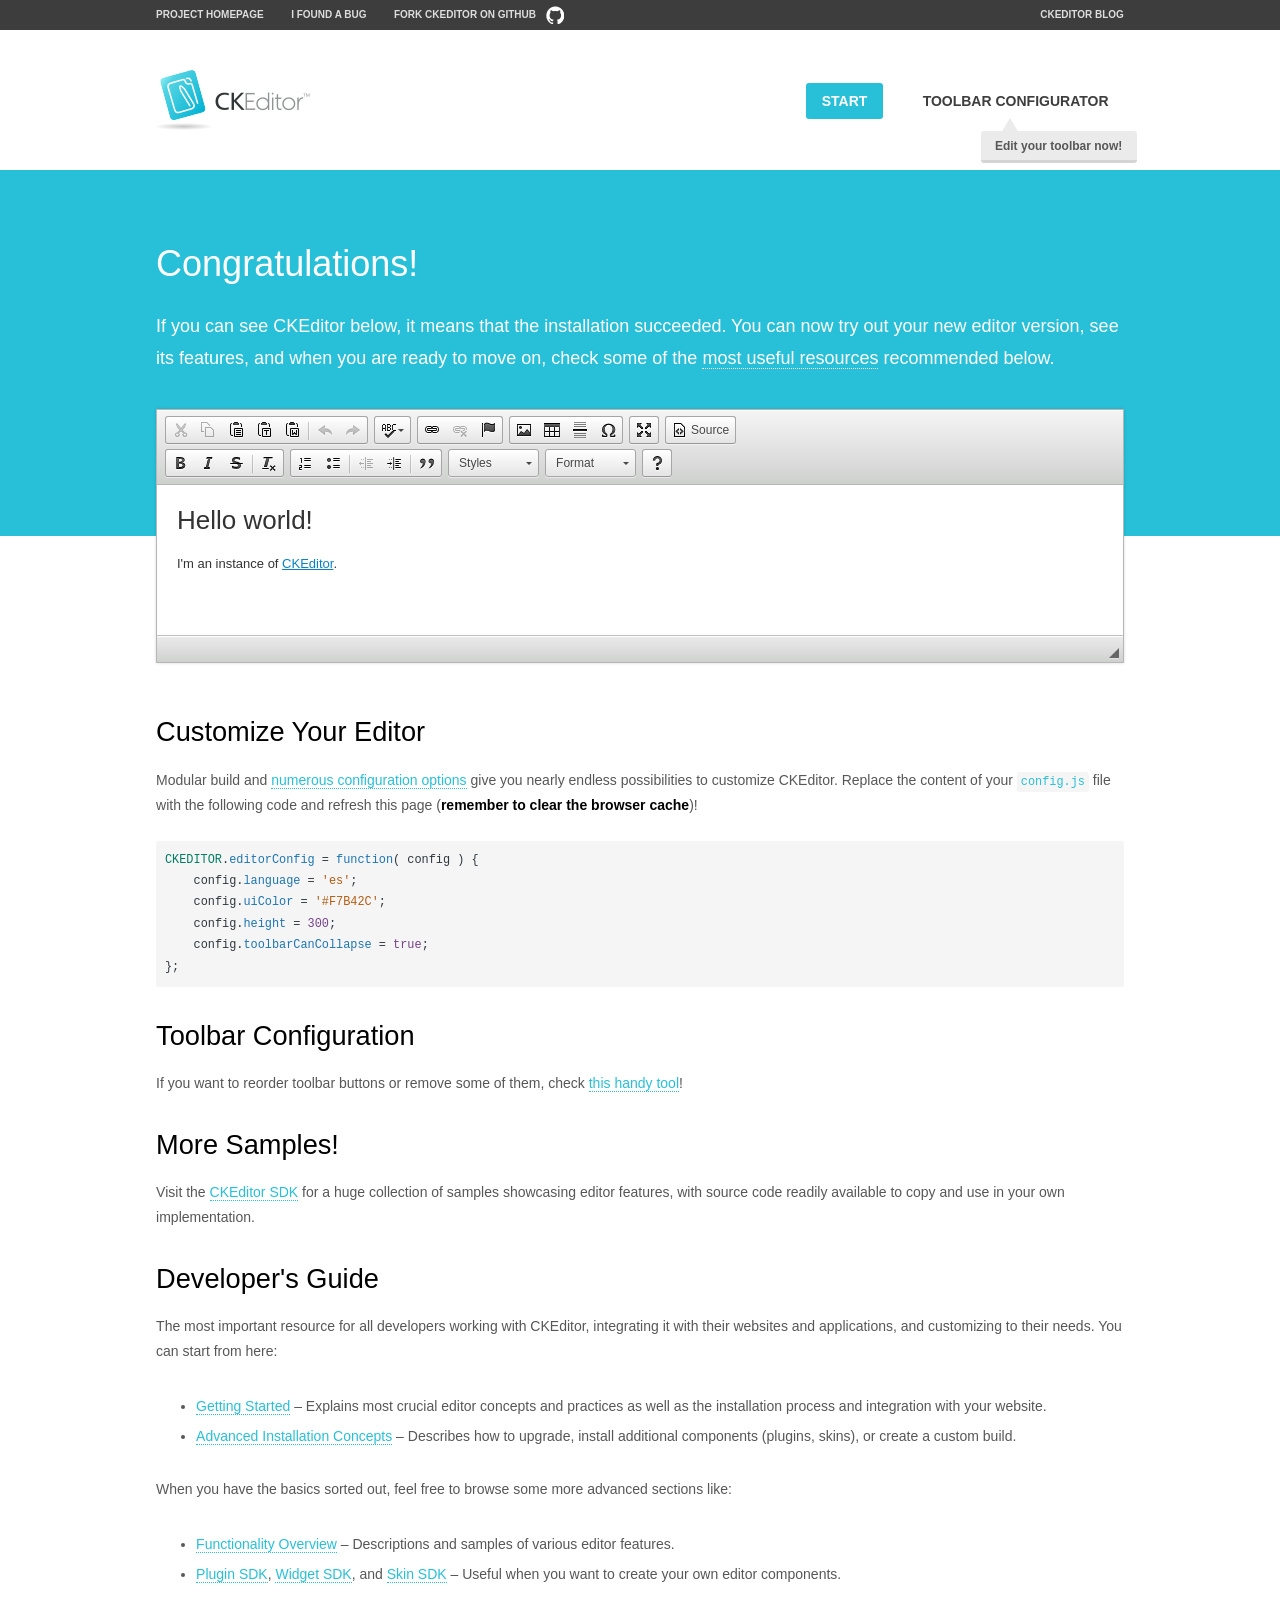
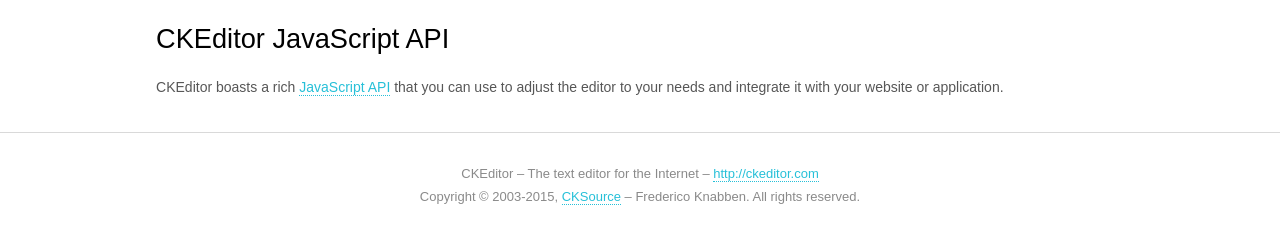
<file: UnluOnlineAkademi.UI/wwwroot/admin-template/assets/plugins/ckeditor/samples/index.html>
<!DOCTYPE html>
<!--
Copyright (c) 2003-2015, CKSource - Frederico Knabben. All rights reserved.
For licensing, see LICENSE.md or http://ckeditor.com/license
-->
<html>
<head>
	<meta charset="utf-8">
	<title>CKEditor Sample</title>
	<script src="../ckeditor.js"></script>
	<script src="js/sample.js"></script>
	<link rel="stylesheet" href="css/samples.css">
	<link rel="stylesheet" href="toolbarconfigurator/lib/codemirror/neo.css">
</head>
<body id="main">

<nav class="navigation-a">
	<div class="grid-container">
		<ul class="navigation-a-left grid-width-70">
			<li><a href="http://ckeditor.com">Project Homepage</a></li>
			<li><a href="http://dev.ckeditor.com/">I found a bug</a></li>
			<li><a href="http://github.com/ckeditor/ckeditor-dev" class="icon-pos-right icon-navigation-a-github">Fork CKEditor on GitHub</a></li>
		</ul>
		<ul class="navigation-a-right grid-width-30">
			<li><a href="http://ckeditor.com/blog-list">CKEditor Blog</a></li>
		</ul>
	</div>
</nav>

<header class="header-a">
	<div class="grid-container">
		<h1 class="header-a-logo grid-width-30">
			<a href="index.html"><img src="img/logo.png" alt="CKEditor Sample"></a>
		</h1>

		<nav class="navigation-b grid-width-70">
			<ul>
				<li><a href="index.html" class="button-a button-a-background">Start</a></li>
				<li><a href="toolbarconfigurator/index.html" class="button-a">Toolbar configurator <span class="balloon-a balloon-a-nw">Edit your toolbar now!</span></a></li>
			</ul>
		</nav>
	</div>
</header>

<main>
	<div class="adjoined-top">
		<div class="grid-container">
			<div class="content grid-width-100">
				<h1>Congratulations!</h1>
				<p>
					If you can see CKEditor below, it means that the installation succeeded.
					You can now try out your new editor version, see its features, and when you are ready to move on, check some of the <a href="#sample-customize">most useful resources</a> recommended below.
				</p>
			</div>
		</div>
	</div>
	<div class="adjoined-bottom">
		<div class="grid-container">
			<div class="grid-width-100">
				<div id="editor">
					<h1>Hello world!</h1>
					<p>I'm an instance of <a href="http://ckeditor.com">CKEditor</a>.</p>
				</div>
			</div>
		</div>
	</div>

	<div class="grid-container">
		<div class="content grid-width-100">
			<section id="sample-customize">
				<h2>Customize Your Editor</h2>
				<p>Modular build and <a href="http://docs.ckeditor.com/#!/guide/dev_configuration">numerous configuration options</a> give you nearly endless possibilities to customize CKEditor. Replace the content of your <code><a href="../config.js">config.js</a></code> file with the following code and refresh this page (<strong>remember to clear the browser cache</strong>)!</p>
		<pre class="cm-s-neo CodeMirror"><code><span style="padding-right: 0.1px;"><span class="cm-variable">CKEDITOR</span>.<span class="cm-property">editorConfig</span> <span class="cm-operator">=</span> <span class="cm-keyword">function</span>( <span class="cm-def">config</span> ) {</span>
<span style="padding-right: 0.1px;"><span class="cm-tab">	</span><span class="cm-variable-2">config</span>.<span class="cm-property">language</span> <span class="cm-operator">=</span> <span class="cm-string">'es'</span>;</span>
<span style="padding-right: 0.1px;"><span class="cm-tab">	</span><span class="cm-variable-2">config</span>.<span class="cm-property">uiColor</span> <span class="cm-operator">=</span> <span class="cm-string">'#F7B42C'</span>;</span>
<span style="padding-right: 0.1px;"><span class="cm-tab">	</span><span class="cm-variable-2">config</span>.<span class="cm-property">height</span> <span class="cm-operator">=</span> <span class="cm-number">300</span>;</span>
<span style="padding-right: 0.1px;"><span class="cm-tab">	</span><span class="cm-variable-2">config</span>.<span class="cm-property">toolbarCanCollapse</span> <span class="cm-operator">=</span> <span class="cm-atom">true</span>;</span>
<span style="padding-right: 0.1px;">};</span></code></pre>
			</section>

			<section>
				<h2>Toolbar Configuration</h2>
				<p>If you want to reorder toolbar buttons or remove some of them, check <a href="toolbarconfigurator/index.html">this handy tool</a>!</p>
			</section>

			<section>
				<h2>More Samples!</h2>
				<p>Visit the <a href="http://sdk.ckeditor.com">CKEditor SDK</a> for a huge collection of samples showcasing editor features, with source code readily available to copy and use in your own implementation.</p>
			</section>

			<section>
				<h2>Developer's Guide</h2>
				<p>The most important resource for all developers working with CKEditor, integrating it with their websites and applications, and customizing to their needs. You can start from here:</p>
				<ul>
					<li><a href="http://docs.ckeditor.com/#!/guide/dev_installation">Getting Started</a> &ndash; Explains most crucial editor concepts and practices as well as the installation process and integration with your website.</li>
					<li><a href="http://docs.ckeditor.com/#!/guide/dev_advanced_installation">Advanced Installation Concepts</a> &ndash; Describes how to upgrade, install additional components (plugins, skins), or create a custom build.</li>
				</ul>
					<p>When you have the basics sorted out, feel free to browse some more advanced sections like:</p>
				<ul>
					<li><a href="http://docs.ckeditor.com/#!/guide/dev_features">Functionality Overview</a> &ndash; Descriptions and samples of various editor features.</li>
					<li><a href="http://docs.ckeditor.com/#!/guide/plugin_sdk_intro">Plugin SDK</a>, <a href="http://docs.ckeditor.com/#!/guide/widget_sdk_intro">Widget SDK</a>, and <a href="http://docs.ckeditor.com/#!/guide/skin_sdk_intro">Skin SDK</a> &ndash; Useful when you want to create your own editor components.</li>
				</ul>
			</section>

			<section>
				<h2>CKEditor JavaScript API</h2>
				<p>CKEditor boasts a rich <a href="http://docs.ckeditor.com/#!/api">JavaScript API</a> that you can use to adjust the editor to your needs and integrate it with your website or application.</p>
			</section>
		</div>
	</div>
</main>

<footer class="footer-a grid-container">
	<div class="grid-container">
		<p class="grid-width-100">
			CKEditor &ndash; The text editor for the Internet &ndash; <a class="samples" href="http://ckeditor.com/">http://ckeditor.com</a>
		</p>
		<p class="grid-width-100" id="copy">
			Copyright &copy; 2003-2015, <a class="samples" href="http://cksource.com/">CKSource</a> &ndash; Frederico Knabben. All rights reserved.
		</p>
	</div>
</footer>
<script>
	initSample();
</script>

</body>
</html>
</file>
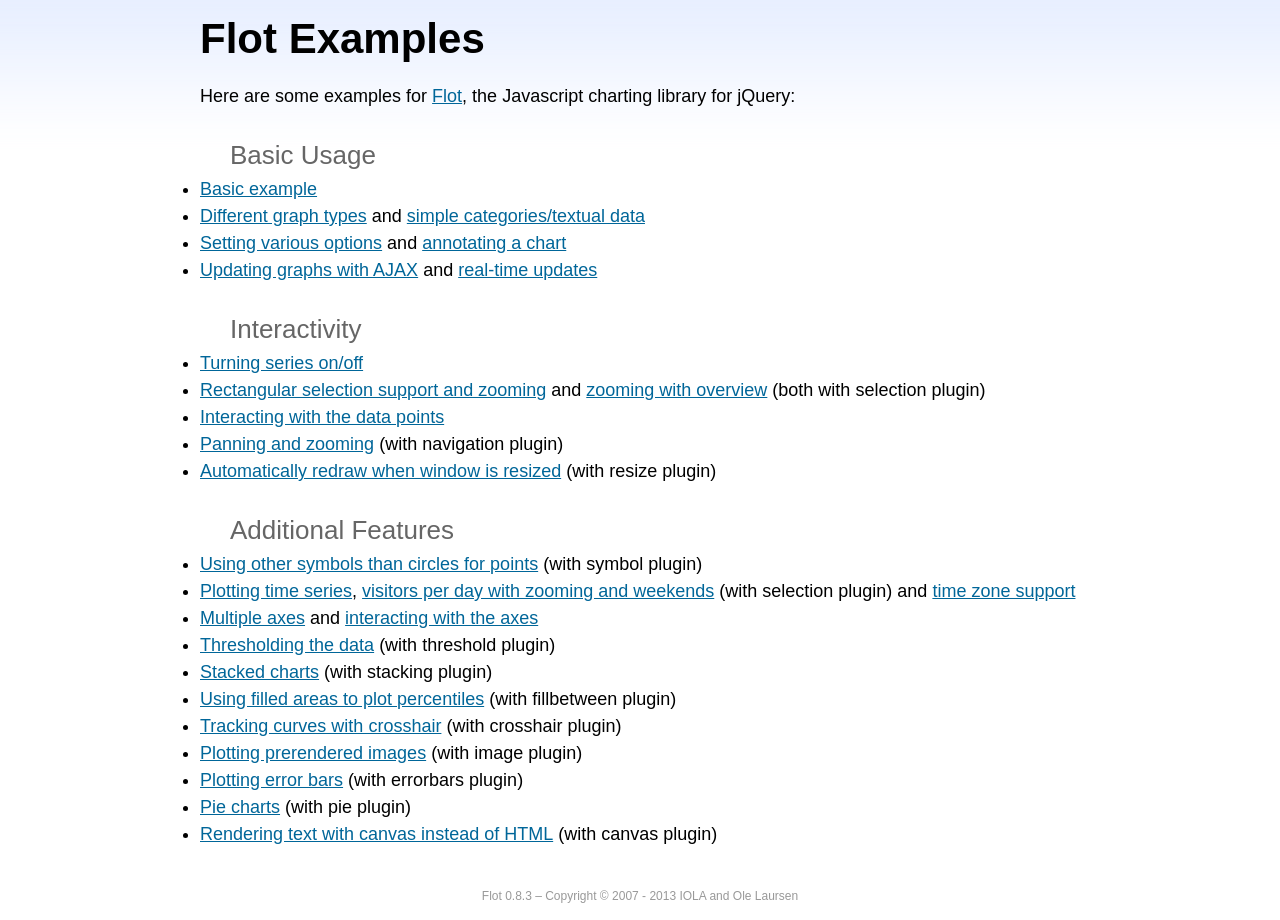
<file: UnluOnlineAkademi.UI/wwwroot/admin-template/assets/plugins/flot-chart/examples/index.html>
<!DOCTYPE html PUBLIC "-//W3C//DTD HTML 4.01//EN" "http://www.w3.org/TR/html4/strict.dtd">
<html>
<head>
	<meta http-equiv="Content-Type" content="text/html; charset=utf-8">
	<title>Flot Examples</title>
	<link href="examples.css" rel="stylesheet" type="text/css">
	<style>

	h3 {
		margin-top: 30px;
		margin-bottom: 5px;
	}

	</style>
	<script language="javascript" type="text/javascript" src="../jquery.js"></script>
	<script language="javascript" type="text/javascript" src="../jquery.flot.js"></script>
	<script type="text/javascript">

	$(function() {

		// Add the Flot version string to the footer

		$("#footer").prepend("Flot " + $.plot.version + " &ndash; ");
	});

	</script>
</head>
<body>

	<div id="header">
		<h2>Flot Examples</h2>
	</div>

	<div id="content">

		<p>Here are some examples for <a href="http://www.flotcharts.org">Flot</a>, the Javascript charting library for jQuery:</p>

		<h3>Basic Usage</h3>

		<ul>
			<li><a href="basic-usage/index.html">Basic example</a></li>
			<li><a href="series-types/index.html">Different graph types</a> and <a href="categories/index.html">simple categories/textual data</a></li>
			<li><a href="basic-options/index.html">Setting various options</a> and <a href="annotating/index.html">annotating a chart</a></li>
			<li><a href="ajax/index.html">Updating graphs with AJAX</a> and <a href="realtime/index.html">real-time updates</a></li>
		</ul>

		<h3>Interactivity</h3>

		<ul>
			<li><a href="series-toggle/index.html">Turning series on/off</a></li>
			<li><a href="selection/index.html">Rectangular selection support and zooming</a> and <a href="zooming/index.html">zooming with overview</a> (both with selection plugin)</li>
			<li><a href="interacting/index.html">Interacting with the data points</a></li>
			<li><a href="navigate/index.html">Panning and zooming</a> (with navigation plugin)</li>
			<li><a href="resize/index.html">Automatically redraw when window is resized</a> (with resize plugin)</li>
		</ul>

		<h3>Additional Features</h3>

		<ul>
			<li><a href="symbols/index.html">Using other symbols than circles for points</a> (with symbol plugin)</li>
			<li><a href="axes-time/index.html">Plotting time series</a>, <a href="visitors/index.html">visitors per day with zooming and weekends</a> (with selection plugin) and <a href="axes-time-zones/index.html">time zone support</a></li>
			<li><a href="axes-multiple/index.html">Multiple axes</a> and <a href="axes-interacting/index.html">interacting with the axes</a></li>
			<li><a href="threshold/index.html">Thresholding the data</a> (with threshold plugin)</li>
			<li><a href="stacking/index.html">Stacked charts</a> (with stacking plugin)</li>
			<li><a href="percentiles/index.html">Using filled areas to plot percentiles</a> (with fillbetween plugin)</li>
			<li><a href="tracking/index.html">Tracking curves with crosshair</a> (with crosshair plugin)</li>
			<li><a href="image/index.html">Plotting prerendered images</a> (with image plugin)</li>
			<li><a href="series-errorbars/index.html">Plotting error bars</a> (with errorbars plugin)</li>
			<li><a href="series-pie/index.html">Pie charts</a> (with pie plugin)</li>
			<li><a href="canvas/index.html">Rendering text with canvas instead of HTML</a> (with canvas plugin)</li>
		</ul>

	</div>

	<div id="footer">
		Copyright &copy; 2007 - 2013 IOLA and Ole Laursen
	</div>

</body>
</html>
</file>
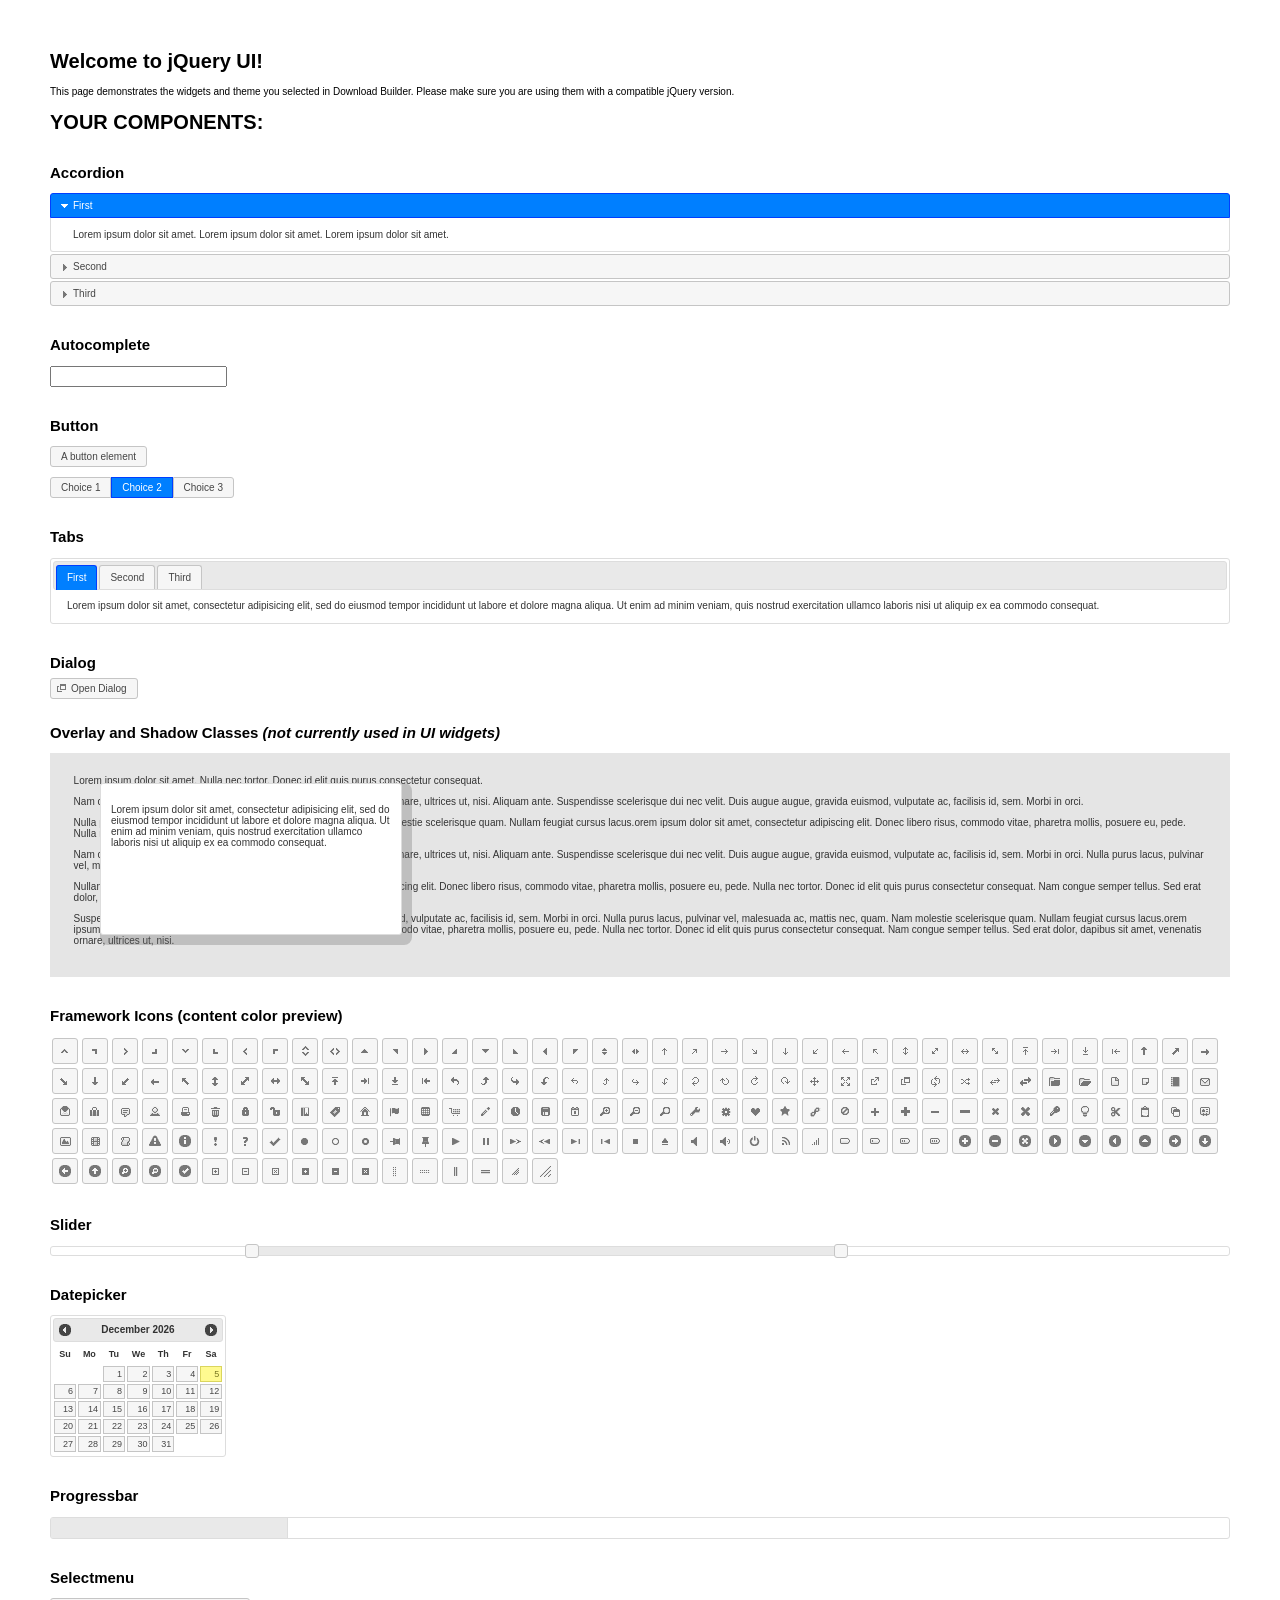
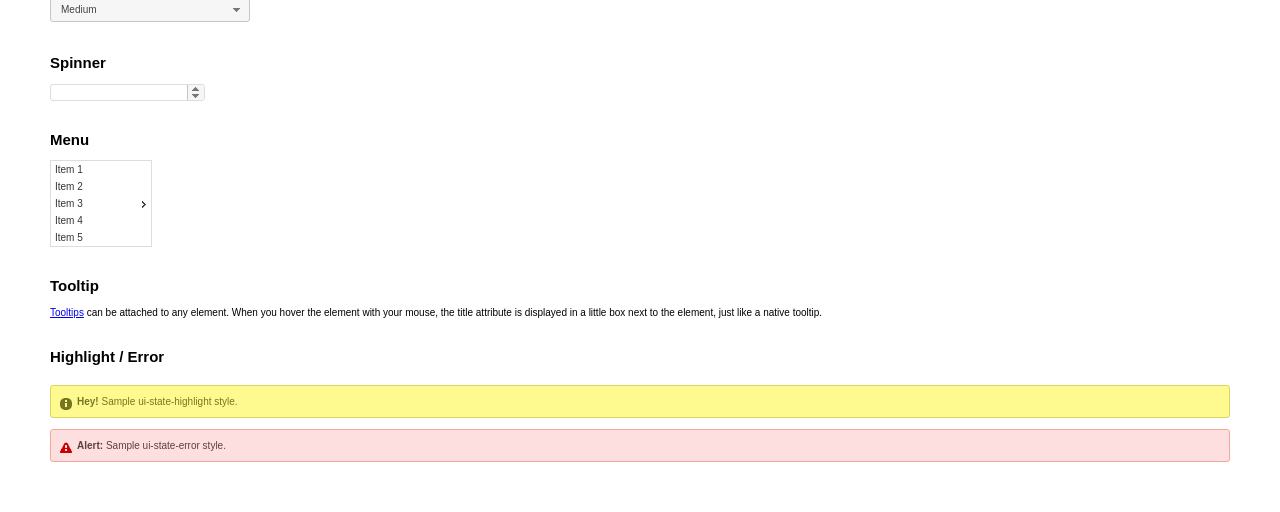
<file: UnluOnlineAkademi.UI/wwwroot/admin-template/assets/plugins/jquery-ui/base/index.html>
<!doctype html>
<html lang="us">
<head>
	<meta charset="utf-8">
	<title>jQuery UI Example Page</title>
	<link href="jquery-ui.css" rel="stylesheet">
	<style>
	body{
		font: 62.5% "Trebuchet MS", sans-serif;
		margin: 50px;
	}
	.demoHeaders {
		margin-top: 2em;
	}
	#dialog-link {
		padding: .4em 1em .4em 20px;
		text-decoration: none;
		position: relative;
	}
	#dialog-link span.ui-icon {
		margin: 0 5px 0 0;
		position: absolute;
		left: .2em;
		top: 50%;
		margin-top: -8px;
	}
	#icons {
		margin: 0;
		padding: 0;
	}
	#icons li {
		margin: 2px;
		position: relative;
		padding: 4px 0;
		cursor: pointer;
		float: left;
		list-style: none;
	}
	#icons span.ui-icon {
		float: left;
		margin: 0 4px;
	}
	.fakewindowcontain .ui-widget-overlay {
		position: absolute;
	}
	select {
		width: 200px;
	}
	</style>
</head>
<body>

<h1>Welcome to jQuery UI!</h1>

<div class="ui-widget">
	<p>This page demonstrates the widgets and theme you selected in Download Builder. Please make sure you are using them with a compatible jQuery version.</p>
</div>

<h1>YOUR COMPONENTS:</h1>


<!-- Accordion -->
<h2 class="demoHeaders">Accordion</h2>
<div id="accordion">
	<h3>First</h3>
	<div>Lorem ipsum dolor sit amet. Lorem ipsum dolor sit amet. Lorem ipsum dolor sit amet.</div>
	<h3>Second</h3>
	<div>Phasellus mattis tincidunt nibh.</div>
	<h3>Third</h3>
	<div>Nam dui erat, auctor a, dignissim quis.</div>
</div>



<!-- Autocomplete -->
<h2 class="demoHeaders">Autocomplete</h2>
<div>
	<input id="autocomplete" title="type &quot;a&quot;">
</div>



<!-- Button -->
<h2 class="demoHeaders">Button</h2>
<button id="button">A button element</button>
<form style="margin-top: 1em;">
	<div id="radioset">
		<input type="radio" id="radio1" name="radio"><label for="radio1">Choice 1</label>
		<input type="radio" id="radio2" name="radio" checked="checked"><label for="radio2">Choice 2</label>
		<input type="radio" id="radio3" name="radio"><label for="radio3">Choice 3</label>
	</div>
</form>



<!-- Tabs -->
<h2 class="demoHeaders">Tabs</h2>
<div id="tabs">
	<ul>
		<li><a href="#tabs-1">First</a></li>
		<li><a href="#tabs-2">Second</a></li>
		<li><a href="#tabs-3">Third</a></li>
	</ul>
	<div id="tabs-1">Lorem ipsum dolor sit amet, consectetur adipisicing elit, sed do eiusmod tempor incididunt ut labore et dolore magna aliqua. Ut enim ad minim veniam, quis nostrud exercitation ullamco laboris nisi ut aliquip ex ea commodo consequat.</div>
	<div id="tabs-2">Phasellus mattis tincidunt nibh. Cras orci urna, blandit id, pretium vel, aliquet ornare, felis. Maecenas scelerisque sem non nisl. Fusce sed lorem in enim dictum bibendum.</div>
	<div id="tabs-3">Nam dui erat, auctor a, dignissim quis, sollicitudin eu, felis. Pellentesque nisi urna, interdum eget, sagittis et, consequat vestibulum, lacus. Mauris porttitor ullamcorper augue.</div>
</div>



<!-- Dialog NOTE: Dialog is not generated by UI in this demo so it can be visually styled in themeroller-->
<h2 class="demoHeaders">Dialog</h2>
<p><a href="#" id="dialog-link" class="ui-state-default ui-corner-all"><span class="ui-icon ui-icon-newwin"></span>Open Dialog</a></p>

<h2 class="demoHeaders">Overlay and Shadow Classes <em>(not currently used in UI widgets)</em></h2>
<div style="position: relative; width: 96%; height: 200px; padding:1% 2%; overflow:hidden;" class="fakewindowcontain">
	<p>Lorem ipsum dolor sit amet,  Nulla nec tortor. Donec id elit quis purus consectetur consequat. </p><p>Nam congue semper tellus. Sed erat dolor, dapibus sit amet, venenatis ornare, ultrices ut, nisi. Aliquam ante. Suspendisse scelerisque dui nec velit. Duis augue augue, gravida euismod, vulputate ac, facilisis id, sem. Morbi in orci. </p><p>Nulla purus lacus, pulvinar vel, malesuada ac, mattis nec, quam. Nam molestie scelerisque quam. Nullam feugiat cursus lacus.orem ipsum dolor sit amet, consectetur adipiscing elit. Donec libero risus, commodo vitae, pharetra mollis, posuere eu, pede. Nulla nec tortor. Donec id elit quis purus consectetur consequat. </p><p>Nam congue semper tellus. Sed erat dolor, dapibus sit amet, venenatis ornare, ultrices ut, nisi. Aliquam ante. Suspendisse scelerisque dui nec velit. Duis augue augue, gravida euismod, vulputate ac, facilisis id, sem. Morbi in orci. Nulla purus lacus, pulvinar vel, malesuada ac, mattis nec, quam. Nam molestie scelerisque quam. </p><p>Nullam feugiat cursus lacus.orem ipsum dolor sit amet, consectetur adipiscing elit. Donec libero risus, commodo vitae, pharetra mollis, posuere eu, pede. Nulla nec tortor. Donec id elit quis purus consectetur consequat. Nam congue semper tellus. Sed erat dolor, dapibus sit amet, venenatis ornare, ultrices ut, nisi. Aliquam ante. </p><p>Suspendisse scelerisque dui nec velit. Duis augue augue, gravida euismod, vulputate ac, facilisis id, sem. Morbi in orci. Nulla purus lacus, pulvinar vel, malesuada ac, mattis nec, quam. Nam molestie scelerisque quam. Nullam feugiat cursus lacus.orem ipsum dolor sit amet, consectetur adipiscing elit. Donec libero risus, commodo vitae, pharetra mollis, posuere eu, pede. Nulla nec tortor. Donec id elit quis purus consectetur consequat. Nam congue semper tellus. Sed erat dolor, dapibus sit amet, venenatis ornare, ultrices ut, nisi. </p>

	<!-- ui-dialog -->
	<div class="ui-overlay"><div class="ui-widget-overlay"></div><div class="ui-widget-shadow ui-corner-all" style="width: 302px; height: 152px; position: absolute; left: 50px; top: 30px;"></div></div>
	<div style="position: absolute; width: 280px; height: 130px;left: 50px; top: 30px; padding: 10px;" class="ui-widget ui-widget-content ui-corner-all">
		<div class="ui-dialog-content ui-widget-content" style="background: none; border: 0;">
			<p>Lorem ipsum dolor sit amet, consectetur adipisicing elit, sed do eiusmod tempor incididunt ut labore et dolore magna aliqua. Ut enim ad minim veniam, quis nostrud exercitation ullamco laboris nisi ut aliquip ex ea commodo consequat.</p>
		</div>
	</div>

</div>

<!-- ui-dialog -->
<div id="dialog" title="Dialog Title">
	<p>Lorem ipsum dolor sit amet, consectetur adipisicing elit, sed do eiusmod tempor incididunt ut labore et dolore magna aliqua. Ut enim ad minim veniam, quis nostrud exercitation ullamco laboris nisi ut aliquip ex ea commodo consequat.</p>
</div>



<h2 class="demoHeaders">Framework Icons (content color preview)</h2>
<ul id="icons" class="ui-widget ui-helper-clearfix">
	<li class="ui-state-default ui-corner-all" title=".ui-icon-carat-1-n"><span class="ui-icon ui-icon-carat-1-n"></span></li>
	<li class="ui-state-default ui-corner-all" title=".ui-icon-carat-1-ne"><span class="ui-icon ui-icon-carat-1-ne"></span></li>
	<li class="ui-state-default ui-corner-all" title=".ui-icon-carat-1-e"><span class="ui-icon ui-icon-carat-1-e"></span></li>
	<li class="ui-state-default ui-corner-all" title=".ui-icon-carat-1-se"><span class="ui-icon ui-icon-carat-1-se"></span></li>
	<li class="ui-state-default ui-corner-all" title=".ui-icon-carat-1-s"><span class="ui-icon ui-icon-carat-1-s"></span></li>
	<li class="ui-state-default ui-corner-all" title=".ui-icon-carat-1-sw"><span class="ui-icon ui-icon-carat-1-sw"></span></li>
	<li class="ui-state-default ui-corner-all" title=".ui-icon-carat-1-w"><span class="ui-icon ui-icon-carat-1-w"></span></li>
	<li class="ui-state-default ui-corner-all" title=".ui-icon-carat-1-nw"><span class="ui-icon ui-icon-carat-1-nw"></span></li>
	<li class="ui-state-default ui-corner-all" title=".ui-icon-carat-2-n-s"><span class="ui-icon ui-icon-carat-2-n-s"></span></li>
	<li class="ui-state-default ui-corner-all" title=".ui-icon-carat-2-e-w"><span class="ui-icon ui-icon-carat-2-e-w"></span></li>
	<li class="ui-state-default ui-corner-all" title=".ui-icon-triangle-1-n"><span class="ui-icon ui-icon-triangle-1-n"></span></li>
	<li class="ui-state-default ui-corner-all" title=".ui-icon-triangle-1-ne"><span class="ui-icon ui-icon-triangle-1-ne"></span></li>
	<li class="ui-state-default ui-corner-all" title=".ui-icon-triangle-1-e"><span class="ui-icon ui-icon-triangle-1-e"></span></li>
	<li class="ui-state-default ui-corner-all" title=".ui-icon-triangle-1-se"><span class="ui-icon ui-icon-triangle-1-se"></span></li>
	<li class="ui-state-default ui-corner-all" title=".ui-icon-triangle-1-s"><span class="ui-icon ui-icon-triangle-1-s"></span></li>
	<li class="ui-state-default ui-corner-all" title=".ui-icon-triangle-1-sw"><span class="ui-icon ui-icon-triangle-1-sw"></span></li>
	<li class="ui-state-default ui-corner-all" title=".ui-icon-triangle-1-w"><span class="ui-icon ui-icon-triangle-1-w"></span></li>
	<li class="ui-state-default ui-corner-all" title=".ui-icon-triangle-1-nw"><span class="ui-icon ui-icon-triangle-1-nw"></span></li>
	<li class="ui-state-default ui-corner-all" title=".ui-icon-triangle-2-n-s"><span class="ui-icon ui-icon-triangle-2-n-s"></span></li>
	<li class="ui-state-default ui-corner-all" title=".ui-icon-triangle-2-e-w"><span class="ui-icon ui-icon-triangle-2-e-w"></span></li>
	<li class="ui-state-default ui-corner-all" title=".ui-icon-arrow-1-n"><span class="ui-icon ui-icon-arrow-1-n"></span></li>
	<li class="ui-state-default ui-corner-all" title=".ui-icon-arrow-1-ne"><span class="ui-icon ui-icon-arrow-1-ne"></span></li>
	<li class="ui-state-default ui-corner-all" title=".ui-icon-arrow-1-e"><span class="ui-icon ui-icon-arrow-1-e"></span></li>
	<li class="ui-state-default ui-corner-all" title=".ui-icon-arrow-1-se"><span class="ui-icon ui-icon-arrow-1-se"></span></li>
	<li class="ui-state-default ui-corner-all" title=".ui-icon-arrow-1-s"><span class="ui-icon ui-icon-arrow-1-s"></span></li>
	<li class="ui-state-default ui-corner-all" title=".ui-icon-arrow-1-sw"><span class="ui-icon ui-icon-arrow-1-sw"></span></li>
	<li class="ui-state-default ui-corner-all" title=".ui-icon-arrow-1-w"><span class="ui-icon ui-icon-arrow-1-w"></span></li>
	<li class="ui-state-default ui-corner-all" title=".ui-icon-arrow-1-nw"><span class="ui-icon ui-icon-arrow-1-nw"></span></li>
	<li class="ui-state-default ui-corner-all" title=".ui-icon-arrow-2-n-s"><span class="ui-icon ui-icon-arrow-2-n-s"></span></li>
	<li class="ui-state-default ui-corner-all" title=".ui-icon-arrow-2-ne-sw"><span class="ui-icon ui-icon-arrow-2-ne-sw"></span></li>
	<li class="ui-state-default ui-corner-all" title=".ui-icon-arrow-2-e-w"><span class="ui-icon ui-icon-arrow-2-e-w"></span></li>
	<li class="ui-state-default ui-corner-all" title=".ui-icon-arrow-2-se-nw"><span class="ui-icon ui-icon-arrow-2-se-nw"></span></li>
	<li class="ui-state-default ui-corner-all" title=".ui-icon-arrowstop-1-n"><span class="ui-icon ui-icon-arrowstop-1-n"></span></li>
	<li class="ui-state-default ui-corner-all" title=".ui-icon-arrowstop-1-e"><span class="ui-icon ui-icon-arrowstop-1-e"></span></li>
	<li class="ui-state-default ui-corner-all" title=".ui-icon-arrowstop-1-s"><span class="ui-icon ui-icon-arrowstop-1-s"></span></li>
	<li class="ui-state-default ui-corner-all" title=".ui-icon-arrowstop-1-w"><span class="ui-icon ui-icon-arrowstop-1-w"></span></li>
	<li class="ui-state-default ui-corner-all" title=".ui-icon-arrowthick-1-n"><span class="ui-icon ui-icon-arrowthick-1-n"></span></li>
	<li class="ui-state-default ui-corner-all" title=".ui-icon-arrowthick-1-ne"><span class="ui-icon ui-icon-arrowthick-1-ne"></span></li>
	<li class="ui-state-default ui-corner-all" title=".ui-icon-arrowthick-1-e"><span class="ui-icon ui-icon-arrowthick-1-e"></span></li>
	<li class="ui-state-default ui-corner-all" title=".ui-icon-arrowthick-1-se"><span class="ui-icon ui-icon-arrowthick-1-se"></span></li>
	<li class="ui-state-default ui-corner-all" title=".ui-icon-arrowthick-1-s"><span class="ui-icon ui-icon-arrowthick-1-s"></span></li>
	<li class="ui-state-default ui-corner-all" title=".ui-icon-arrowthick-1-sw"><span class="ui-icon ui-icon-arrowthick-1-sw"></span></li>
	<li class="ui-state-default ui-corner-all" title=".ui-icon-arrowthick-1-w"><span class="ui-icon ui-icon-arrowthick-1-w"></span></li>
	<li class="ui-state-default ui-corner-all" title=".ui-icon-arrowthick-1-nw"><span class="ui-icon ui-icon-arrowthick-1-nw"></span></li>
	<li class="ui-state-default ui-corner-all" title=".ui-icon-arrowthick-2-n-s"><span class="ui-icon ui-icon-arrowthick-2-n-s"></span></li>
	<li class="ui-state-default ui-corner-all" title=".ui-icon-arrowthick-2-ne-sw"><span class="ui-icon ui-icon-arrowthick-2-ne-sw"></span></li>
	<li class="ui-state-default ui-corner-all" title=".ui-icon-arrowthick-2-e-w"><span class="ui-icon ui-icon-arrowthick-2-e-w"></span></li>
	<li class="ui-state-default ui-corner-all" title=".ui-icon-arrowthick-2-se-nw"><span class="ui-icon ui-icon-arrowthick-2-se-nw"></span></li>
	<li class="ui-state-default ui-corner-all" title=".ui-icon-arrowthickstop-1-n"><span class="ui-icon ui-icon-arrowthickstop-1-n"></span></li>
	<li class="ui-state-default ui-corner-all" title=".ui-icon-arrowthickstop-1-e"><span class="ui-icon ui-icon-arrowthickstop-1-e"></span></li>
	<li class="ui-state-default ui-corner-all" title=".ui-icon-arrowthickstop-1-s"><span class="ui-icon ui-icon-arrowthickstop-1-s"></span></li>
	<li class="ui-state-default ui-corner-all" title=".ui-icon-arrowthickstop-1-w"><span class="ui-icon ui-icon-arrowthickstop-1-w"></span></li>
	<li class="ui-state-default ui-corner-all" title=".ui-icon-arrowreturnthick-1-w"><span class="ui-icon ui-icon-arrowreturnthick-1-w"></span></li>
	<li class="ui-state-default ui-corner-all" title=".ui-icon-arrowreturnthick-1-n"><span class="ui-icon ui-icon-arrowreturnthick-1-n"></span></li>
	<li class="ui-state-default ui-corner-all" title=".ui-icon-arrowreturnthick-1-e"><span class="ui-icon ui-icon-arrowreturnthick-1-e"></span></li>
	<li class="ui-state-default ui-corner-all" title=".ui-icon-arrowreturnthick-1-s"><span class="ui-icon ui-icon-arrowreturnthick-1-s"></span></li>
	<li class="ui-state-default ui-corner-all" title=".ui-icon-arrowreturn-1-w"><span class="ui-icon ui-icon-arrowreturn-1-w"></span></li>
	<li class="ui-state-default ui-corner-all" title=".ui-icon-arrowreturn-1-n"><span class="ui-icon ui-icon-arrowreturn-1-n"></span></li>
	<li class="ui-state-default ui-corner-all" title=".ui-icon-arrowreturn-1-e"><span class="ui-icon ui-icon-arrowreturn-1-e"></span></li>
	<li class="ui-state-default ui-corner-all" title=".ui-icon-arrowreturn-1-s"><span class="ui-icon ui-icon-arrowreturn-1-s"></span></li>
	<li class="ui-state-default ui-corner-all" title=".ui-icon-arrowrefresh-1-w"><span class="ui-icon ui-icon-arrowrefresh-1-w"></span></li>
	<li class="ui-state-default ui-corner-all" title=".ui-icon-arrowrefresh-1-n"><span class="ui-icon ui-icon-arrowrefresh-1-n"></span></li>
	<li class="ui-state-default ui-corner-all" title=".ui-icon-arrowrefresh-1-e"><span class="ui-icon ui-icon-arrowrefresh-1-e"></span></li>
	<li class="ui-state-default ui-corner-all" title=".ui-icon-arrowrefresh-1-s"><span class="ui-icon ui-icon-arrowrefresh-1-s"></span></li>
	<li class="ui-state-default ui-corner-all" title=".ui-icon-arrow-4"><span class="ui-icon ui-icon-arrow-4"></span></li>
	<li class="ui-state-default ui-corner-all" title=".ui-icon-arrow-4-diag"><span class="ui-icon ui-icon-arrow-4-diag"></span></li>
	<li class="ui-state-default ui-corner-all" title=".ui-icon-extlink"><span class="ui-icon ui-icon-extlink"></span></li>
	<li class="ui-state-default ui-corner-all" title=".ui-icon-newwin"><span class="ui-icon ui-icon-newwin"></span></li>
	<li class="ui-state-default ui-corner-all" title=".ui-icon-refresh"><span class="ui-icon ui-icon-refresh"></span></li>
	<li class="ui-state-default ui-corner-all" title=".ui-icon-shuffle"><span class="ui-icon ui-icon-shuffle"></span></li>
	<li class="ui-state-default ui-corner-all" title=".ui-icon-transfer-e-w"><span class="ui-icon ui-icon-transfer-e-w"></span></li>
	<li class="ui-state-default ui-corner-all" title=".ui-icon-transferthick-e-w"><span class="ui-icon ui-icon-transferthick-e-w"></span></li>
	<li class="ui-state-default ui-corner-all" title=".ui-icon-folder-collapsed"><span class="ui-icon ui-icon-folder-collapsed"></span></li>
	<li class="ui-state-default ui-corner-all" title=".ui-icon-folder-open"><span class="ui-icon ui-icon-folder-open"></span></li>
	<li class="ui-state-default ui-corner-all" title=".ui-icon-document"><span class="ui-icon ui-icon-document"></span></li>
	<li class="ui-state-default ui-corner-all" title=".ui-icon-document-b"><span class="ui-icon ui-icon-document-b"></span></li>
	<li class="ui-state-default ui-corner-all" title=".ui-icon-note"><span class="ui-icon ui-icon-note"></span></li>
	<li class="ui-state-default ui-corner-all" title=".ui-icon-mail-closed"><span class="ui-icon ui-icon-mail-closed"></span></li>
	<li class="ui-state-default ui-corner-all" title=".ui-icon-mail-open"><span class="ui-icon ui-icon-mail-open"></span></li>
	<li class="ui-state-default ui-corner-all" title=".ui-icon-suitcase"><span class="ui-icon ui-icon-suitcase"></span></li>
	<li class="ui-state-default ui-corner-all" title=".ui-icon-comment"><span class="ui-icon ui-icon-comment"></span></li>
	<li class="ui-state-default ui-corner-all" title=".ui-icon-person"><span class="ui-icon ui-icon-person"></span></li>
	<li class="ui-state-default ui-corner-all" title=".ui-icon-print"><span class="ui-icon ui-icon-print"></span></li>
	<li class="ui-state-default ui-corner-all" title=".ui-icon-trash"><span class="ui-icon ui-icon-trash"></span></li>
	<li class="ui-state-default ui-corner-all" title=".ui-icon-locked"><span class="ui-icon ui-icon-locked"></span></li>
	<li class="ui-state-default ui-corner-all" title=".ui-icon-unlocked"><span class="ui-icon ui-icon-unlocked"></span></li>
	<li class="ui-state-default ui-corner-all" title=".ui-icon-bookmark"><span class="ui-icon ui-icon-bookmark"></span></li>
	<li class="ui-state-default ui-corner-all" title=".ui-icon-tag"><span class="ui-icon ui-icon-tag"></span></li>
	<li class="ui-state-default ui-corner-all" title=".ui-icon-home"><span class="ui-icon ui-icon-home"></span></li>
	<li class="ui-state-default ui-corner-all" title=".ui-icon-flag"><span class="ui-icon ui-icon-flag"></span></li>
	<li class="ui-state-default ui-corner-all" title=".ui-icon-calculator"><span class="ui-icon ui-icon-calculator"></span></li>
	<li class="ui-state-default ui-corner-all" title=".ui-icon-cart"><span class="ui-icon ui-icon-cart"></span></li>
	<li class="ui-state-default ui-corner-all" title=".ui-icon-pencil"><span class="ui-icon ui-icon-pencil"></span></li>
	<li class="ui-state-default ui-corner-all" title=".ui-icon-clock"><span class="ui-icon ui-icon-clock"></span></li>
	<li class="ui-state-default ui-corner-all" title=".ui-icon-disk"><span class="ui-icon ui-icon-disk"></span></li>
	<li class="ui-state-default ui-corner-all" title=".ui-icon-calendar"><span class="ui-icon ui-icon-calendar"></span></li>
	<li class="ui-state-default ui-corner-all" title=".ui-icon-zoomin"><span class="ui-icon ui-icon-zoomin"></span></li>
	<li class="ui-state-default ui-corner-all" title=".ui-icon-zoomout"><span class="ui-icon ui-icon-zoomout"></span></li>
	<li class="ui-state-default ui-corner-all" title=".ui-icon-search"><span class="ui-icon ui-icon-search"></span></li>
	<li class="ui-state-default ui-corner-all" title=".ui-icon-wrench"><span class="ui-icon ui-icon-wrench"></span></li>
	<li class="ui-state-default ui-corner-all" title=".ui-icon-gear"><span class="ui-icon ui-icon-gear"></span></li>
	<li class="ui-state-default ui-corner-all" title=".ui-icon-heart"><span class="ui-icon ui-icon-heart"></span></li>
	<li class="ui-state-default ui-corner-all" title=".ui-icon-star"><span class="ui-icon ui-icon-star"></span></li>
	<li class="ui-state-default ui-corner-all" title=".ui-icon-link"><span class="ui-icon ui-icon-link"></span></li>
	<li class="ui-state-default ui-corner-all" title=".ui-icon-cancel"><span class="ui-icon ui-icon-cancel"></span></li>
	<li class="ui-state-default ui-corner-all" title=".ui-icon-plus"><span class="ui-icon ui-icon-plus"></span></li>
	<li class="ui-state-default ui-corner-all" title=".ui-icon-plusthick"><span class="ui-icon ui-icon-plusthick"></span></li>
	<li class="ui-state-default ui-corner-all" title=".ui-icon-minus"><span class="ui-icon ui-icon-minus"></span></li>
	<li class="ui-state-default ui-corner-all" title=".ui-icon-minusthick"><span class="ui-icon ui-icon-minusthick"></span></li>
	<li class="ui-state-default ui-corner-all" title=".ui-icon-close"><span class="ui-icon ui-icon-close"></span></li>
	<li class="ui-state-default ui-corner-all" title=".ui-icon-closethick"><span class="ui-icon ui-icon-closethick"></span></li>
	<li class="ui-state-default ui-corner-all" title=".ui-icon-key"><span class="ui-icon ui-icon-key"></span></li>
	<li class="ui-state-default ui-corner-all" title=".ui-icon-lightbulb"><span class="ui-icon ui-icon-lightbulb"></span></li>
	<li class="ui-state-default ui-corner-all" title=".ui-icon-scissors"><span class="ui-icon ui-icon-scissors"></span></li>
	<li class="ui-state-default ui-corner-all" title=".ui-icon-clipboard"><span class="ui-icon ui-icon-clipboard"></span></li>
	<li class="ui-state-default ui-corner-all" title=".ui-icon-copy"><span class="ui-icon ui-icon-copy"></span></li>
	<li class="ui-state-default ui-corner-all" title=".ui-icon-contact"><span class="ui-icon ui-icon-contact"></span></li>
	<li class="ui-state-default ui-corner-all" title=".ui-icon-image"><span class="ui-icon ui-icon-image"></span></li>
	<li class="ui-state-default ui-corner-all" title=".ui-icon-video"><span class="ui-icon ui-icon-video"></span></li>
	<li class="ui-state-default ui-corner-all" title=".ui-icon-script"><span class="ui-icon ui-icon-script"></span></li>
	<li class="ui-state-default ui-corner-all" title=".ui-icon-alert"><span class="ui-icon ui-icon-alert"></span></li>
	<li class="ui-state-default ui-corner-all" title=".ui-icon-info"><span class="ui-icon ui-icon-info"></span></li>
	<li class="ui-state-default ui-corner-all" title=".ui-icon-notice"><span class="ui-icon ui-icon-notice"></span></li>
	<li class="ui-state-default ui-corner-all" title=".ui-icon-help"><span class="ui-icon ui-icon-help"></span></li>
	<li class="ui-state-default ui-corner-all" title=".ui-icon-check"><span class="ui-icon ui-icon-check"></span></li>
	<li class="ui-state-default ui-corner-all" title=".ui-icon-bullet"><span class="ui-icon ui-icon-bullet"></span></li>
	<li class="ui-state-default ui-corner-all" title=".ui-icon-radio-off"><span class="ui-icon ui-icon-radio-off"></span></li>
	<li class="ui-state-default ui-corner-all" title=".ui-icon-radio-on"><span class="ui-icon ui-icon-radio-on"></span></li>
	<li class="ui-state-default ui-corner-all" title=".ui-icon-pin-w"><span class="ui-icon ui-icon-pin-w"></span></li>
	<li class="ui-state-default ui-corner-all" title=".ui-icon-pin-s"><span class="ui-icon ui-icon-pin-s"></span></li>
	<li class="ui-state-default ui-corner-all" title=".ui-icon-play"><span class="ui-icon ui-icon-play"></span></li>
	<li class="ui-state-default ui-corner-all" title=".ui-icon-pause"><span class="ui-icon ui-icon-pause"></span></li>
	<li class="ui-state-default ui-corner-all" title=".ui-icon-seek-next"><span class="ui-icon ui-icon-seek-next"></span></li>
	<li class="ui-state-default ui-corner-all" title=".ui-icon-seek-prev"><span class="ui-icon ui-icon-seek-prev"></span></li>
	<li class="ui-state-default ui-corner-all" title=".ui-icon-seek-end"><span class="ui-icon ui-icon-seek-end"></span></li>
	<li class="ui-state-default ui-corner-all" title=".ui-icon-seek-first"><span class="ui-icon ui-icon-seek-first"></span></li>
	<li class="ui-state-default ui-corner-all" title=".ui-icon-stop"><span class="ui-icon ui-icon-stop"></span></li>
	<li class="ui-state-default ui-corner-all" title=".ui-icon-eject"><span class="ui-icon ui-icon-eject"></span></li>
	<li class="ui-state-default ui-corner-all" title=".ui-icon-volume-off"><span class="ui-icon ui-icon-volume-off"></span></li>
	<li class="ui-state-default ui-corner-all" title=".ui-icon-volume-on"><span class="ui-icon ui-icon-volume-on"></span></li>
	<li class="ui-state-default ui-corner-all" title=".ui-icon-power"><span class="ui-icon ui-icon-power"></span></li>
	<li class="ui-state-default ui-corner-all" title=".ui-icon-signal-diag"><span class="ui-icon ui-icon-signal-diag"></span></li>
	<li class="ui-state-default ui-corner-all" title=".ui-icon-signal"><span class="ui-icon ui-icon-signal"></span></li>
	<li class="ui-state-default ui-corner-all" title=".ui-icon-battery-0"><span class="ui-icon ui-icon-battery-0"></span></li>
	<li class="ui-state-default ui-corner-all" title=".ui-icon-battery-1"><span class="ui-icon ui-icon-battery-1"></span></li>
	<li class="ui-state-default ui-corner-all" title=".ui-icon-battery-2"><span class="ui-icon ui-icon-battery-2"></span></li>
	<li class="ui-state-default ui-corner-all" title=".ui-icon-battery-3"><span class="ui-icon ui-icon-battery-3"></span></li>
	<li class="ui-state-default ui-corner-all" title=".ui-icon-circle-plus"><span class="ui-icon ui-icon-circle-plus"></span></li>
	<li class="ui-state-default ui-corner-all" title=".ui-icon-circle-minus"><span class="ui-icon ui-icon-circle-minus"></span></li>
	<li class="ui-state-default ui-corner-all" title=".ui-icon-circle-close"><span class="ui-icon ui-icon-circle-close"></span></li>
	<li class="ui-state-default ui-corner-all" title=".ui-icon-circle-triangle-e"><span class="ui-icon ui-icon-circle-triangle-e"></span></li>
	<li class="ui-state-default ui-corner-all" title=".ui-icon-circle-triangle-s"><span class="ui-icon ui-icon-circle-triangle-s"></span></li>
	<li class="ui-state-default ui-corner-all" title=".ui-icon-circle-triangle-w"><span class="ui-icon ui-icon-circle-triangle-w"></span></li>
	<li class="ui-state-default ui-corner-all" title=".ui-icon-circle-triangle-n"><span class="ui-icon ui-icon-circle-triangle-n"></span></li>
	<li class="ui-state-default ui-corner-all" title=".ui-icon-circle-arrow-e"><span class="ui-icon ui-icon-circle-arrow-e"></span></li>
	<li class="ui-state-default ui-corner-all" title=".ui-icon-circle-arrow-s"><span class="ui-icon ui-icon-circle-arrow-s"></span></li>
	<li class="ui-state-default ui-corner-all" title=".ui-icon-circle-arrow-w"><span class="ui-icon ui-icon-circle-arrow-w"></span></li>
	<li class="ui-state-default ui-corner-all" title=".ui-icon-circle-arrow-n"><span class="ui-icon ui-icon-circle-arrow-n"></span></li>
	<li class="ui-state-default ui-corner-all" title=".ui-icon-circle-zoomin"><span class="ui-icon ui-icon-circle-zoomin"></span></li>
	<li class="ui-state-default ui-corner-all" title=".ui-icon-circle-zoomout"><span class="ui-icon ui-icon-circle-zoomout"></span></li>
	<li class="ui-state-default ui-corner-all" title=".ui-icon-circle-check"><span class="ui-icon ui-icon-circle-check"></span></li>
	<li class="ui-state-default ui-corner-all" title=".ui-icon-circlesmall-plus"><span class="ui-icon ui-icon-circlesmall-plus"></span></li>
	<li class="ui-state-default ui-corner-all" title=".ui-icon-circlesmall-minus"><span class="ui-icon ui-icon-circlesmall-minus"></span></li>
	<li class="ui-state-default ui-corner-all" title=".ui-icon-circlesmall-close"><span class="ui-icon ui-icon-circlesmall-close"></span></li>
	<li class="ui-state-default ui-corner-all" title=".ui-icon-squaresmall-plus"><span class="ui-icon ui-icon-squaresmall-plus"></span></li>
	<li class="ui-state-default ui-corner-all" title=".ui-icon-squaresmall-minus"><span class="ui-icon ui-icon-squaresmall-minus"></span></li>
	<li class="ui-state-default ui-corner-all" title=".ui-icon-squaresmall-close"><span class="ui-icon ui-icon-squaresmall-close"></span></li>
	<li class="ui-state-default ui-corner-all" title=".ui-icon-grip-dotted-vertical"><span class="ui-icon ui-icon-grip-dotted-vertical"></span></li>
	<li class="ui-state-default ui-corner-all" title=".ui-icon-grip-dotted-horizontal"><span class="ui-icon ui-icon-grip-dotted-horizontal"></span></li>
	<li class="ui-state-default ui-corner-all" title=".ui-icon-grip-solid-vertical"><span class="ui-icon ui-icon-grip-solid-vertical"></span></li>
	<li class="ui-state-default ui-corner-all" title=".ui-icon-grip-solid-horizontal"><span class="ui-icon ui-icon-grip-solid-horizontal"></span></li>
	<li class="ui-state-default ui-corner-all" title=".ui-icon-gripsmall-diagonal-se"><span class="ui-icon ui-icon-gripsmall-diagonal-se"></span></li>
	<li class="ui-state-default ui-corner-all" title=".ui-icon-grip-diagonal-se"><span class="ui-icon ui-icon-grip-diagonal-se"></span></li>
</ul>


<!-- Slider -->
<h2 class="demoHeaders">Slider</h2>
<div id="slider"></div>



<!-- Datepicker -->
<h2 class="demoHeaders">Datepicker</h2>
<div id="datepicker"></div>



<!-- Progressbar -->
<h2 class="demoHeaders">Progressbar</h2>
<div id="progressbar"></div>



<!-- Progressbar -->
<h2 class="demoHeaders">Selectmenu</h2>
<select id="selectmenu">
	<option>Slower</option>
	<option>Slow</option>
	<option selected="selected">Medium</option>
	<option>Fast</option>
	<option>Faster</option>
</select>



<!-- Spinner -->
<h2 class="demoHeaders">Spinner</h2>
<input id="spinner">



<!-- Menu -->
<h2 class="demoHeaders">Menu</h2>
<ul style="width:100px;" id="menu">
	<li>Item 1</li>
	<li>Item 2</li>
	<li>Item 3
		<ul>
			<li>Item 3-1</li>
			<li>Item 3-2</li>
			<li>Item 3-3</li>
			<li>Item 3-4</li>
			<li>Item 3-5</li>
		</ul>
	</li>
	<li>Item 4</li>
	<li>Item 5</li>
</ul>



<!-- Tooltip -->
<h2 class="demoHeaders">Tooltip</h2>
<p id="tooltip">
	<a href="#" title="That&apos;s what this widget is">Tooltips</a> can be attached to any element. When you hover
the element with your mouse, the title attribute is displayed in a little box next to the element, just like a native tooltip.
</p>


<!-- Highlight / Error -->
<h2 class="demoHeaders">Highlight / Error</h2>
<div class="ui-widget">
	<div class="ui-state-highlight ui-corner-all" style="margin-top: 20px; padding: 0 .7em;">
		<p><span class="ui-icon ui-icon-info" style="float: left; margin-right: .3em;"></span>
		<strong>Hey!</strong> Sample ui-state-highlight style.</p>
	</div>
</div>
<br>
<div class="ui-widget">
	<div class="ui-state-error ui-corner-all" style="padding: 0 .7em;">
		<p><span class="ui-icon ui-icon-alert" style="float: left; margin-right: .3em;"></span>
		<strong>Alert:</strong> Sample ui-state-error style.</p>
	</div>
</div>

<script src="external/jquery/jquery.js"></script>
<script src="jquery-ui.js"></script>
<script>

$( "#accordion" ).accordion();



var availableTags = [
	"ActionScript",
	"AppleScript",
	"Asp",
	"BASIC",
	"C",
	"C++",
	"Clojure",
	"COBOL",
	"ColdFusion",
	"Erlang",
	"Fortran",
	"Groovy",
	"Haskell",
	"Java",
	"JavaScript",
	"Lisp",
	"Perl",
	"PHP",
	"Python",
	"Ruby",
	"Scala",
	"Scheme"
];
$( "#autocomplete" ).autocomplete({
	source: availableTags
});



$( "#button" ).button();
$( "#radioset" ).buttonset();



$( "#tabs" ).tabs();



$( "#dialog" ).dialog({
	autoOpen: false,
	width: 400,
	buttons: [
		{
			text: "Ok",
			click: function() {
				$( this ).dialog( "close" );
			}
		},
		{
			text: "Cancel",
			click: function() {
				$( this ).dialog( "close" );
			}
		}
	]
});

// Link to open the dialog
$( "#dialog-link" ).click(function( event ) {
	$( "#dialog" ).dialog( "open" );
	event.preventDefault();
});



$( "#datepicker" ).datepicker({
	inline: true
});



$( "#slider" ).slider({
	range: true,
	values: [ 17, 67 ]
});



$( "#progressbar" ).progressbar({
	value: 20
});



$( "#spinner" ).spinner();



$( "#menu" ).menu();



$( "#tooltip" ).tooltip();



$( "#selectmenu" ).selectmenu();


// Hover states on the static widgets
$( "#dialog-link, #icons li" ).hover(
	function() {
		$( this ).addClass( "ui-state-hover" );
	},
	function() {
		$( this ).removeClass( "ui-state-hover" );
	}
);
</script>
</body>
</html>
</file>
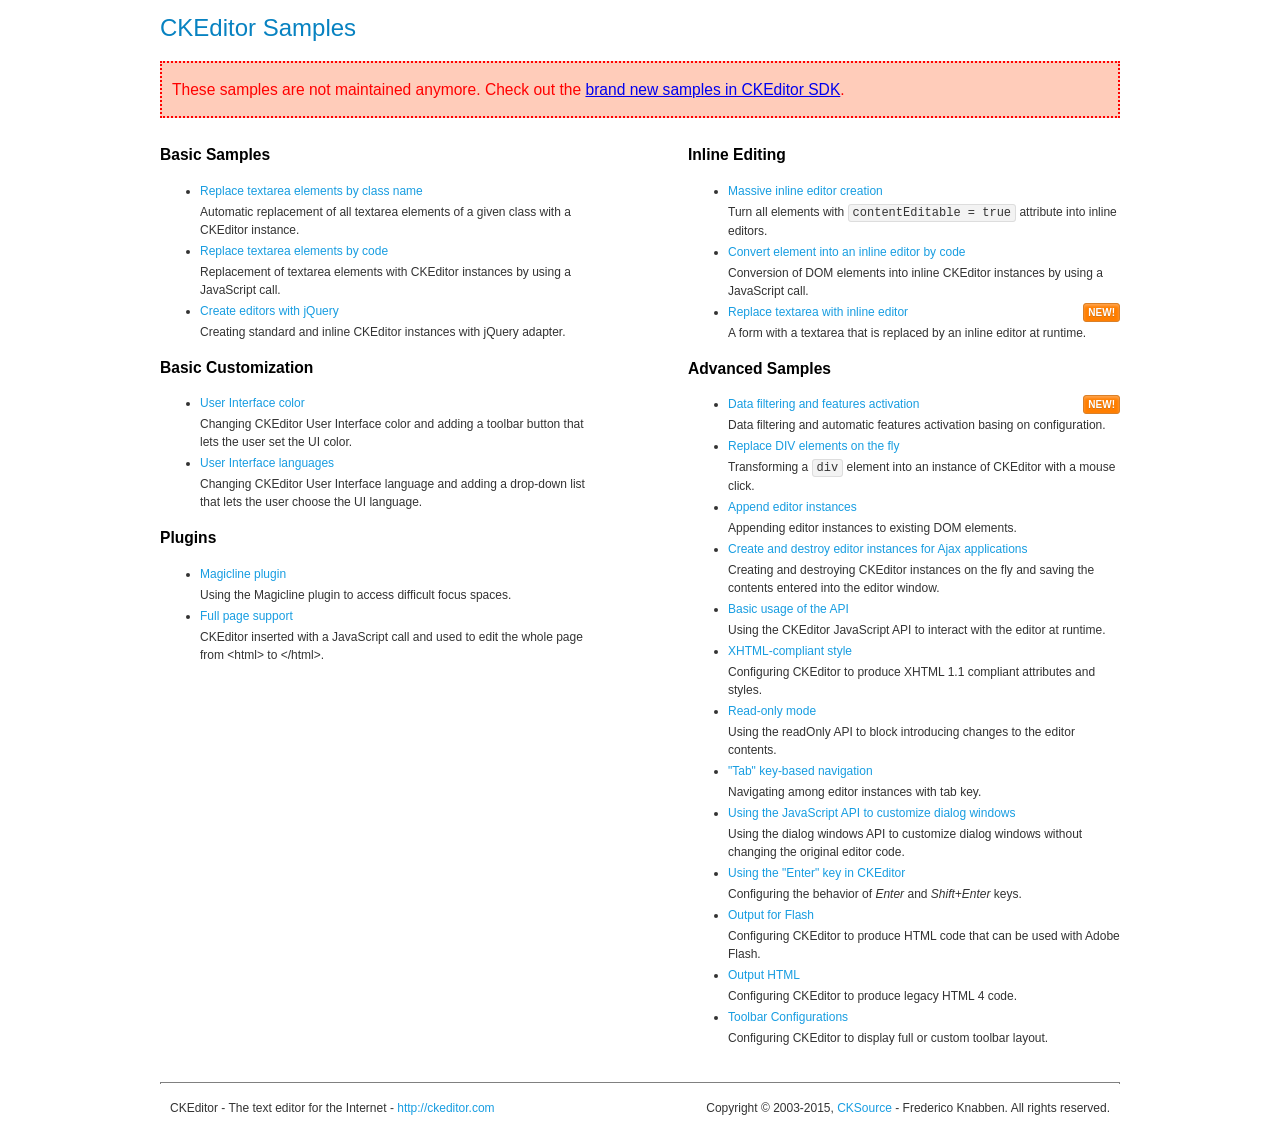
<file: UnluOnlineAkademi.UI/wwwroot/admin-template/assets/plugins/ckeditor/samples/old/index.html>
<!DOCTYPE html>
<!--
Copyright (c) 2003-2015, CKSource - Frederico Knabben. All rights reserved.
For licensing, see LICENSE.md or http://ckeditor.com/license
-->
<html>
<head>
	<meta charset="utf-8">
	<title>CKEditor Samples</title>
	<link rel="stylesheet" href="sample.css">
</head>
<body>
	<h1 class="samples">
		CKEditor Samples
	</h1>
	<div class="warning deprecated">
		These samples are not maintained anymore. Check out the <a href="http://sdk.ckeditor.com/">brand new samples in CKEditor SDK</a>.
	</div>
	<div class="twoColumns">
		<div class="twoColumnsLeft">
			<h2 class="samples">
				Basic Samples
			</h2>
			<dl class="samples">
				<dt><a class="samples" href="replacebyclass.html">Replace textarea elements by class name</a></dt>
				<dd>Automatic replacement of all textarea elements of a given class with a CKEditor instance.</dd>

				<dt><a class="samples" href="replacebycode.html">Replace textarea elements by code</a></dt>
				<dd>Replacement of textarea elements with CKEditor instances by using a JavaScript call.</dd>

				<dt><a class="samples" href="jquery.html">Create editors with jQuery</a></dt>
				<dd>Creating standard and inline CKEditor instances with jQuery adapter.</dd>
			</dl>

			<h2 class="samples">
				Basic Customization
			</h2>
			<dl class="samples">
				<dt><a class="samples" href="uicolor.html">User Interface color</a></dt>
				<dd>Changing CKEditor User Interface color and adding a toolbar button that lets the user set the UI color.</dd>

				<dt><a class="samples" href="uilanguages.html">User Interface languages</a></dt>
				<dd>Changing CKEditor User Interface language and adding a drop-down list that lets the user choose the UI language.</dd>
			</dl>


			<h2 class="samples">Plugins</h2>
<dl class="samples">
<dt><a class="samples" href="magicline/magicline.html">Magicline plugin</a></dt>
<dd>Using the Magicline plugin to access difficult focus spaces.</dd>

<dt><a class="samples" href="wysiwygarea/fullpage.html">Full page support</a></dt>
<dd>CKEditor inserted with a JavaScript call and used to edit the whole page from &lt;html&gt; to &lt;/html&gt;.</dd>
</dl>
		</div>
		<div class="twoColumnsRight">
			<h2 class="samples">
				Inline Editing
			</h2>
			<dl class="samples">
				<dt><a class="samples" href="inlineall.html">Massive inline editor creation</a></dt>
				<dd>Turn all elements with <code>contentEditable = true</code> attribute into inline editors.</dd>

				<dt><a class="samples" href="inlinebycode.html">Convert element into an inline editor by code</a></dt>
				<dd>Conversion of DOM elements into inline CKEditor instances by using a JavaScript call.</dd>

				<dt><a class="samples" href="inlinetextarea.html">Replace textarea with inline editor</a> <span class="new">New!</span></dt>
				<dd>A form with a textarea that is replaced by an inline editor at runtime.</dd>

				
			</dl>

			<h2 class="samples">
				Advanced Samples
			</h2>
			<dl class="samples">
				<dt><a class="samples" href="datafiltering.html">Data filtering and features activation</a> <span class="new">New!</span></dt>
				<dd>Data filtering and automatic features activation basing on configuration.</dd>

				<dt><a class="samples" href="divreplace.html">Replace DIV elements on the fly</a></dt>
				<dd>Transforming a <code>div</code> element into an instance of CKEditor with a mouse click.</dd>

				<dt><a class="samples" href="appendto.html">Append editor instances</a></dt>
				<dd>Appending editor instances to existing DOM elements.</dd>

				<dt><a class="samples" href="ajax.html">Create and destroy editor instances for Ajax applications</a></dt>
				<dd>Creating and destroying CKEditor instances on the fly and saving the contents entered into the editor window.</dd>

				<dt><a class="samples" href="api.html">Basic usage of the API</a></dt>
				<dd>Using the CKEditor JavaScript API to interact with the editor at runtime.</dd>

				<dt><a class="samples" href="xhtmlstyle.html">XHTML-compliant style</a></dt>
				<dd>Configuring CKEditor to produce XHTML 1.1 compliant attributes and styles.</dd>

				<dt><a class="samples" href="readonly.html">Read-only mode</a></dt>
				<dd>Using the readOnly API to block introducing changes to the editor contents.</dd>

				<dt><a class="samples" href="tabindex.html">"Tab" key-based navigation</a></dt>
				<dd>Navigating among editor instances with tab key.</dd>


				
<dt><a class="samples" href="dialog/dialog.html">Using the JavaScript API to customize dialog windows</a></dt>
<dd>Using the dialog windows API to customize dialog windows without changing the original editor code.</dd>

<dt><a class="samples" href="enterkey/enterkey.html">Using the &quot;Enter&quot; key in CKEditor</a></dt>
<dd>Configuring the behavior of <em>Enter</em> and <em>Shift+Enter</em> keys.</dd>

<dt><a class="samples" href="htmlwriter/outputforflash.html">Output for Flash</a></dt>
<dd>Configuring CKEditor to produce HTML code that can be used with Adobe Flash.</dd>

<dt><a class="samples" href="htmlwriter/outputhtml.html">Output HTML</a></dt>
<dd>Configuring CKEditor to produce legacy HTML 4 code.</dd>

<dt><a class="samples" href="toolbar/toolbar.html">Toolbar Configurations</a></dt>
<dd>Configuring CKEditor to display full or custom toolbar layout.</dd>

			</dl>
		</div>
	</div>
	<div id="footer">
		<hr>
		<p>
			CKEditor - The text editor for the Internet - <a class="samples" href="http://ckeditor.com/">http://ckeditor.com</a>
		</p>
		<p id="copy">
			Copyright &copy; 2003-2015, <a class="samples" href="http://cksource.com/">CKSource</a> - Frederico Knabben. All rights reserved.
		</p>
	</div>
</body>
</html>
</file>
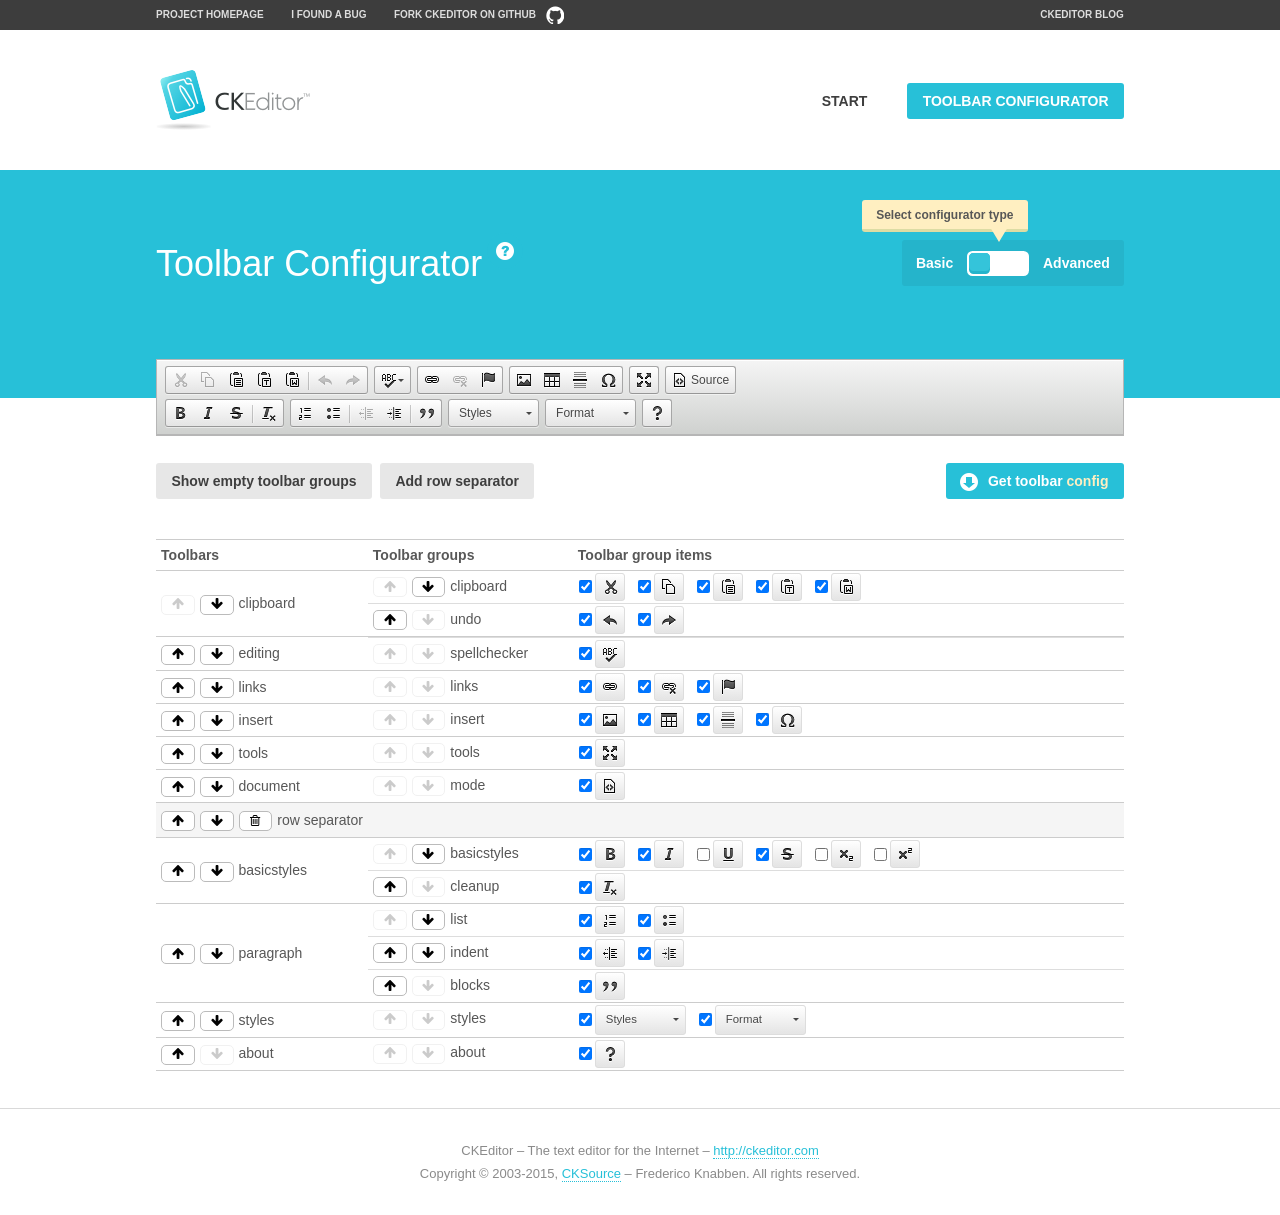
<file: UnluOnlineAkademi.UI/wwwroot/admin-template/assets/plugins/ckeditor/samples/toolbarconfigurator/index.html>
<!DOCTYPE html>
<!--
Copyright (c) 2003-2015, CKSource - Frederico Knabben. All rights reserved.
For licensing, see LICENSE.md or http://ckeditor.com/license
-->
<!--[if IE 8]><html class="ie8"><![endif]-->
<!--[if gt IE 8]><html><![endif]-->
<!--[if !IE]><!--><html><!--<![endif]-->
<head>
	<meta charset="utf-8">
	<title>Toolbar Configurator</title>
	<script src="../../ckeditor.js"></script>
	<script>
		if ( CKEDITOR.env.ie && CKEDITOR.env.version < 9 )
			CKEDITOR.tools.enableHtml5Elements( document );
	</script>
	<link rel="stylesheet" href="lib/codemirror/codemirror.css">
	<link rel="stylesheet" href="lib/codemirror/show-hint.css">
	<link rel="stylesheet" href="lib/codemirror/neo.css">
	<link rel="stylesheet" href="css/fontello.css">
	<link rel="stylesheet" href="../css/samples.css">
</head>
<body id="toolbar">

<nav class="navigation-a">
	<div class="grid-container">
		<ul class="navigation-a-left grid-width-70">
			<li><a href="http://ckeditor.com">Project Homepage</a></li>
			<li><a href="http://dev.ckeditor.com/">I found a bug</a></li>
			<li><a href="http://github.com/ckeditor/ckeditor-dev" class="icon-pos-right icon-navigation-a-github">Fork CKEditor on GitHub</a></li>
		</ul>
		<ul class="navigation-a-right grid-width-30">
			<li><a href="http://ckeditor.com/blog-list">CKEditor Blog</a></li>
		</ul>
	</div>
</nav>

<header class="header-a">
	<div class="grid-container">
		<h1 class="header-a-logo grid-width-30">
			<a href="../index.html"><img src="../img/logo.png" alt="CKEditor Logo"></a>
		</h1>
		<nav class="navigation-b grid-width-70">
			<ul>
				<li><a href="../index.html"  class="button-a">Start</a></li>
				<li><a href="index.html"  class="button-a button-a-background">Toolbar configurator</a></li>
			</ul>
		</nav>
	</div>
</header>

<main>
	<div class="adjoined-top">
		<div class="grid-container">
			<div class="content grid-width-100">
				<div class="grid-container-nested">
					<h1 class="grid-width-60">
						Toolbar Configurator
						<a href="#help-content" type="button" title="Configurator help" id="help" class="button-a button-a-background button-a-no-text icon-pos-left icon-question-mark">Help</a>
					</h1>

					<div class="grid-width-40 grid-switch-magic">
						<div class="switch">
							<span class="balloon-a balloon-a-se">Select configurator type</span>
							<input type="radio" name="radio" data-num="1" id="radio-basic" />
							<input type="radio" name="radio" data-num="2" id="radio-advanced" />
							<label data-for="1" for="radio-basic">Basic</label>
							<span class="switch-inner">
								<span class="handler"></span>
							</span>
							<label data-for="2" for="radio-advanced">Advanced</label>
						</div>
					</div>
				</div>
			</div>
		</div>
	</div>
	<div class="adjoined-bottom">
		<div class="grid-container">
			<div class="grid-width-100">
				<div class="editors-container">
					<div id="editor-basic"></div>
					<div id="editor-advanced"></div>
				</div>
			</div>
		</div>
	</div>

	<div class="grid-container configurator">
		<div class="content grid-width-100">
			<div class="configurator">
				<div>
					<div id="toolbarModifierWrapper"></div>
				</div>
			</div>
		</div>
	</div>

	<div id="help-content">
		<div class="grid-container">
			<div class="grid-width-100">
				<h2>What Am I Doing Here?</h2>

				<div class="grid-container grid-container-nested">
					<div class="basic">
						<div class="grid-width-50">
							<p>Arrange <a href="http://docs.ckeditor.com/#!/api/CKEDITOR.config-cfg-toolbarGroups">toolbar groups</a>, toggle <a href="http://docs.ckeditor.com/#!/api/CKEDITOR.config-cfg-removeButtons">button visibility</a> according to your needs and get your toolbar configuration.</p>
							<p>You can replace the content of the <a href="../../config.js"><code>config.js</code></a> file with the generated configuration. If you already set some configuration options you will need to merge both configurations.</p>
						</div>
						<div class="grid-width-50">
							<p>Read more about different ways of <a href="http://docs.ckeditor.com/#!/guide/dev_configuration">setting configuration</a> and do not forget about <strong>clearing browser cache</strong>.</p>
							<p>Arranging toolbar groups is the recommended way of configuring the toolbar, but if you need more freedom you can use the <a href="#advanced">advanced configurator</a>.</p>
						</div>
					</div>
					<div class="advanced" style="display: none;">
						<div class="grid-width-50">
							<p>With this code editor you can edit your <a href="http://docs.ckeditor.com/#!/api/CKEDITOR.config-cfg-toolbar">toolbar configuration</a> live.</p>
							<p>You can replace the content of the <a href="../../config.js"><code>config.js</code></a> file with the generated configuration. If you already set some configuration options you will need to merge both configurations.</p>
						</div>
						<div class="grid-width-50">
							<p>Read more about different ways of <a href="http://docs.ckeditor.com/#!/guide/dev_configuration">setting configuration</a> and do not forget about <strong>clearing browser cache</strong>.</p>
						</div>
					</div>
				</div>

				<p class="grid-container grid-container-nested">
					<button type="button" class="help-content-close grid-width-100 button-a button-a-background">Got it. Let's play!</button>
				</p>
			</div>
		</div>
	</div>
</main>

<footer class="footer-a grid-container">
	<p class="grid-width-100">
		CKEditor &ndash; The text editor for the Internet &ndash; <a class="samples" href="http://ckeditor.com/">http://ckeditor.com</a>
	</p>
	<p class="grid-width-100" id="copy">
		Copyright &copy; 2003-2015, <a class="samples" href="http://cksource.com/">CKSource</a> &ndash; Frederico Knabben. All rights reserved.
	</p>
</footer>

<script src="lib/codemirror/codemirror.js"></script>
<script src="lib/codemirror/javascript.js"></script>
<script src="lib/codemirror/show-hint.js"></script>

<script src="js/fulltoolbareditor.js"></script>
<script src="js/abstracttoolbarmodifier.js"></script>
<script src="js/toolbarmodifier.js"></script>
<script src="js/toolbartextmodifier.js"></script>
<script src="../js/sf.js"></script>

<script>
	( function() {
		'use strict';

		var mode = ( window.location.hash.substr( 1 ) === 'advanced' ) ? 'advanced' : 'basic',
			configuratorSection = CKEDITOR.document.findOne( 'main > .grid-container.configurator' ),
			basicInstruction = CKEDITOR.document.findOne( '#help-content .basic' ),
			advancedInstruction = CKEDITOR.document.findOne( '#help-content .advanced' ),

			// Configurator mode switcher.
			modeSwitchBasic = CKEDITOR.document.getById( 'radio-basic' ),
			modeSwitchAdvanced = CKEDITOR.document.getById( 'radio-advanced' );

		// Initial setup
		function updateSwitcher() {
			if ( mode === 'advanced' ) {
				modeSwitchAdvanced.$.checked = true;
			} else {
				modeSwitchBasic.$.checked = true;
			}
		}

		updateSwitcher();

		CKEDITOR.document.getWindow().on( 'hashchange', function( e ) {
			var hash = window.location.hash.substr( 1 );
			if ( !( hash === 'advanced' || hash === 'basic' ) ) {
				return;
			}
			mode = hash;
			onToolbarsDone( mode );
		} );

		CKEDITOR.document.getWindow().on( 'resize', function() {
			updateToolbar( ( mode === 'basic' ? toolbarModifier : toolbarTextModifier )[ 'editorInstance' ] );
		} );

		function onRefresh( modifier ) {
			modifier = modifier || this;

			if ( mode === 'basic' && modifier instanceof ToolbarConfigurator.ToolbarTextModifier ) {
				return;
			}

			// CodeMirror container becomes visible, so we need to refresh and to avoid rendering problems.
			if ( mode === 'advanced' && modifier instanceof ToolbarConfigurator.ToolbarTextModifier ) {
				modifier.codeContainer.refresh();
			}

			updateToolbar( modifier.editorInstance );
		}

		function updateToolbar( editor ) {
			var editorContainer = editor.container;

			// Not always editor is loaded.
			if ( !editorContainer ) {
				return;
			}

			var displayStyle = editorContainer.getStyle( 'display' );

			editorContainer.setStyle( 'display', 'block' );

			var newHeight = editorContainer.getSize( 'height' );

			var newMarginTop = parseInt( editorContainer.getComputedStyle( 'margin-top' ), 10 );
			newMarginTop = ( isNaN( newMarginTop ) ? 0 : Number( newMarginTop ) );

			var newMarginBottom = parseInt( editorContainer.getComputedStyle( 'margin-bottom' ), 10 );
			newMarginBottom = ( isNaN( newMarginBottom ) ? 0 : Number( newMarginBottom ) );

			var result = newHeight + newMarginTop + newMarginBottom;

			editorContainer.setStyle( 'display', displayStyle );

			editor.container.getAscendant( 'div' ).setStyle( 'height', result + 'px' );
		}

		var toolbarModifier = new ToolbarConfigurator.ToolbarModifier( 'editor-basic' );

		var done = 0;
		toolbarModifier.init( onToolbarInit );
		toolbarModifier.onRefresh = onRefresh;

		CKEDITOR.document.getById( 'toolbarModifierWrapper' ).append( toolbarModifier.mainContainer );

		var toolbarTextModifier = new ToolbarConfigurator.ToolbarTextModifier( 'editor-advanced' );
		toolbarTextModifier.init( onToolbarInit );
		toolbarTextModifier.onRefresh = onRefresh;

		function onToolbarInit() {
			if ( ++done === 2 ) {
				onToolbarsDone();

				positionSticky.watch( CKEDITOR.document.findOne( '.toolbar' ), function() {
					return mode === 'advanced';
				} );
			}
		}

		function onToolbarsDone() {
			if ( mode === 'basic' ) {
				toggleModeBasic( false );
			} else {
				toggleModeAdvanced( false );
			}

			updateSwitcher();

			setTimeout( function() {
				CKEDITOR.document.findOne( '.editors-container' ).addClass( 'active' );
				CKEDITOR.document.findOne( '#toolbarModifierWrapper' ).addClass( 'active' );
			}, 200 );
		}

		CKEDITOR.document.getById( 'toolbarModifierWrapper' ).append( toolbarTextModifier.mainContainer );

		function toogleModeSwitch( onElement, offElement, onModifier, offModifier ) {
			onElement.addClass( 'fancy-button-active' );
			offElement.removeClass( 'fancy-button-active' );

			onModifier.showUI();
			offModifier.hideUI();
		}

		function toggleModeBasic( callOnRefresh ) {
			callOnRefresh = ( callOnRefresh !== false );
			mode = 'basic';
			window.location.hash = '#basic';
			toogleModeSwitch( modeSwitchBasic, modeSwitchAdvanced, toolbarModifier, toolbarTextModifier );

			configuratorSection.removeClass( 'freed-width' );
			basicInstruction.show();
			advancedInstruction.hide();

			callOnRefresh && onRefresh( toolbarModifier );
		}

		function toggleModeAdvanced( callOnRefresh ) {
			callOnRefresh = ( callOnRefresh !== false );
			mode = 'advanced';
			window.location.hash = '#advanced';
			toogleModeSwitch( modeSwitchAdvanced, modeSwitchBasic, toolbarTextModifier, toolbarModifier );

			configuratorSection.addClass( 'freed-width' );
			advancedInstruction.show();
			basicInstruction.hide();

			callOnRefresh && onRefresh( toolbarTextModifier );
		}

		modeSwitchBasic.on( 'click', toggleModeBasic );
		modeSwitchAdvanced.on( 'click', toggleModeAdvanced );

		//
		// Position:sticky for the toolbar.
		//

		// Will make elements behave like they were styled with position:sticky.
		var positionSticky = {
			// Store object: {
			// 		element: CKEDITOR.dom.element, // Element which will float.
			// 		placeholder: CKEDITOR.dom.element, // Placeholder which is place to prevent page bounce.
			// 		isFixed: boolean // Whether element float now.
			// }
			watched: [],

			active: [],

			staticContainer: null,

			init: function() {
				var element = CKEDITOR.dom.element.createFromHtml(
					'<div class="staticContainer">' +
						'<div class="grid-container" >' +
							'<div class="grid-width-100">' +
								'<div class="inner"></div>' +
							'</div>' +
						'</div>' +
					'</div>' );

				this.staticContainer = element.findOne( '.inner' );

				CKEDITOR.document.getBody().append( element );
			},

			watch: function( element, preventFunc ) {
				this.watched.push( {
					element: element,
					placeholder: new CKEDITOR.dom.element( 'div' ),
					isFixed: false,
					preventFunc: preventFunc
				} );
			},

			checkAll: function() {
				for ( var i = 0; i < this.watched.length; i++ ) {
					this.check( this.watched[ i ] );
				}
			},

			check: function( element ) {
				var isFixed = element.isFixed;
				var shouldBeFixed = this.shouldBeFixed( element );

				// Nothing to be done.
				if ( isFixed === shouldBeFixed ) {
					return;
				}

				var placeholder = element.placeholder;

				if ( isFixed ) {
					// Unfixing.

					element.element.insertBefore( placeholder );
					placeholder.remove();

					element.element.removeStyle( 'margin' );

					this.active.splice( CKEDITOR.tools.indexOf( this.active, element ), 1 );

				} else {
					// Fixing.
					placeholder.setStyle( 'width', element.element.getSize( 'width' ) + 'px' );
					placeholder.setStyle( 'height', element.element.getSize( 'height' ) + 'px' );
					placeholder.setStyle( 'margin-bottom', element.element.getComputedStyle( 'margin-bottom' ) );
					placeholder.setStyle( 'display', element.element.getComputedStyle( 'display' ) );
					placeholder.insertAfter( element.element );

					this.staticContainer.append( element.element );

					this.active.push( element );
				}

				element.isFixed = !element.isFixed;
			},

			shouldBeFixed: function( element ) {
				if ( element.preventFunc && element.preventFunc() ) {
					return false;
				}

				// If element is already fixed we are checking it's placeholder.
				var related = ( element.isFixed ? element.placeholder : element.element ),
					clientRect = related.$.getBoundingClientRect(),
					staticHeight = this.staticContainer.getSize('height' ),
					elemHeight = element.element.getSize( 'height' );

				if ( element.isFixed ) {
					return ( clientRect.top + elemHeight < staticHeight );
				} else {
					return ( clientRect.top < staticHeight );
				}
			}
		};

		positionSticky.init();

		CKEDITOR.document.getWindow().on( 'scroll',
			new CKEDITOR.tools.eventsBuffer( 100, positionSticky.checkAll, positionSticky ).input
		);

		// Make the toolbar sticky.
		positionSticky.watch( CKEDITOR.document.findOne( '.editors-container' ) );

		// Help button and help-content.
		( function() {
			var helpButton = CKEDITOR.document.getById( 'help' ),
				helpContent = CKEDITOR.document.getById( 'help-content' );

			// Don't show help button on IE8 because it's unsupported by Pico Modal.
			if ( CKEDITOR.env.ie && CKEDITOR.env.version == 8 ) {
				helpButton.hide();
			} else {
				// Display help modal when the button is clicked.
				helpButton.on( 'click', function( evt ) {
					SF.modal( {
						// Clone modal content from DOM.
						content: helpContent.getHtml(),

						afterCreate: function( modal ) {
							// Enable modal content button to close the modal.
							new CKEDITOR.dom.element( modal.modalElem() ).findOne( '.help-content-close' ).once( 'click', modal.close );
						}
					} ).show();
				} );
			}
		} )();
	} )();
</script>
</body>
</html>
</file>
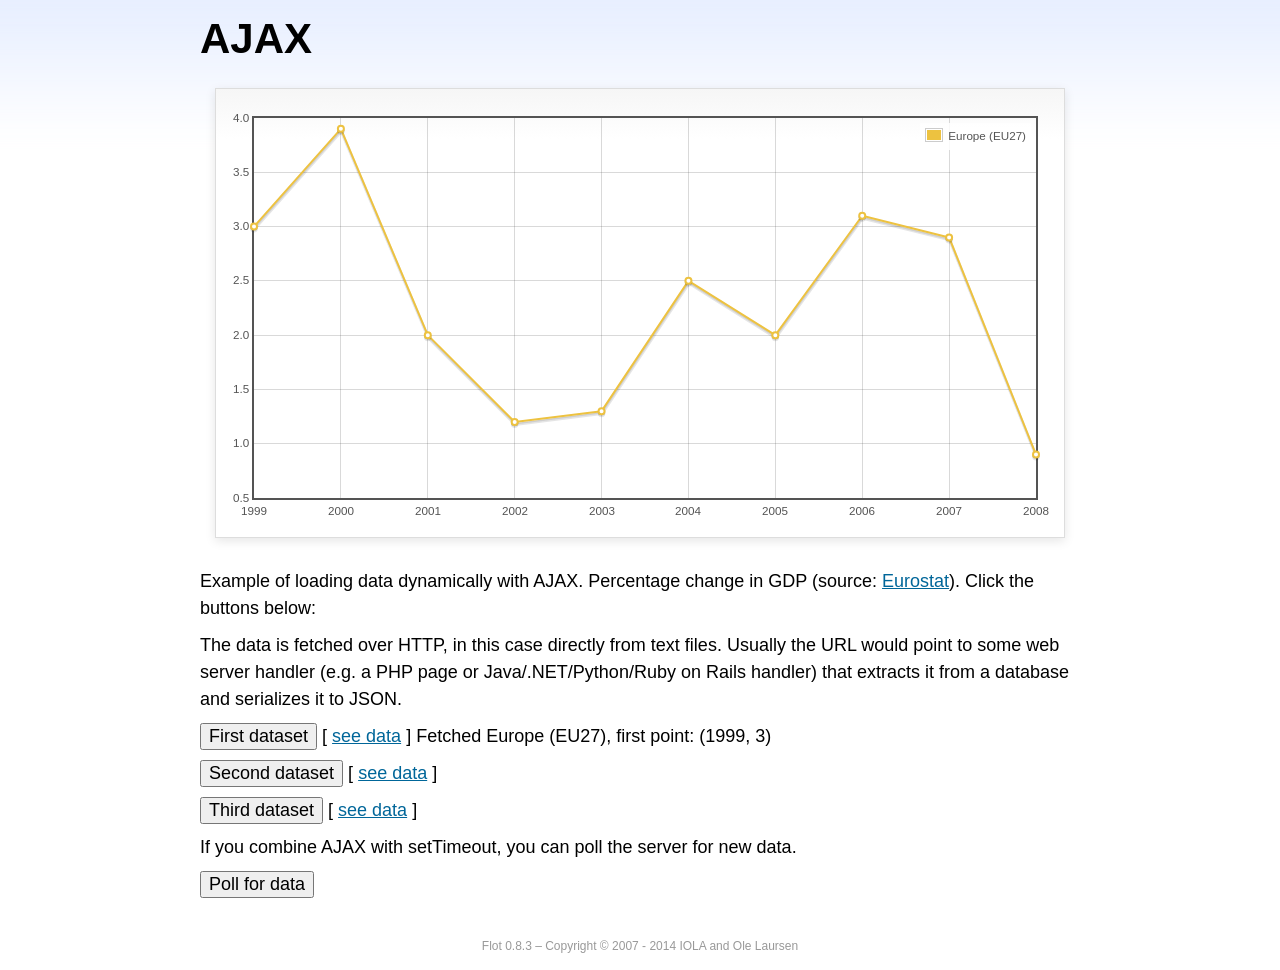
<file: UnluOnlineAkademi.UI/wwwroot/admin-template/assets/plugins/flot-chart/examples/ajax/index.html>
<!DOCTYPE html PUBLIC "-//W3C//DTD HTML 4.01//EN" "http://www.w3.org/TR/html4/strict.dtd">
<html>
<head>
	<meta http-equiv="Content-Type" content="text/html; charset=utf-8">
	<title>Flot Examples: AJAX</title>
	<link href="../examples.css" rel="stylesheet" type="text/css">
	<!--[if lte IE 8]><script language="javascript" type="text/javascript" src="../../excanvas.min.js"></script><![endif]-->
	<script language="javascript" type="text/javascript" src="../../jquery.js"></script>
	<script language="javascript" type="text/javascript" src="../../jquery.flot.js"></script>
	<script type="text/javascript">

	$(function() {

		var options = {
			lines: {
				show: true
			},
			points: {
				show: true
			},
			xaxis: {
				tickDecimals: 0,
				tickSize: 1
			}
		};

		var data = [];

		$.plot("#placeholder", data, options);

		// Fetch one series, adding to what we already have

		var alreadyFetched = {};

		$("button.fetchSeries").click(function () {

			var button = $(this);

			// Find the URL in the link right next to us, then fetch the data

			var dataurl = button.siblings("a").attr("href");

			function onDataReceived(series) {

				// Extract the first coordinate pair; jQuery has parsed it, so
				// the data is now just an ordinary JavaScript object

				var firstcoordinate = "(" + series.data[0][0] + ", " + series.data[0][1] + ")";
				button.siblings("span").text("Fetched " + series.label + ", first point: " + firstcoordinate);

				// Push the new data onto our existing data array

				if (!alreadyFetched[series.label]) {
					alreadyFetched[series.label] = true;
					data.push(series);
				}

				$.plot("#placeholder", data, options);
			}

			$.ajax({
				url: dataurl,
				type: "GET",
				dataType: "json",
				success: onDataReceived
			});
		});

		// Initiate a recurring data update

		$("button.dataUpdate").click(function () {

			data = [];
			alreadyFetched = {};

			$.plot("#placeholder", data, options);

			var iteration = 0;

			function fetchData() {

				++iteration;

				function onDataReceived(series) {

					// Load all the data in one pass; if we only got partial
					// data we could merge it with what we already have.

					data = [ series ];
					$.plot("#placeholder", data, options);
				}

				// Normally we call the same URL - a script connected to a
				// database - but in this case we only have static example
				// files, so we need to modify the URL.

				$.ajax({
					url: "data-eu-gdp-growth-" + iteration + ".json",
					type: "GET",
					dataType: "json",
					success: onDataReceived
				});

				if (iteration < 5) {
					setTimeout(fetchData, 1000);
				} else {
					data = [];
					alreadyFetched = {};
				}
			}

			setTimeout(fetchData, 1000);
		});

		// Load the first series by default, so we don't have an empty plot

		$("button.fetchSeries:first").click();

		// Add the Flot version string to the footer

		$("#footer").prepend("Flot " + $.plot.version + " &ndash; ");
	});

	</script>
</head>
<body>

	<div id="header">
		<h2>AJAX</h2>
	</div>

	<div id="content">

		<div class="demo-container">
			<div id="placeholder" class="demo-placeholder"></div>
		</div>

		<p>Example of loading data dynamically with AJAX. Percentage change in GDP (source: <a href="http://epp.eurostat.ec.europa.eu/tgm/table.do?tab=table&init=1&plugin=1&language=en&pcode=tsieb020">Eurostat</a>). Click the buttons below:</p>

		<p>The data is fetched over HTTP, in this case directly from text files. Usually the URL would point to some web server handler (e.g. a PHP page or Java/.NET/Python/Ruby on Rails handler) that extracts it from a database and serializes it to JSON.</p>

		<p>
			<button class="fetchSeries">First dataset</button>
			[ <a href="data-eu-gdp-growth.json">see data</a> ]
			<span></span>
		</p>

		<p>
			<button class="fetchSeries">Second dataset</button>
			[ <a href="data-japan-gdp-growth.json">see data</a> ]
			<span></span>
		</p>

		<p>
			<button class="fetchSeries">Third dataset</button>
			[ <a href="data-usa-gdp-growth.json">see data</a> ]
			<span></span>
		</p>

		<p>If you combine AJAX with setTimeout, you can poll the server for new data.</p>

		<p>
			<button class="dataUpdate">Poll for data</button>
		</p>

	</div>

	<div id="footer">
		Copyright &copy; 2007 - 2014 IOLA and Ole Laursen
	</div>

</body>
</html>
</file>
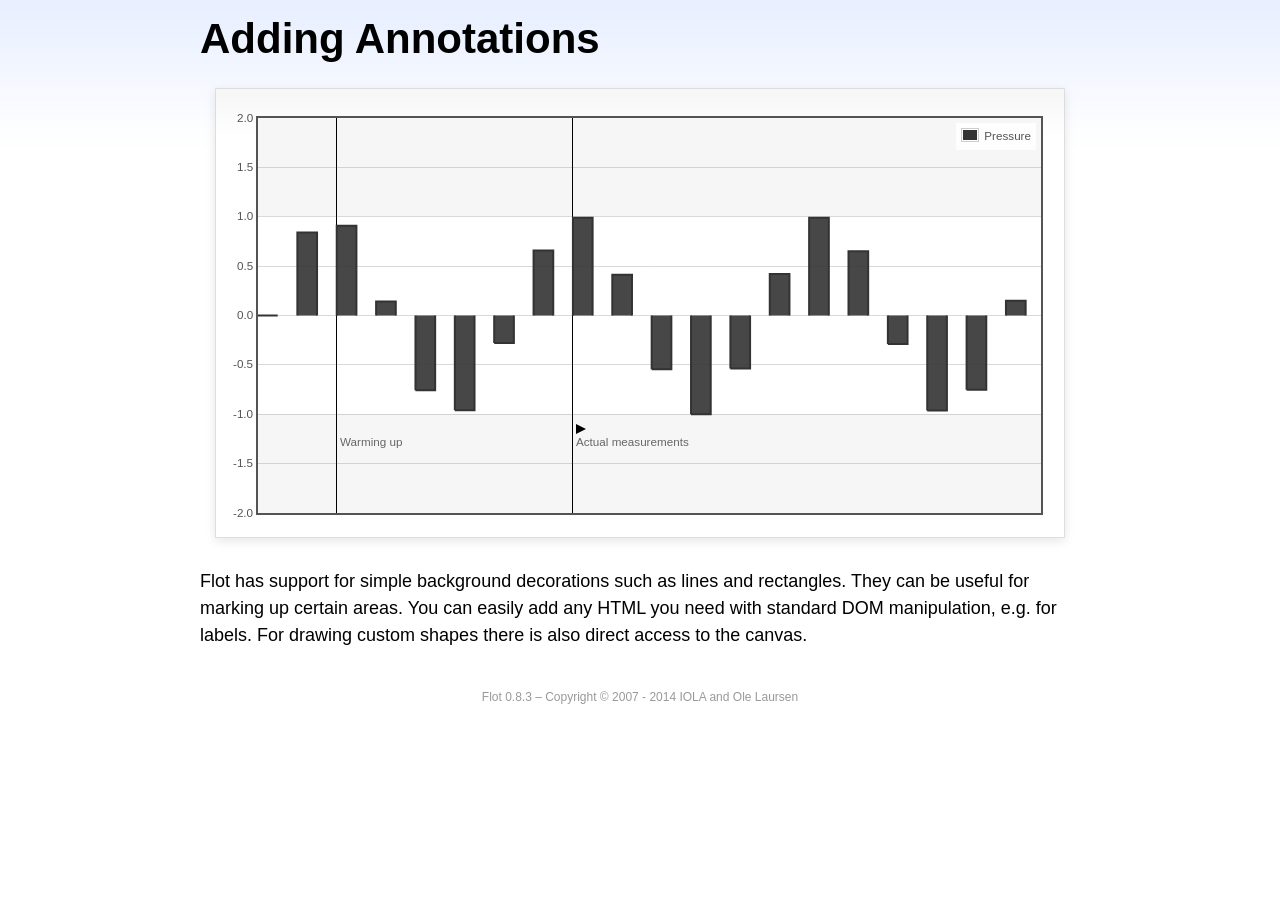
<file: UnluOnlineAkademi.UI/wwwroot/admin-template/assets/plugins/flot-chart/examples/annotating/index.html>
<!DOCTYPE html PUBLIC "-//W3C//DTD HTML 4.01//EN" "http://www.w3.org/TR/html4/strict.dtd">
<html>
<head>
	<meta http-equiv="Content-Type" content="text/html; charset=utf-8">
	<title>Flot Examples: Adding Annotations</title>
	<link href="../examples.css" rel="stylesheet" type="text/css">
	<!--[if lte IE 8]><script language="javascript" type="text/javascript" src="../../excanvas.min.js"></script><![endif]-->
	<script language="javascript" type="text/javascript" src="../../jquery.js"></script>
	<script language="javascript" type="text/javascript" src="../../jquery.flot.js"></script>
	<script type="text/javascript">

	$(function() {

		var d1 = [];
		for (var i = 0; i < 20; ++i) {
			d1.push([i, Math.sin(i)]);
		}

		var data = [{ data: d1, label: "Pressure", color: "#333" }];

		var markings = [
			{ color: "#f6f6f6", yaxis: { from: 1 } },
			{ color: "#f6f6f6", yaxis: { to: -1 } },
			{ color: "#000", lineWidth: 1, xaxis: { from: 2, to: 2 } },
			{ color: "#000", lineWidth: 1, xaxis: { from: 8, to: 8 } }
		];

		var placeholder = $("#placeholder");

		var plot = $.plot(placeholder, data, {
			bars: { show: true, barWidth: 0.5, fill: 0.9 },
			xaxis: { ticks: [], autoscaleMargin: 0.02 },
			yaxis: { min: -2, max: 2 },
			grid: { markings: markings }
		});

		var o = plot.pointOffset({ x: 2, y: -1.2});

		// Append it to the placeholder that Flot already uses for positioning

		placeholder.append("<div style='position:absolute;left:" + (o.left + 4) + "px;top:" + o.top + "px;color:#666;font-size:smaller'>Warming up</div>");

		o = plot.pointOffset({ x: 8, y: -1.2});
		placeholder.append("<div style='position:absolute;left:" + (o.left + 4) + "px;top:" + o.top + "px;color:#666;font-size:smaller'>Actual measurements</div>");

		// Draw a little arrow on top of the last label to demonstrate canvas
		// drawing

		var ctx = plot.getCanvas().getContext("2d");
		ctx.beginPath();
		o.left += 4;
		ctx.moveTo(o.left, o.top);
		ctx.lineTo(o.left, o.top - 10);
		ctx.lineTo(o.left + 10, o.top - 5);
		ctx.lineTo(o.left, o.top);
		ctx.fillStyle = "#000";
		ctx.fill();

		// Add the Flot version string to the footer

		$("#footer").prepend("Flot " + $.plot.version + " &ndash; ");
	});

	</script>
</head>
<body>

	<div id="header">
		<h2>Adding Annotations</h2>
	</div>

	<div id="content">

		<div class="demo-container">
			<div id="placeholder" class="demo-placeholder"></div>
		</div>

		<p>Flot has support for simple background decorations such as lines and rectangles. They can be useful for marking up certain areas. You can easily add any HTML you need with standard DOM manipulation, e.g. for labels. For drawing custom shapes there is also direct access to the canvas.</p>

	</div>

	<div id="footer">
		Copyright &copy; 2007 - 2014 IOLA and Ole Laursen
	</div>

</body>
</html>
</file>
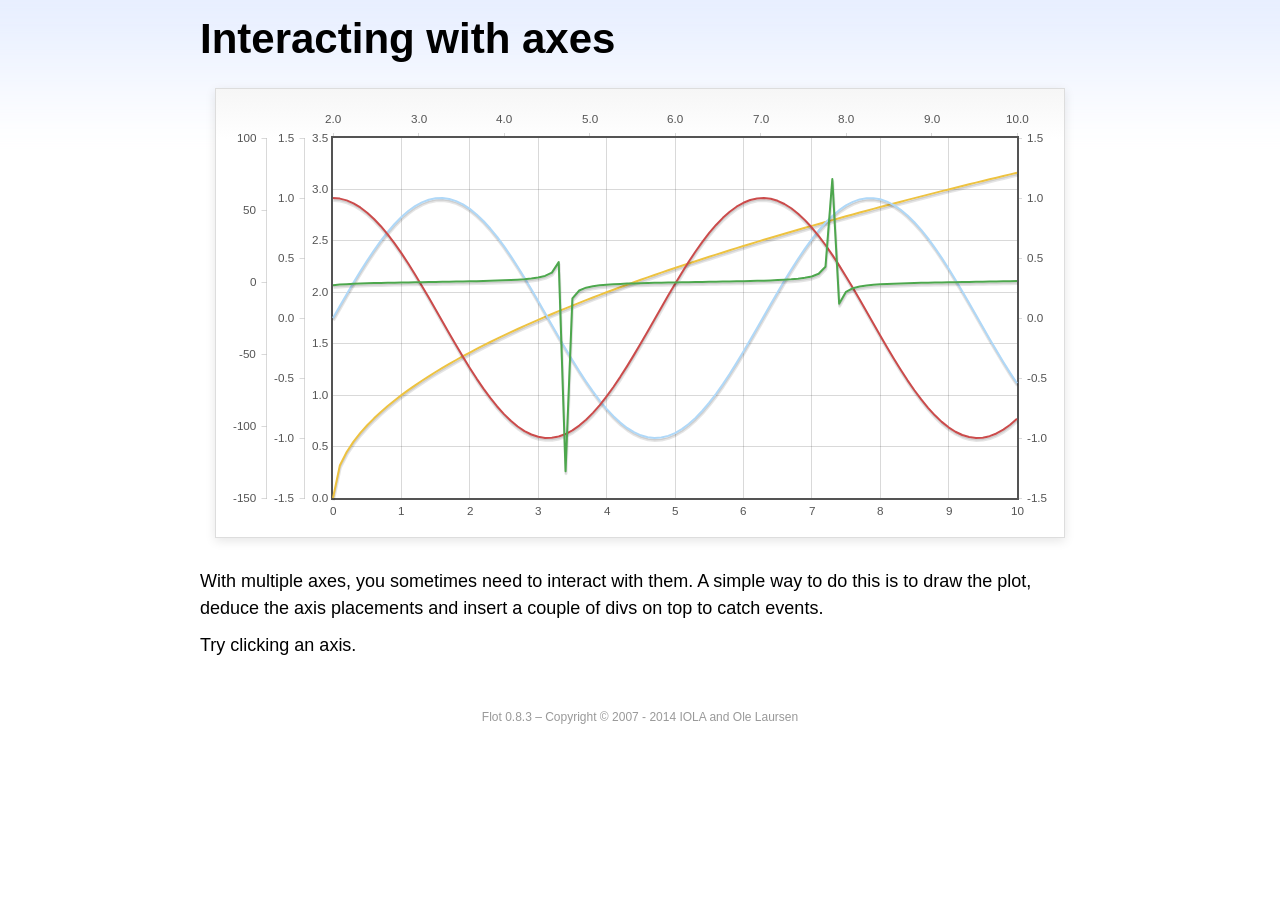
<file: UnluOnlineAkademi.UI/wwwroot/admin-template/assets/plugins/flot-chart/examples/axes-interacting/index.html>
<!DOCTYPE html PUBLIC "-//W3C//DTD HTML 4.01//EN" "http://www.w3.org/TR/html4/strict.dtd">
<html>
<head>
	<meta http-equiv="Content-Type" content="text/html; charset=utf-8">
	<title>Flot Examples: Interacting with axes</title>
	<link href="../examples.css" rel="stylesheet" type="text/css">
	<!--[if lte IE 8]><script language="javascript" type="text/javascript" src="../../excanvas.min.js"></script><![endif]-->
	<script language="javascript" type="text/javascript" src="../../jquery.js"></script>
	<script language="javascript" type="text/javascript" src="../../jquery.flot.js"></script>
	<script type="text/javascript">

	$(function() {

		function generate(start, end, fn) {
			var res = [];
			for (var i = 0; i <= 100; ++i) {
				var x = start + i / 100 * (end - start);
				res.push([x, fn(x)]);
			}
			return res;
		}

		var data = [
			{ data: generate(0, 10, function (x) { return Math.sqrt(x);}), xaxis: 1, yaxis:1 },
			{ data: generate(0, 10, function (x) { return Math.sin(x);}), xaxis: 1, yaxis:2 },
			{ data: generate(0, 10, function (x) { return Math.cos(x);}), xaxis: 1, yaxis:3 },
			{ data: generate(2, 10, function (x) { return Math.tan(x);}), xaxis: 2, yaxis: 4 }
		];

		var plot = $.plot("#placeholder", data, {
			xaxes: [
				{ position: 'bottom' },
				{ position: 'top'}
			],
			yaxes: [
				{ position: 'left' },
				{ position: 'left' },
				{ position: 'right' },
				{ position: 'left' }
			]
		});

		// Create a div for each axis

		$.each(plot.getAxes(), function (i, axis) {
			if (!axis.show)
				return;

			var box = axis.box;

			$("<div class='axisTarget' style='position:absolute; left:" + box.left + "px; top:" + box.top + "px; width:" + box.width +  "px; height:" + box.height + "px'></div>")
				.data("axis.direction", axis.direction)
				.data("axis.n", axis.n)
				.css({ backgroundColor: "#f00", opacity: 0, cursor: "pointer" })
				.appendTo(plot.getPlaceholder())
				.hover(
					function () { $(this).css({ opacity: 0.10 }) },
					function () { $(this).css({ opacity: 0 }) }
				)
				.click(function () {
					$("#click").text("You clicked the " + axis.direction + axis.n + "axis!")
				});
		});

		// Add the Flot version string to the footer

		$("#footer").prepend("Flot " + $.plot.version + " &ndash; ");
	});

	</script>
</head>
<body>

	<div id="header">
		<h2>Interacting with axes</h2>
	</div>

	<div id="content">

		<div class="demo-container">
			<div id="placeholder" class="demo-placeholder"></div>
		</div>

		<p>With multiple axes, you sometimes need to interact with them. A simple way to do this is to draw the plot, deduce the axis placements and insert a couple of divs on top to catch events.</p>

		<p>Try clicking an axis.</p>

		<p id="click"></p>

	</div>

	<div id="footer">
		Copyright &copy; 2007 - 2014 IOLA and Ole Laursen
	</div>

</body>
</html>
</file>
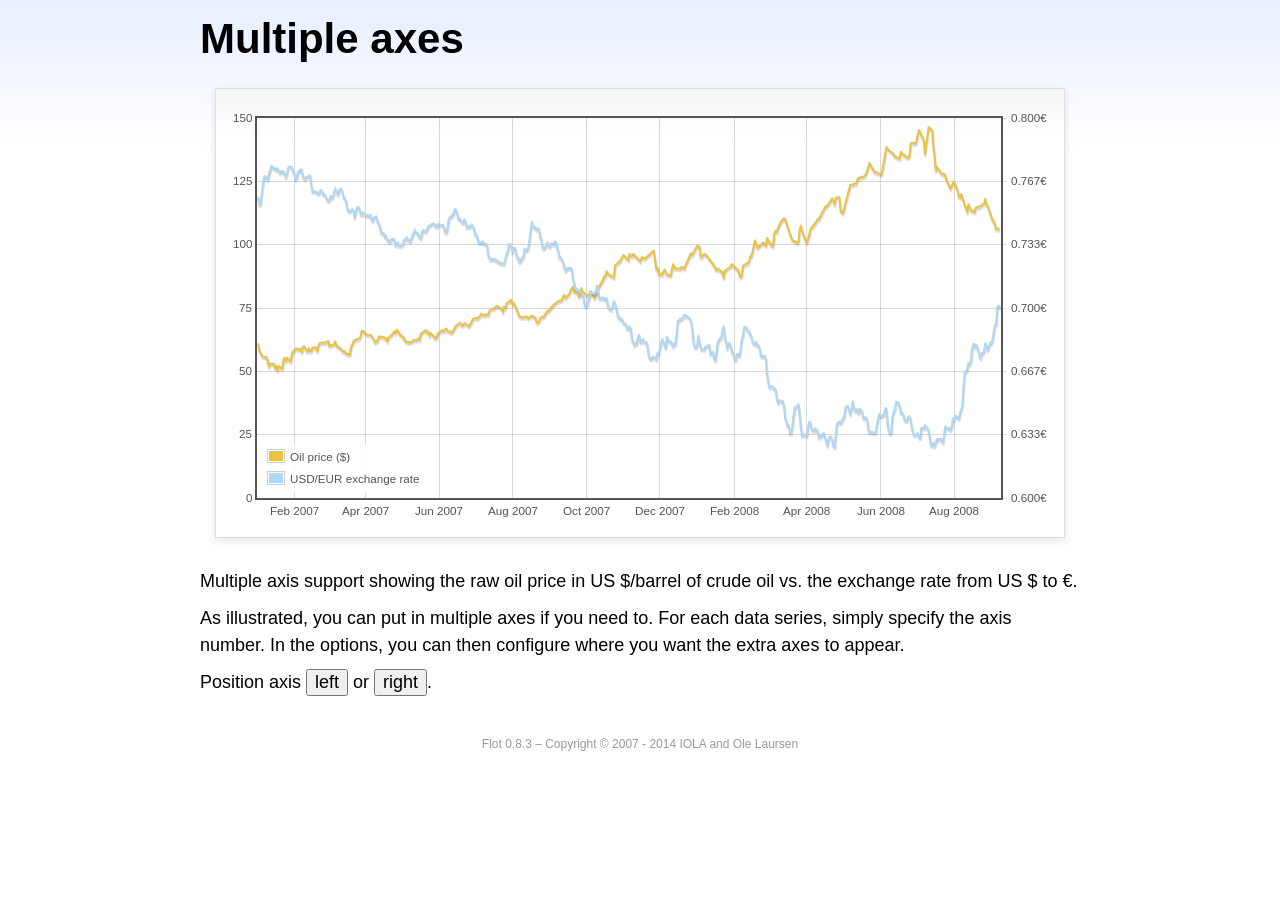
<file: UnluOnlineAkademi.UI/wwwroot/admin-template/assets/plugins/flot-chart/examples/axes-multiple/index.html>
<!DOCTYPE html PUBLIC "-//W3C//DTD HTML 4.01//EN" "http://www.w3.org/TR/html4/strict.dtd">
<html>
<head>
	<meta http-equiv="Content-Type" content="text/html; charset=utf-8">
	<title>Flot Examples: Multiple Axes</title>
	<link href="../examples.css" rel="stylesheet" type="text/css">
	<!--[if lte IE 8]><script language="javascript" type="text/javascript" src="../../excanvas.min.js"></script><![endif]-->
	<script language="javascript" type="text/javascript" src="../../jquery.js"></script>
	<script language="javascript" type="text/javascript" src="../../jquery.flot.js"></script>
	<script language="javascript" type="text/javascript" src="../../jquery.flot.time.js"></script>
	<script type="text/javascript">

	$(function() {

		var oilprices = [[1167692400000,61.05], [1167778800000,58.32], [1167865200000,57.35], [1167951600000,56.31], [1168210800000,55.55], [1168297200000,55.64], [1168383600000,54.02], [1168470000000,51.88], [1168556400000,52.99], [1168815600000,52.99], [1168902000000,51.21], [1168988400000,52.24], [1169074800000,50.48], [1169161200000,51.99], [1169420400000,51.13], [1169506800000,55.04], [1169593200000,55.37], [1169679600000,54.23], [1169766000000,55.42], [1170025200000,54.01], [1170111600000,56.97], [1170198000000,58.14], [1170284400000,58.14], [1170370800000,59.02], [1170630000000,58.74], [1170716400000,58.88], [1170802800000,57.71], [1170889200000,59.71], [1170975600000,59.89], [1171234800000,57.81], [1171321200000,59.06], [1171407600000,58.00], [1171494000000,57.99], [1171580400000,59.39], [1171839600000,59.39], [1171926000000,58.07], [1172012400000,60.07], [1172098800000,61.14], [1172444400000,61.39], [1172530800000,61.46], [1172617200000,61.79], [1172703600000,62.00], [1172790000000,60.07], [1173135600000,60.69], [1173222000000,61.82], [1173308400000,60.05], [1173654000000,58.91], [1173740400000,57.93], [1173826800000,58.16], [1173913200000,57.55], [1173999600000,57.11], [1174258800000,56.59], [1174345200000,59.61], [1174518000000,61.69], [1174604400000,62.28], [1174860000000,62.91], [1174946400000,62.93], [1175032800000,64.03], [1175119200000,66.03], [1175205600000,65.87], [1175464800000,64.64], [1175637600000,64.38], [1175724000000,64.28], [1175810400000,64.28], [1176069600000,61.51], [1176156000000,61.89], [1176242400000,62.01], [1176328800000,63.85], [1176415200000,63.63], [1176674400000,63.61], [1176760800000,63.10], [1176847200000,63.13], [1176933600000,61.83], [1177020000000,63.38], [1177279200000,64.58], [1177452000000,65.84], [1177538400000,65.06], [1177624800000,66.46], [1177884000000,64.40], [1178056800000,63.68], [1178143200000,63.19], [1178229600000,61.93], [1178488800000,61.47], [1178575200000,61.55], [1178748000000,61.81], [1178834400000,62.37], [1179093600000,62.46], [1179180000000,63.17], [1179266400000,62.55], [1179352800000,64.94], [1179698400000,66.27], [1179784800000,65.50], [1179871200000,65.77], [1179957600000,64.18], [1180044000000,65.20], [1180389600000,63.15], [1180476000000,63.49], [1180562400000,65.08], [1180908000000,66.30], [1180994400000,65.96], [1181167200000,66.93], [1181253600000,65.98], [1181599200000,65.35], [1181685600000,66.26], [1181858400000,68.00], [1182117600000,69.09], [1182204000000,69.10], [1182290400000,68.19], [1182376800000,68.19], [1182463200000,69.14], [1182722400000,68.19], [1182808800000,67.77], [1182895200000,68.97], [1182981600000,69.57], [1183068000000,70.68], [1183327200000,71.09], [1183413600000,70.92], [1183586400000,71.81], [1183672800000,72.81], [1183932000000,72.19], [1184018400000,72.56], [1184191200000,72.50], [1184277600000,74.15], [1184623200000,75.05], [1184796000000,75.92], [1184882400000,75.57], [1185141600000,74.89], [1185228000000,73.56], [1185314400000,75.57], [1185400800000,74.95], [1185487200000,76.83], [1185832800000,78.21], [1185919200000,76.53], [1186005600000,76.86], [1186092000000,76.00], [1186437600000,71.59], [1186696800000,71.47], [1186956000000,71.62], [1187042400000,71.00], [1187301600000,71.98], [1187560800000,71.12], [1187647200000,69.47], [1187733600000,69.26], [1187820000000,69.83], [1187906400000,71.09], [1188165600000,71.73], [1188338400000,73.36], [1188511200000,74.04], [1188856800000,76.30], [1189116000000,77.49], [1189461600000,78.23], [1189548000000,79.91], [1189634400000,80.09], [1189720800000,79.10], [1189980000000,80.57], [1190066400000,81.93], [1190239200000,83.32], [1190325600000,81.62], [1190584800000,80.95], [1190671200000,79.53], [1190757600000,80.30], [1190844000000,82.88], [1190930400000,81.66], [1191189600000,80.24], [1191276000000,80.05], [1191362400000,79.94], [1191448800000,81.44], [1191535200000,81.22], [1191794400000,79.02], [1191880800000,80.26], [1191967200000,80.30], [1192053600000,83.08], [1192140000000,83.69], [1192399200000,86.13], [1192485600000,87.61], [1192572000000,87.40], [1192658400000,89.47], [1192744800000,88.60], [1193004000000,87.56], [1193090400000,87.56], [1193176800000,87.10], [1193263200000,91.86], [1193612400000,93.53], [1193698800000,94.53], [1193871600000,95.93], [1194217200000,93.98], [1194303600000,96.37], [1194476400000,95.46], [1194562800000,96.32], [1195081200000,93.43], [1195167600000,95.10], [1195426800000,94.64], [1195513200000,95.10], [1196031600000,97.70], [1196118000000,94.42], [1196204400000,90.62], [1196290800000,91.01], [1196377200000,88.71], [1196636400000,88.32], [1196809200000,90.23], [1196982000000,88.28], [1197241200000,87.86], [1197327600000,90.02], [1197414000000,92.25], [1197586800000,90.63], [1197846000000,90.63], [1197932400000,90.49], [1198018800000,91.24], [1198105200000,91.06], [1198191600000,90.49], [1198710000000,96.62], [1198796400000,96.00], [1199142000000,99.62], [1199314800000,99.18], [1199401200000,95.09], [1199660400000,96.33], [1199833200000,95.67], [1200351600000,91.90], [1200438000000,90.84], [1200524400000,90.13], [1200610800000,90.57], [1200956400000,89.21], [1201042800000,86.99], [1201129200000,89.85], [1201474800000,90.99], [1201561200000,91.64], [1201647600000,92.33], [1201734000000,91.75], [1202079600000,90.02], [1202166000000,88.41], [1202252400000,87.14], [1202338800000,88.11], [1202425200000,91.77], [1202770800000,92.78], [1202857200000,93.27], [1202943600000,95.46], [1203030000000,95.46], [1203289200000,101.74], [1203462000000,98.81], [1203894000000,100.88], [1204066800000,99.64], [1204153200000,102.59], [1204239600000,101.84], [1204498800000,99.52], [1204585200000,99.52], [1204671600000,104.52], [1204758000000,105.47], [1204844400000,105.15], [1205103600000,108.75], [1205276400000,109.92], [1205362800000,110.33], [1205449200000,110.21], [1205708400000,105.68], [1205967600000,101.84], [1206313200000,100.86], [1206399600000,101.22], [1206486000000,105.90], [1206572400000,107.58], [1206658800000,105.62], [1206914400000,101.58], [1207000800000,100.98], [1207173600000,103.83], [1207260000000,106.23], [1207605600000,108.50], [1207778400000,110.11], [1207864800000,110.14], [1208210400000,113.79], [1208296800000,114.93], [1208383200000,114.86], [1208728800000,117.48], [1208815200000,118.30], [1208988000000,116.06], [1209074400000,118.52], [1209333600000,118.75], [1209420000000,113.46], [1209592800000,112.52], [1210024800000,121.84], [1210111200000,123.53], [1210197600000,123.69], [1210543200000,124.23], [1210629600000,125.80], [1210716000000,126.29], [1211148000000,127.05], [1211320800000,129.07], [1211493600000,132.19], [1211839200000,128.85], [1212357600000,127.76], [1212703200000,138.54], [1212962400000,136.80], [1213135200000,136.38], [1213308000000,134.86], [1213653600000,134.01], [1213740000000,136.68], [1213912800000,135.65], [1214172000000,134.62], [1214258400000,134.62], [1214344800000,134.62], [1214431200000,139.64], [1214517600000,140.21], [1214776800000,140.00], [1214863200000,140.97], [1214949600000,143.57], [1215036000000,145.29], [1215381600000,141.37], [1215468000000,136.04], [1215727200000,146.40], [1215986400000,145.18], [1216072800000,138.74], [1216159200000,134.60], [1216245600000,129.29], [1216332000000,130.65], [1216677600000,127.95], [1216850400000,127.95], [1217282400000,122.19], [1217455200000,124.08], [1217541600000,125.10], [1217800800000,121.41], [1217887200000,119.17], [1217973600000,118.58], [1218060000000,120.02], [1218405600000,114.45], [1218492000000,113.01], [1218578400000,116.00], [1218751200000,113.77], [1219010400000,112.87], [1219096800000,114.53], [1219269600000,114.98], [1219356000000,114.98], [1219701600000,116.27], [1219788000000,118.15], [1219874400000,115.59], [1219960800000,115.46], [1220306400000,109.71], [1220392800000,109.35], [1220565600000,106.23], [1220824800000,106.34]];

		var exchangerates = [[1167606000000,0.7580], [1167692400000,0.7580], [1167778800000,0.75470], [1167865200000,0.75490], [1167951600000,0.76130], [1168038000000,0.76550], [1168124400000,0.76930], [1168210800000,0.76940], [1168297200000,0.76880], [1168383600000,0.76780], [1168470000000,0.77080], [1168556400000,0.77270], [1168642800000,0.77490], [1168729200000,0.77410], [1168815600000,0.77410], [1168902000000,0.77320], [1168988400000,0.77270], [1169074800000,0.77370], [1169161200000,0.77240], [1169247600000,0.77120], [1169334000000,0.7720], [1169420400000,0.77210], [1169506800000,0.77170], [1169593200000,0.77040], [1169679600000,0.7690], [1169766000000,0.77110], [1169852400000,0.7740], [1169938800000,0.77450], [1170025200000,0.77450], [1170111600000,0.7740], [1170198000000,0.77160], [1170284400000,0.77130], [1170370800000,0.76780], [1170457200000,0.76880], [1170543600000,0.77180], [1170630000000,0.77180], [1170716400000,0.77280], [1170802800000,0.77290], [1170889200000,0.76980], [1170975600000,0.76850], [1171062000000,0.76810], [1171148400000,0.7690], [1171234800000,0.7690], [1171321200000,0.76980], [1171407600000,0.76990], [1171494000000,0.76510], [1171580400000,0.76130], [1171666800000,0.76160], [1171753200000,0.76140], [1171839600000,0.76140], [1171926000000,0.76070], [1172012400000,0.76020], [1172098800000,0.76110], [1172185200000,0.76220], [1172271600000,0.76150], [1172358000000,0.75980], [1172444400000,0.75980], [1172530800000,0.75920], [1172617200000,0.75730], [1172703600000,0.75660], [1172790000000,0.75670], [1172876400000,0.75910], [1172962800000,0.75820], [1173049200000,0.75850], [1173135600000,0.76130], [1173222000000,0.76310], [1173308400000,0.76150], [1173394800000,0.760], [1173481200000,0.76130], [1173567600000,0.76270], [1173654000000,0.76270], [1173740400000,0.76080], [1173826800000,0.75830], [1173913200000,0.75750], [1173999600000,0.75620], [1174086000000,0.7520], [1174172400000,0.75120], [1174258800000,0.75120], [1174345200000,0.75170], [1174431600000,0.7520], [1174518000000,0.75110], [1174604400000,0.7480], [1174690800000,0.75090], [1174777200000,0.75310], [1174860000000,0.75310], [1174946400000,0.75270], [1175032800000,0.74980], [1175119200000,0.74930], [1175205600000,0.75040], [1175292000000,0.750], [1175378400000,0.74910], [1175464800000,0.74910], [1175551200000,0.74850], [1175637600000,0.74840], [1175724000000,0.74920], [1175810400000,0.74710], [1175896800000,0.74590], [1175983200000,0.74770], [1176069600000,0.74770], [1176156000000,0.74830], [1176242400000,0.74580], [1176328800000,0.74480], [1176415200000,0.7430], [1176501600000,0.73990], [1176588000000,0.73950], [1176674400000,0.73950], [1176760800000,0.73780], [1176847200000,0.73820], [1176933600000,0.73620], [1177020000000,0.73550], [1177106400000,0.73480], [1177192800000,0.73610], [1177279200000,0.73610], [1177365600000,0.73650], [1177452000000,0.73620], [1177538400000,0.73310], [1177624800000,0.73390], [1177711200000,0.73440], [1177797600000,0.73270], [1177884000000,0.73270], [1177970400000,0.73360], [1178056800000,0.73330], [1178143200000,0.73590], [1178229600000,0.73590], [1178316000000,0.73720], [1178402400000,0.7360], [1178488800000,0.7360], [1178575200000,0.7350], [1178661600000,0.73650], [1178748000000,0.73840], [1178834400000,0.73950], [1178920800000,0.74130], [1179007200000,0.73970], [1179093600000,0.73960], [1179180000000,0.73850], [1179266400000,0.73780], [1179352800000,0.73660], [1179439200000,0.740], [1179525600000,0.74110], [1179612000000,0.74060], [1179698400000,0.74050], [1179784800000,0.74140], [1179871200000,0.74310], [1179957600000,0.74310], [1180044000000,0.74380], [1180130400000,0.74430], [1180216800000,0.74430], [1180303200000,0.74430], [1180389600000,0.74340], [1180476000000,0.74290], [1180562400000,0.74420], [1180648800000,0.7440], [1180735200000,0.74390], [1180821600000,0.74370], [1180908000000,0.74370], [1180994400000,0.74290], [1181080800000,0.74030], [1181167200000,0.73990], [1181253600000,0.74180], [1181340000000,0.74680], [1181426400000,0.7480], [1181512800000,0.7480], [1181599200000,0.7490], [1181685600000,0.74940], [1181772000000,0.75220], [1181858400000,0.75150], [1181944800000,0.75020], [1182031200000,0.74720], [1182117600000,0.74720], [1182204000000,0.74620], [1182290400000,0.74550], [1182376800000,0.74490], [1182463200000,0.74670], [1182549600000,0.74580], [1182636000000,0.74270], [1182722400000,0.74270], [1182808800000,0.7430], [1182895200000,0.74290], [1182981600000,0.7440], [1183068000000,0.7430], [1183154400000,0.74220], [1183240800000,0.73880], [1183327200000,0.73880], [1183413600000,0.73690], [1183500000000,0.73450], [1183586400000,0.73450], [1183672800000,0.73450], [1183759200000,0.73520], [1183845600000,0.73410], [1183932000000,0.73410], [1184018400000,0.7340], [1184104800000,0.73240], [1184191200000,0.72720], [1184277600000,0.72640], [1184364000000,0.72550], [1184450400000,0.72580], [1184536800000,0.72580], [1184623200000,0.72560], [1184709600000,0.72570], [1184796000000,0.72470], [1184882400000,0.72430], [1184968800000,0.72440], [1185055200000,0.72350], [1185141600000,0.72350], [1185228000000,0.72350], [1185314400000,0.72350], [1185400800000,0.72620], [1185487200000,0.72880], [1185573600000,0.73010], [1185660000000,0.73370], [1185746400000,0.73370], [1185832800000,0.73240], [1185919200000,0.72970], [1186005600000,0.73170], [1186092000000,0.73150], [1186178400000,0.72880], [1186264800000,0.72630], [1186351200000,0.72630], [1186437600000,0.72420], [1186524000000,0.72530], [1186610400000,0.72640], [1186696800000,0.7270], [1186783200000,0.73120], [1186869600000,0.73050], [1186956000000,0.73050], [1187042400000,0.73180], [1187128800000,0.73580], [1187215200000,0.74090], [1187301600000,0.74540], [1187388000000,0.74370], [1187474400000,0.74240], [1187560800000,0.74240], [1187647200000,0.74150], [1187733600000,0.74190], [1187820000000,0.74140], [1187906400000,0.73770], [1187992800000,0.73550], [1188079200000,0.73150], [1188165600000,0.73150], [1188252000000,0.7320], [1188338400000,0.73320], [1188424800000,0.73460], [1188511200000,0.73280], [1188597600000,0.73230], [1188684000000,0.7340], [1188770400000,0.7340], [1188856800000,0.73360], [1188943200000,0.73510], [1189029600000,0.73460], [1189116000000,0.73210], [1189202400000,0.72940], [1189288800000,0.72660], [1189375200000,0.72660], [1189461600000,0.72540], [1189548000000,0.72420], [1189634400000,0.72130], [1189720800000,0.71970], [1189807200000,0.72090], [1189893600000,0.7210], [1189980000000,0.7210], [1190066400000,0.7210], [1190152800000,0.72090], [1190239200000,0.71590], [1190325600000,0.71330], [1190412000000,0.71050], [1190498400000,0.70990], [1190584800000,0.70990], [1190671200000,0.70930], [1190757600000,0.70930], [1190844000000,0.70760], [1190930400000,0.7070], [1191016800000,0.70490], [1191103200000,0.70120], [1191189600000,0.70110], [1191276000000,0.70190], [1191362400000,0.70460], [1191448800000,0.70630], [1191535200000,0.70890], [1191621600000,0.70770], [1191708000000,0.70770], [1191794400000,0.70770], [1191880800000,0.70910], [1191967200000,0.71180], [1192053600000,0.70790], [1192140000000,0.70530], [1192226400000,0.7050], [1192312800000,0.70550], [1192399200000,0.70550], [1192485600000,0.70450], [1192572000000,0.70510], [1192658400000,0.70510], [1192744800000,0.70170], [1192831200000,0.70], [1192917600000,0.69950], [1193004000000,0.69940], [1193090400000,0.70140], [1193176800000,0.70360], [1193263200000,0.70210], [1193349600000,0.70020], [1193436000000,0.69670], [1193522400000,0.6950], [1193612400000,0.6950], [1193698800000,0.69390], [1193785200000,0.6940], [1193871600000,0.69220], [1193958000000,0.69190], [1194044400000,0.69140], [1194130800000,0.68940], [1194217200000,0.68910], [1194303600000,0.69040], [1194390000000,0.6890], [1194476400000,0.68340], [1194562800000,0.68230], [1194649200000,0.68070], [1194735600000,0.68150], [1194822000000,0.68150], [1194908400000,0.68470], [1194994800000,0.68590], [1195081200000,0.68220], [1195167600000,0.68270], [1195254000000,0.68370], [1195340400000,0.68230], [1195426800000,0.68220], [1195513200000,0.68220], [1195599600000,0.67920], [1195686000000,0.67460], [1195772400000,0.67350], [1195858800000,0.67310], [1195945200000,0.67420], [1196031600000,0.67440], [1196118000000,0.67390], [1196204400000,0.67310], [1196290800000,0.67610], [1196377200000,0.67610], [1196463600000,0.67850], [1196550000000,0.68180], [1196636400000,0.68360], [1196722800000,0.68230], [1196809200000,0.68050], [1196895600000,0.67930], [1196982000000,0.68490], [1197068400000,0.68330], [1197154800000,0.68250], [1197241200000,0.68250], [1197327600000,0.68160], [1197414000000,0.67990], [1197500400000,0.68130], [1197586800000,0.68090], [1197673200000,0.68680], [1197759600000,0.69330], [1197846000000,0.69330], [1197932400000,0.69450], [1198018800000,0.69440], [1198105200000,0.69460], [1198191600000,0.69640], [1198278000000,0.69650], [1198364400000,0.69560], [1198450800000,0.69560], [1198537200000,0.6950], [1198623600000,0.69480], [1198710000000,0.69280], [1198796400000,0.68870], [1198882800000,0.68240], [1198969200000,0.67940], [1199055600000,0.67940], [1199142000000,0.68030], [1199228400000,0.68550], [1199314800000,0.68240], [1199401200000,0.67910], [1199487600000,0.67830], [1199574000000,0.67850], [1199660400000,0.67850], [1199746800000,0.67970], [1199833200000,0.680], [1199919600000,0.68030], [1200006000000,0.68050], [1200092400000,0.6760], [1200178800000,0.6770], [1200265200000,0.6770], [1200351600000,0.67360], [1200438000000,0.67260], [1200524400000,0.67640], [1200610800000,0.68210], [1200697200000,0.68310], [1200783600000,0.68420], [1200870000000,0.68420], [1200956400000,0.68870], [1201042800000,0.69030], [1201129200000,0.68480], [1201215600000,0.68240], [1201302000000,0.67880], [1201388400000,0.68140], [1201474800000,0.68140], [1201561200000,0.67970], [1201647600000,0.67690], [1201734000000,0.67650], [1201820400000,0.67330], [1201906800000,0.67290], [1201993200000,0.67580], [1202079600000,0.67580], [1202166000000,0.6750], [1202252400000,0.6780], [1202338800000,0.68330], [1202425200000,0.68560], [1202511600000,0.69030], [1202598000000,0.68960], [1202684400000,0.68960], [1202770800000,0.68820], [1202857200000,0.68790], [1202943600000,0.68620], [1203030000000,0.68520], [1203116400000,0.68230], [1203202800000,0.68130], [1203289200000,0.68130], [1203375600000,0.68220], [1203462000000,0.68020], [1203548400000,0.68020], [1203634800000,0.67840], [1203721200000,0.67480], [1203807600000,0.67470], [1203894000000,0.67470], [1203980400000,0.67480], [1204066800000,0.67330], [1204153200000,0.6650], [1204239600000,0.66110], [1204326000000,0.65830], [1204412400000,0.6590], [1204498800000,0.6590], [1204585200000,0.65810], [1204671600000,0.65780], [1204758000000,0.65740], [1204844400000,0.65320], [1204930800000,0.65020], [1205017200000,0.65140], [1205103600000,0.65140], [1205190000000,0.65070], [1205276400000,0.6510], [1205362800000,0.64890], [1205449200000,0.64240], [1205535600000,0.64060], [1205622000000,0.63820], [1205708400000,0.63820], [1205794800000,0.63410], [1205881200000,0.63440], [1205967600000,0.63780], [1206054000000,0.64390], [1206140400000,0.64780], [1206226800000,0.64810], [1206313200000,0.64810], [1206399600000,0.64940], [1206486000000,0.64380], [1206572400000,0.63770], [1206658800000,0.63290], [1206745200000,0.63360], [1206831600000,0.63330], [1206914400000,0.63330], [1207000800000,0.6330], [1207087200000,0.63710], [1207173600000,0.64030], [1207260000000,0.63960], [1207346400000,0.63640], [1207432800000,0.63560], [1207519200000,0.63560], [1207605600000,0.63680], [1207692000000,0.63570], [1207778400000,0.63540], [1207864800000,0.6320], [1207951200000,0.63320], [1208037600000,0.63280], [1208124000000,0.63310], [1208210400000,0.63420], [1208296800000,0.63210], [1208383200000,0.63020], [1208469600000,0.62780], [1208556000000,0.63080], [1208642400000,0.63240], [1208728800000,0.63240], [1208815200000,0.63070], [1208901600000,0.62770], [1208988000000,0.62690], [1209074400000,0.63350], [1209160800000,0.63920], [1209247200000,0.640], [1209333600000,0.64010], [1209420000000,0.63960], [1209506400000,0.64070], [1209592800000,0.64230], [1209679200000,0.64290], [1209765600000,0.64720], [1209852000000,0.64850], [1209938400000,0.64860], [1210024800000,0.64670], [1210111200000,0.64440], [1210197600000,0.64670], [1210284000000,0.65090], [1210370400000,0.64780], [1210456800000,0.64610], [1210543200000,0.64610], [1210629600000,0.64680], [1210716000000,0.64490], [1210802400000,0.6470], [1210888800000,0.64610], [1210975200000,0.64520], [1211061600000,0.64220], [1211148000000,0.64220], [1211234400000,0.64250], [1211320800000,0.64140], [1211407200000,0.63660], [1211493600000,0.63460], [1211580000000,0.6350], [1211666400000,0.63460], [1211752800000,0.63460], [1211839200000,0.63430], [1211925600000,0.63460], [1212012000000,0.63790], [1212098400000,0.64160], [1212184800000,0.64420], [1212271200000,0.64310], [1212357600000,0.64310], [1212444000000,0.64350], [1212530400000,0.6440], [1212616800000,0.64730], [1212703200000,0.64690], [1212789600000,0.63860], [1212876000000,0.63560], [1212962400000,0.6340], [1213048800000,0.63460], [1213135200000,0.6430], [1213221600000,0.64520], [1213308000000,0.64670], [1213394400000,0.65060], [1213480800000,0.65040], [1213567200000,0.65030], [1213653600000,0.64810], [1213740000000,0.64510], [1213826400000,0.6450], [1213912800000,0.64410], [1213999200000,0.64140], [1214085600000,0.64090], [1214172000000,0.64090], [1214258400000,0.64280], [1214344800000,0.64310], [1214431200000,0.64180], [1214517600000,0.63710], [1214604000000,0.63490], [1214690400000,0.63330], [1214776800000,0.63340], [1214863200000,0.63380], [1214949600000,0.63420], [1215036000000,0.6320], [1215122400000,0.63180], [1215208800000,0.6370], [1215295200000,0.63680], [1215381600000,0.63680], [1215468000000,0.63830], [1215554400000,0.63710], [1215640800000,0.63710], [1215727200000,0.63550], [1215813600000,0.6320], [1215900000000,0.62770], [1215986400000,0.62760], [1216072800000,0.62910], [1216159200000,0.62740], [1216245600000,0.62930], [1216332000000,0.63110], [1216418400000,0.6310], [1216504800000,0.63120], [1216591200000,0.63120], [1216677600000,0.63040], [1216764000000,0.62940], [1216850400000,0.63480], [1216936800000,0.63780], [1217023200000,0.63680], [1217109600000,0.63680], [1217196000000,0.63680], [1217282400000,0.6360], [1217368800000,0.6370], [1217455200000,0.64180], [1217541600000,0.64110], [1217628000000,0.64350], [1217714400000,0.64270], [1217800800000,0.64270], [1217887200000,0.64190], [1217973600000,0.64460], [1218060000000,0.64680], [1218146400000,0.64870], [1218232800000,0.65940], [1218319200000,0.66660], [1218405600000,0.66660], [1218492000000,0.66780], [1218578400000,0.67120], [1218664800000,0.67050], [1218751200000,0.67180], [1218837600000,0.67840], [1218924000000,0.68110], [1219010400000,0.68110], [1219096800000,0.67940], [1219183200000,0.68040], [1219269600000,0.67810], [1219356000000,0.67560], [1219442400000,0.67350], [1219528800000,0.67630], [1219615200000,0.67620], [1219701600000,0.67770], [1219788000000,0.68150], [1219874400000,0.68020], [1219960800000,0.6780], [1220047200000,0.67960], [1220133600000,0.68170], [1220220000000,0.68170], [1220306400000,0.68320], [1220392800000,0.68770], [1220479200000,0.69120], [1220565600000,0.69140], [1220652000000,0.70090], [1220738400000,0.70120], [1220824800000,0.7010], [1220911200000,0.70050]];

		function euroFormatter(v, axis) {
			return v.toFixed(axis.tickDecimals) + "€";
		}

		function doPlot(position) {
			$.plot("#placeholder", [
				{ data: oilprices, label: "Oil price ($)" },
				{ data: exchangerates, label: "USD/EUR exchange rate", yaxis: 2 }
			], {
				xaxes: [ { mode: "time" } ],
				yaxes: [ { min: 0 }, {
					// align if we are to the right
					alignTicksWithAxis: position == "right" ? 1 : null,
					position: position,
					tickFormatter: euroFormatter
				} ],
				legend: { position: "sw" }
			});
		}

		doPlot("right");

		$("button").click(function () {
			doPlot($(this).text());
		});

		// Add the Flot version string to the footer

		$("#footer").prepend("Flot " + $.plot.version + " &ndash; ");
	});

	</script>
</head>
<body>

	<div id="header">
		<h2>Multiple axes</h2>
	</div>

	<div id="content">

		<div class="demo-container">
			<div id="placeholder" class="demo-placeholder"></div>
		</div>

		<p>Multiple axis support showing the raw oil price in US $/barrel of crude oil vs. the exchange rate from US $ to €.</p>

		<p>As illustrated, you can put in multiple axes if you need to. For each data series, simply specify the axis number. In the options, you can then configure where you want the extra axes to appear.</p>

		<p>Position axis <button>left</button> or <button>right</button>.</p>

	</div>

	<div id="footer">
		Copyright &copy; 2007 - 2014 IOLA and Ole Laursen
	</div>

</body>
</html>
</file>
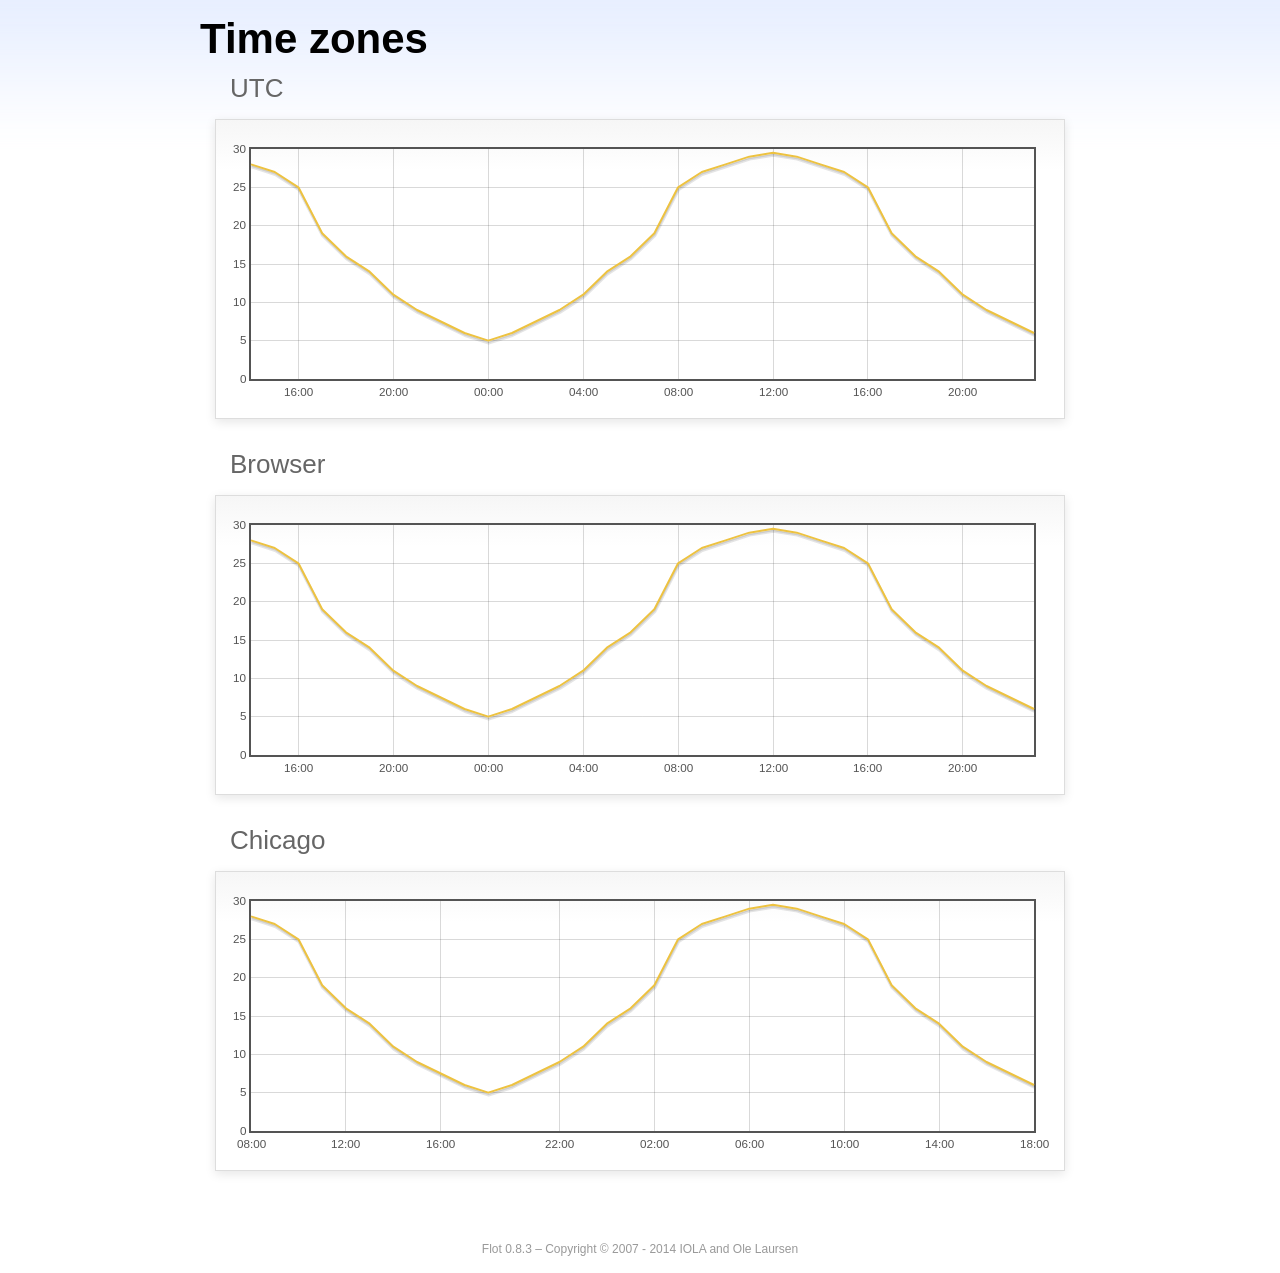
<file: UnluOnlineAkademi.UI/wwwroot/admin-template/assets/plugins/flot-chart/examples/axes-time-zones/index.html>
<!DOCTYPE html PUBLIC "-//W3C//DTD HTML 4.01//EN" "http://www.w3.org/TR/html4/strict.dtd">
<html>
<head>
	<meta http-equiv="Content-Type" content="text/html; charset=utf-8">
	<title>Flot Examples: Time zones</title>
	<link href="../examples.css" rel="stylesheet" type="text/css">
	<!--[if lte IE 8]><script language="javascript" type="text/javascript" src="../../excanvas.min.js"></script><![endif]-->
	<script language="javascript" type="text/javascript" src="../../jquery.js"></script>
	<script language="javascript" type="text/javascript" src="../../jquery.flot.js"></script>
	<script language="javascript" type="text/javascript" src="../../jquery.flot.time.js"></script>
	<script language="javascript" type="text/javascript" src="date.js"></script>
	<script type="text/javascript">

	$(function() {

		timezoneJS.timezone.zoneFileBasePath = "tz";
		timezoneJS.timezone.defaultZoneFile = [];
		timezoneJS.timezone.init({async: false});

		var d = [
			[Date.UTC(2011, 2, 12, 14, 0, 0), 28],
			[Date.UTC(2011, 2, 12, 15, 0, 0), 27],
			[Date.UTC(2011, 2, 12, 16, 0, 0), 25],
			[Date.UTC(2011, 2, 12, 17, 0, 0), 19],
			[Date.UTC(2011, 2, 12, 18, 0, 0), 16],
			[Date.UTC(2011, 2, 12, 19, 0, 0), 14],
			[Date.UTC(2011, 2, 12, 20, 0, 0), 11],
			[Date.UTC(2011, 2, 12, 21, 0, 0), 9],
			[Date.UTC(2011, 2, 12, 22, 0, 0), 7.5],
			[Date.UTC(2011, 2, 12, 23, 0, 0), 6],
			[Date.UTC(2011, 2, 13, 0, 0, 0), 5],
			[Date.UTC(2011, 2, 13, 1, 0, 0), 6],
			[Date.UTC(2011, 2, 13, 2, 0, 0), 7.5],
			[Date.UTC(2011, 2, 13, 3, 0, 0), 9],
			[Date.UTC(2011, 2, 13, 4, 0, 0), 11],
			[Date.UTC(2011, 2, 13, 5, 0, 0), 14],
			[Date.UTC(2011, 2, 13, 6, 0, 0), 16],
			[Date.UTC(2011, 2, 13, 7, 0, 0), 19],
			[Date.UTC(2011, 2, 13, 8, 0, 0), 25],
			[Date.UTC(2011, 2, 13, 9, 0, 0), 27],
			[Date.UTC(2011, 2, 13, 10, 0, 0), 28],
			[Date.UTC(2011, 2, 13, 11, 0, 0), 29],
			[Date.UTC(2011, 2, 13, 12, 0, 0), 29.5],
			[Date.UTC(2011, 2, 13, 13, 0, 0), 29],
			[Date.UTC(2011, 2, 13, 14, 0, 0), 28],
			[Date.UTC(2011, 2, 13, 15, 0, 0), 27],
			[Date.UTC(2011, 2, 13, 16, 0, 0), 25],
			[Date.UTC(2011, 2, 13, 17, 0, 0), 19],
			[Date.UTC(2011, 2, 13, 18, 0, 0), 16],
			[Date.UTC(2011, 2, 13, 19, 0, 0), 14],
			[Date.UTC(2011, 2, 13, 20, 0, 0), 11],
			[Date.UTC(2011, 2, 13, 21, 0, 0), 9],
			[Date.UTC(2011, 2, 13, 22, 0, 0), 7.5],
			[Date.UTC(2011, 2, 13, 23, 0, 0), 6]
		];

		var plot = $.plot("#placeholderUTC", [d], {
			xaxis: {
				mode: "time"
			}
		});

		var plot = $.plot("#placeholderLocal", [d], {
			xaxis: {
				mode: "time",
				timezone: "browser"
			}
		});

		var plot = $.plot("#placeholderChicago", [d], {
			xaxis: {
				mode: "time",
				timezone: "America/Chicago"
			}
		});

		// Add the Flot version string to the footer

		$("#footer").prepend("Flot " + $.plot.version + " &ndash; ");
	});

	</script>
</head>
<body>

	<div id="header">
		<h2>Time zones</h2>
	</div>

	<div id="content">

		<h3>UTC</h3>
		<div class="demo-container" style="height: 300px;">
			<div id="placeholderUTC" class="demo-placeholder"></div>
		</div>

		<h3>Browser</h3>
		<div class="demo-container" style="height: 300px;">
			<div id="placeholderLocal" class="demo-placeholder"></div>
		</div>

		<h3>Chicago</h3>
		<div class="demo-container" style="height: 300px;">
			<div id="placeholderChicago" class="demo-placeholder"></div>
		</div>

	</div>

	<div id="footer">
		Copyright &copy; 2007 - 2014 IOLA and Ole Laursen
	</div>

</body>
</html>
</file>
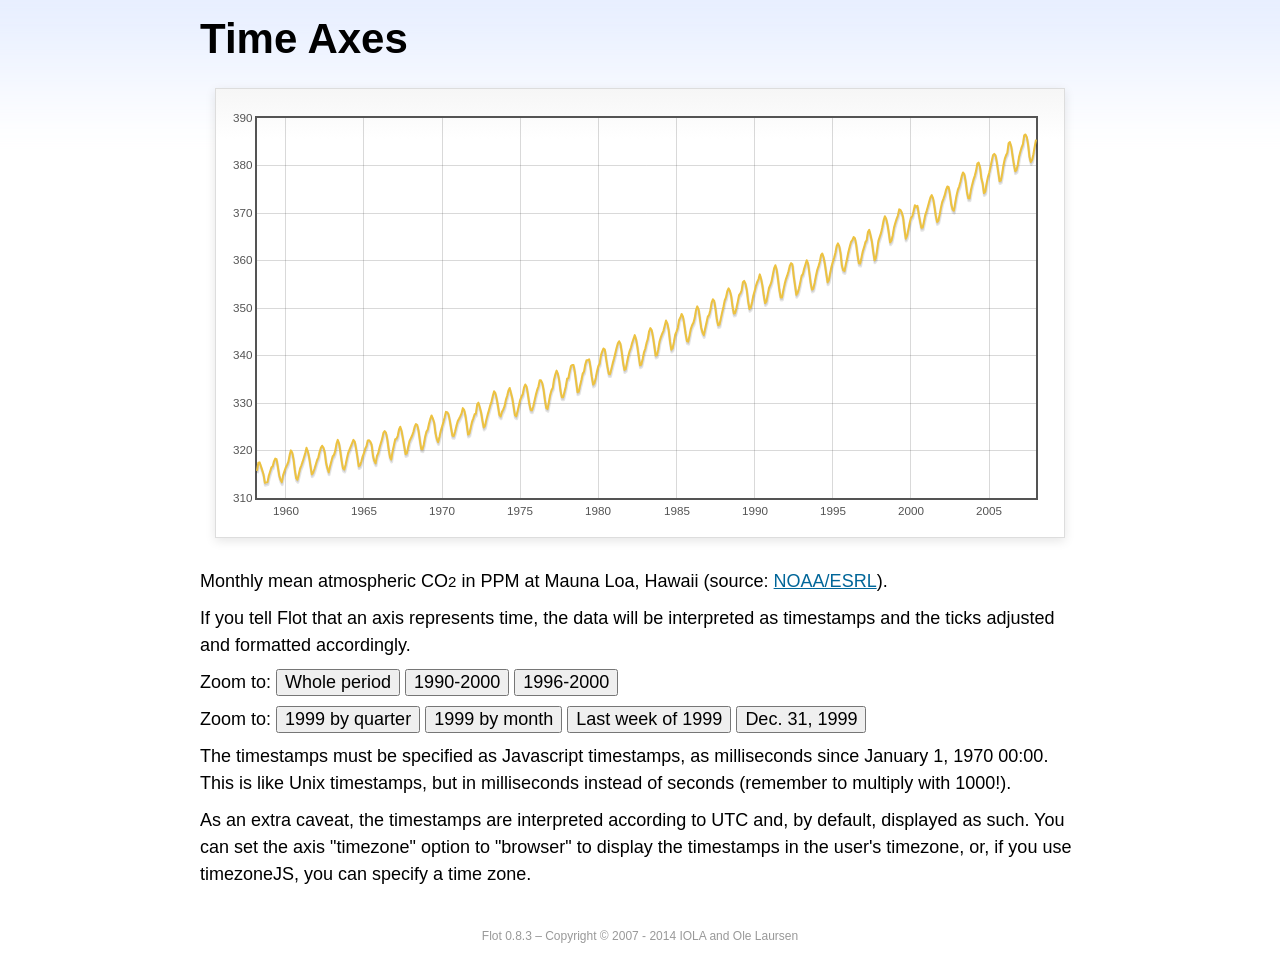
<file: UnluOnlineAkademi.UI/wwwroot/admin-template/assets/plugins/flot-chart/examples/axes-time/index.html>
<!DOCTYPE html PUBLIC "-//W3C//DTD HTML 4.01//EN" "http://www.w3.org/TR/html4/strict.dtd">
<html>
<head>
	<meta http-equiv="Content-Type" content="text/html; charset=utf-8">
	<title>Flot Examples: Time Axes</title>
	<link href="../examples.css" rel="stylesheet" type="text/css">
	<!--[if lte IE 8]><script language="javascript" type="text/javascript" src="../../excanvas.min.js"></script><![endif]-->
	<script language="javascript" type="text/javascript" src="../../jquery.js"></script>
	<script language="javascript" type="text/javascript" src="../../jquery.flot.js"></script>
	<script language="javascript" type="text/javascript" src="../../jquery.flot.time.js"></script>
	<script type="text/javascript">

	$(function() {

		var d = [[-373597200000, 315.71], [-370918800000, 317.45], [-368326800000, 317.50], [-363056400000, 315.86], [-360378000000, 314.93], [-357699600000, 313.19], [-352429200000, 313.34], [-349837200000, 314.67], [-347158800000, 315.58], [-344480400000, 316.47], [-342061200000, 316.65], [-339382800000, 317.71], [-336790800000, 318.29], [-334112400000, 318.16], [-331520400000, 316.55], [-328842000000, 314.80], [-326163600000, 313.84], [-323571600000, 313.34], [-320893200000, 314.81], [-318301200000, 315.59], [-315622800000, 316.43], [-312944400000, 316.97], [-310438800000, 317.58], [-307760400000, 319.03], [-305168400000, 320.03], [-302490000000, 319.59], [-299898000000, 318.18], [-297219600000, 315.91], [-294541200000, 314.16], [-291949200000, 313.83], [-289270800000, 315.00], [-286678800000, 316.19], [-284000400000, 316.89], [-281322000000, 317.70], [-278902800000, 318.54], [-276224400000, 319.48], [-273632400000, 320.58], [-270954000000, 319.78], [-268362000000, 318.58], [-265683600000, 316.79], [-263005200000, 314.99], [-260413200000, 315.31], [-257734800000, 316.10], [-255142800000, 317.01], [-252464400000, 317.94], [-249786000000, 318.56], [-247366800000, 319.69], [-244688400000, 320.58], [-242096400000, 321.01], [-239418000000, 320.61], [-236826000000, 319.61], [-234147600000, 317.40], [-231469200000, 316.26], [-228877200000, 315.42], [-226198800000, 316.69], [-223606800000, 317.69], [-220928400000, 318.74], [-218250000000, 319.08], [-215830800000, 319.86], [-213152400000, 321.39], [-210560400000, 322.24], [-207882000000, 321.47], [-205290000000, 319.74], [-202611600000, 317.77], [-199933200000, 316.21], [-197341200000, 315.99], [-194662800000, 317.07], [-192070800000, 318.36], [-189392400000, 319.57], [-178938000000, 322.23], [-176259600000, 321.89], [-173667600000, 320.44], [-170989200000, 318.70], [-168310800000, 316.70], [-165718800000, 316.87], [-163040400000, 317.68], [-160448400000, 318.71], [-157770000000, 319.44], [-155091600000, 320.44], [-152672400000, 320.89], [-149994000000, 322.13], [-147402000000, 322.16], [-144723600000, 321.87], [-142131600000, 321.21], [-139453200000, 318.87], [-136774800000, 317.81], [-134182800000, 317.30], [-131504400000, 318.87], [-128912400000, 319.42], [-126234000000, 320.62], [-123555600000, 321.59], [-121136400000, 322.39], [-118458000000, 323.70], [-115866000000, 324.07], [-113187600000, 323.75], [-110595600000, 322.40], [-107917200000, 320.37], [-105238800000, 318.64], [-102646800000, 318.10], [-99968400000, 319.79], [-97376400000, 321.03], [-94698000000, 322.33], [-92019600000, 322.50], [-89600400000, 323.04], [-86922000000, 324.42], [-84330000000, 325.00], [-81651600000, 324.09], [-79059600000, 322.55], [-76381200000, 320.92], [-73702800000, 319.26], [-71110800000, 319.39], [-68432400000, 320.72], [-65840400000, 321.96], [-63162000000, 322.57], [-60483600000, 323.15], [-57978000000, 323.89], [-55299600000, 325.02], [-52707600000, 325.57], [-50029200000, 325.36], [-47437200000, 324.14], [-44758800000, 322.11], [-42080400000, 320.33], [-39488400000, 320.25], [-36810000000, 321.32], [-34218000000, 322.90], [-31539600000, 324.00], [-28861200000, 324.42], [-26442000000, 325.64], [-23763600000, 326.66], [-21171600000, 327.38], [-18493200000, 326.70], [-15901200000, 325.89], [-13222800000, 323.67], [-10544400000, 322.38], [-7952400000, 321.78], [-5274000000, 322.85], [-2682000000, 324.12], [-3600000, 325.06], [2674800000, 325.98], [5094000000, 326.93], [7772400000, 328.13], [10364400000, 328.07], [13042800000, 327.66], [15634800000, 326.35], [18313200000, 324.69], [20991600000, 323.10], [23583600000, 323.07], [26262000000, 324.01], [28854000000, 325.13], [31532400000, 326.17], [34210800000, 326.68], [36630000000, 327.18], [39308400000, 327.78], [41900400000, 328.92], [44578800000, 328.57], [47170800000, 327.37], [49849200000, 325.43], [52527600000, 323.36], [55119600000, 323.56], [57798000000, 324.80], [60390000000, 326.01], [63068400000, 326.77], [65746800000, 327.63], [68252400000, 327.75], [70930800000, 329.72], [73522800000, 330.07], [76201200000, 329.09], [78793200000, 328.05], [81471600000, 326.32], [84150000000, 324.84], [86742000000, 325.20], [89420400000, 326.50], [92012400000, 327.55], [94690800000, 328.54], [97369200000, 329.56], [99788400000, 330.30], [102466800000, 331.50], [105058800000, 332.48], [107737200000, 332.07], [110329200000, 330.87], [113007600000, 329.31], [115686000000, 327.51], [118278000000, 327.18], [120956400000, 328.16], [123548400000, 328.64], [126226800000, 329.35], [128905200000, 330.71], [131324400000, 331.48], [134002800000, 332.65], [136594800000, 333.16], [139273200000, 332.06], [141865200000, 330.99], [144543600000, 329.17], [147222000000, 327.41], [149814000000, 327.20], [152492400000, 328.33], [155084400000, 329.50], [157762800000, 330.68], [160441200000, 331.41], [162860400000, 331.85], [165538800000, 333.29], [168130800000, 333.91], [170809200000, 333.40], [173401200000, 331.78], [176079600000, 329.88], [178758000000, 328.57], [181350000000, 328.46], [184028400000, 329.26], [189298800000, 331.71], [191977200000, 332.76], [194482800000, 333.48], [197161200000, 334.78], [199753200000, 334.78], [202431600000, 334.17], [205023600000, 332.78], [207702000000, 330.64], [210380400000, 328.95], [212972400000, 328.77], [215650800000, 330.23], [218242800000, 331.69], [220921200000, 332.70], [223599600000, 333.24], [226018800000, 334.96], [228697200000, 336.04], [231289200000, 336.82], [233967600000, 336.13], [236559600000, 334.73], [239238000000, 332.52], [241916400000, 331.19], [244508400000, 331.19], [247186800000, 332.35], [249778800000, 333.47], [252457200000, 335.11], [255135600000, 335.26], [257554800000, 336.60], [260233200000, 337.77], [262825200000, 338.00], [265503600000, 337.99], [268095600000, 336.48], [270774000000, 334.37], [273452400000, 332.27], [276044400000, 332.41], [278722800000, 333.76], [281314800000, 334.83], [283993200000, 336.21], [286671600000, 336.64], [289090800000, 338.12], [291769200000, 339.02], [294361200000, 339.02], [297039600000, 339.20], [299631600000, 337.58], [302310000000, 335.55], [304988400000, 333.89], [307580400000, 334.14], [310258800000, 335.26], [312850800000, 336.71], [315529200000, 337.81], [318207600000, 338.29], [320713200000, 340.04], [323391600000, 340.86], [325980000000, 341.47], [328658400000, 341.26], [331250400000, 339.29], [333928800000, 337.60], [336607200000, 336.12], [339202800000, 336.08], [341881200000, 337.22], [344473200000, 338.34], [347151600000, 339.36], [349830000000, 340.51], [352249200000, 341.57], [354924000000, 342.56], [357516000000, 343.01], [360194400000, 342.47], [362786400000, 340.71], [365464800000, 338.52], [368143200000, 336.96], [370738800000, 337.13], [373417200000, 338.58], [376009200000, 339.89], [378687600000, 340.93], [381366000000, 341.69], [383785200000, 342.69], [389052000000, 344.30], [391730400000, 343.43], [394322400000, 341.88], [397000800000, 339.89], [399679200000, 337.95], [402274800000, 338.10], [404953200000, 339.27], [407545200000, 340.67], [410223600000, 341.42], [412902000000, 342.68], [415321200000, 343.46], [417996000000, 345.10], [420588000000, 345.76], [423266400000, 345.36], [425858400000, 343.91], [428536800000, 342.05], [431215200000, 340.00], [433810800000, 340.12], [436489200000, 341.33], [439081200000, 342.94], [441759600000, 343.87], [444438000000, 344.60], [446943600000, 345.20], [452210400000, 347.36], [454888800000, 346.74], [457480800000, 345.41], [460159200000, 343.01], [462837600000, 341.23], [465433200000, 341.52], [468111600000, 342.86], [470703600000, 344.41], [473382000000, 345.09], [476060400000, 345.89], [478479600000, 347.49], [481154400000, 348.00], [483746400000, 348.75], [486424800000, 348.19], [489016800000, 346.54], [491695200000, 344.63], [494373600000, 343.03], [496969200000, 342.92], [499647600000, 344.24], [502239600000, 345.62], [504918000000, 346.43], [507596400000, 346.94], [510015600000, 347.88], [512690400000, 349.57], [515282400000, 350.35], [517960800000, 349.72], [520552800000, 347.78], [523231200000, 345.86], [525909600000, 344.84], [528505200000, 344.32], [531183600000, 345.67], [533775600000, 346.88], [536454000000, 348.19], [539132400000, 348.55], [541551600000, 349.52], [544226400000, 351.12], [546818400000, 351.84], [549496800000, 351.49], [552088800000, 349.82], [554767200000, 347.63], [557445600000, 346.38], [560041200000, 346.49], [562719600000, 347.75], [565311600000, 349.03], [567990000000, 350.20], [570668400000, 351.61], [573174000000, 352.22], [575848800000, 353.53], [578440800000, 354.14], [581119200000, 353.62], [583711200000, 352.53], [586389600000, 350.41], [589068000000, 348.84], [591663600000, 348.94], [594342000000, 350.04], [596934000000, 351.29], [599612400000, 352.72], [602290800000, 353.10], [604710000000, 353.65], [607384800000, 355.43], [609976800000, 355.70], [612655200000, 355.11], [615247200000, 353.79], [617925600000, 351.42], [620604000000, 349.81], [623199600000, 350.11], [625878000000, 351.26], [628470000000, 352.63], [631148400000, 353.64], [633826800000, 354.72], [636246000000, 355.49], [638920800000, 356.09], [641512800000, 357.08], [644191200000, 356.11], [646783200000, 354.70], [649461600000, 352.68], [652140000000, 351.05], [654735600000, 351.36], [657414000000, 352.81], [660006000000, 354.22], [662684400000, 354.85], [665362800000, 355.66], [667782000000, 357.04], [670456800000, 358.40], [673048800000, 359.00], [675727200000, 357.99], [678319200000, 356.00], [680997600000, 353.78], [683676000000, 352.20], [686271600000, 352.22], [688950000000, 353.70], [691542000000, 354.98], [694220400000, 356.09], [696898800000, 356.85], [699404400000, 357.73], [702079200000, 358.91], [704671200000, 359.45], [707349600000, 359.19], [709941600000, 356.72], [712620000000, 354.79], [715298400000, 352.79], [717894000000, 353.20], [720572400000, 354.15], [723164400000, 355.39], [725842800000, 356.77], [728521200000, 357.17], [730940400000, 358.26], [733615200000, 359.16], [736207200000, 360.07], [738885600000, 359.41], [741477600000, 357.44], [744156000000, 355.30], [746834400000, 353.87], [749430000000, 354.04], [752108400000, 355.27], [754700400000, 356.70], [757378800000, 358.00], [760057200000, 358.81], [762476400000, 359.68], [765151200000, 361.13], [767743200000, 361.48], [770421600000, 360.60], [773013600000, 359.20], [775692000000, 357.23], [778370400000, 355.42], [780966000000, 355.89], [783644400000, 357.41], [786236400000, 358.74], [788914800000, 359.73], [791593200000, 360.61], [794012400000, 361.58], [796687200000, 363.05], [799279200000, 363.62], [801957600000, 363.03], [804549600000, 361.55], [807228000000, 358.94], [809906400000, 357.93], [812502000000, 357.80], [815180400000, 359.22], [817772400000, 360.44], [820450800000, 361.83], [823129200000, 362.95], [825634800000, 363.91], [828309600000, 364.28], [830901600000, 364.94], [833580000000, 364.70], [836172000000, 363.31], [838850400000, 361.15], [841528800000, 359.40], [844120800000, 359.34], [846802800000, 360.62], [849394800000, 361.96], [852073200000, 362.81], [854751600000, 363.87], [857170800000, 364.25], [859845600000, 366.02], [862437600000, 366.46], [865116000000, 365.32], [867708000000, 364.07], [870386400000, 361.95], [873064800000, 360.06], [875656800000, 360.49], [878338800000, 362.19], [880930800000, 364.12], [883609200000, 364.99], [886287600000, 365.82], [888706800000, 366.95], [891381600000, 368.42], [893973600000, 369.33], [896652000000, 368.78], [899244000000, 367.59], [901922400000, 365.84], [904600800000, 363.83], [907192800000, 364.18], [909874800000, 365.34], [912466800000, 366.93], [915145200000, 367.94], [917823600000, 368.82], [920242800000, 369.46], [922917600000, 370.77], [925509600000, 370.66], [928188000000, 370.10], [930780000000, 369.08], [933458400000, 366.66], [936136800000, 364.60], [938728800000, 365.17], [941410800000, 366.51], [944002800000, 367.89], [946681200000, 369.04], [949359600000, 369.35], [951865200000, 370.38], [954540000000, 371.63], [957132000000, 371.32], [959810400000, 371.53], [962402400000, 369.75], [965080800000, 368.23], [967759200000, 366.87], [970351200000, 366.94], [973033200000, 368.27], [975625200000, 369.64], [978303600000, 370.46], [980982000000, 371.44], [983401200000, 372.37], [986076000000, 373.33], [988668000000, 373.77], [991346400000, 373.09], [993938400000, 371.51], [996616800000, 369.55], [999295200000, 368.12], [1001887200000, 368.38], [1004569200000, 369.66], [1007161200000, 371.11], [1009839600000, 372.36], [1012518000000, 373.09], [1014937200000, 373.81], [1017612000000, 374.93], [1020204000000, 375.58], [1022882400000, 375.44], [1025474400000, 373.86], [1028152800000, 371.77], [1030831200000, 370.73], [1033423200000, 370.50], [1036105200000, 372.18], [1038697200000, 373.70], [1041375600000, 374.92], [1044054000000, 375.62], [1046473200000, 376.51], [1049148000000, 377.75], [1051740000000, 378.54], [1054418400000, 378.20], [1057010400000, 376.68], [1059688800000, 374.43], [1062367200000, 373.11], [1064959200000, 373.10], [1067641200000, 374.77], [1070233200000, 375.97], [1072911600000, 377.03], [1075590000000, 377.87], [1078095600000, 378.88], [1080770400000, 380.42], [1083362400000, 380.62], [1086040800000, 379.70], [1088632800000, 377.43], [1091311200000, 376.32], [1093989600000, 374.19], [1096581600000, 374.47], [1099263600000, 376.15], [1101855600000, 377.51], [1104534000000, 378.43], [1107212400000, 379.70], [1109631600000, 380.92], [1112306400000, 382.18], [1114898400000, 382.45], [1117576800000, 382.14], [1120168800000, 380.60], [1122847200000, 378.64], [1125525600000, 376.73], [1128117600000, 376.84], [1130799600000, 378.29], [1133391600000, 380.06], [1136070000000, 381.40], [1138748400000, 382.20], [1141167600000, 382.66], [1143842400000, 384.69], [1146434400000, 384.94], [1149112800000, 384.01], [1151704800000, 382.14], [1154383200000, 380.31], [1157061600000, 378.81], [1159653600000, 379.03], [1162335600000, 380.17], [1164927600000, 381.85], [1167606000000, 382.94], [1170284400000, 383.86], [1172703600000, 384.49], [1175378400000, 386.37], [1177970400000, 386.54], [1180648800000, 385.98], [1183240800000, 384.36], [1185919200000, 381.85], [1188597600000, 380.74], [1191189600000, 381.15], [1193871600000, 382.38], [1196463600000, 383.94], [1199142000000, 385.44]]; 

		$.plot("#placeholder", [d], {
			xaxis: { mode: "time" }
		});

		$("#whole").click(function () {
			$.plot("#placeholder", [d], {
				xaxis: { mode: "time" }
			});
		});

		$("#nineties").click(function () {
			$.plot("#placeholder", [d], {
				xaxis: {
					mode: "time",
					min: (new Date(1990, 0, 1)).getTime(),
					max: (new Date(2000, 0, 1)).getTime()
				}
			});
		});

		$("#latenineties").click(function () {
			$.plot("#placeholder", [d], {
				xaxis: {
					mode: "time",
					minTickSize: [1, "year"],
					min: (new Date(1996, 0, 1)).getTime(),
					max: (new Date(2000, 0, 1)).getTime()
				}
			});
		});

		$("#ninetyninequarters").click(function () {
			$.plot("#placeholder", [d], {
				xaxis: {
					mode: "time",
					minTickSize: [1, "quarter"],
					min: (new Date(1999, 0, 1)).getTime(),
					max: (new Date(2000, 0, 1)).getTime()
				}
			});
		});

		$("#ninetynine").click(function () {
			$.plot("#placeholder", [d], {
				xaxis: {
					mode: "time",
					minTickSize: [1, "month"],
					min: (new Date(1999, 0, 1)).getTime(),
					max: (new Date(2000, 0, 1)).getTime()
				}
			});
		});

		$("#lastweekninetynine").click(function () {
			$.plot("#placeholder", [d], {
				xaxis: {
					mode: "time",
					minTickSize: [1, "day"],
					min: (new Date(1999, 11, 25)).getTime(),
					max: (new Date(2000, 0, 1)).getTime(),
					timeformat: "%a"
				}
			});
		});

		$("#lastdayninetynine").click(function () {
			$.plot("#placeholder", [d], {
				xaxis: {
					mode: "time",
					minTickSize: [1, "hour"],
					min: (new Date(1999, 11, 31)).getTime(),
					max: (new Date(2000, 0, 1)).getTime(),
					twelveHourClock: true
				}
			});
		});

		// Add the Flot version string to the footer

		$("#footer").prepend("Flot " + $.plot.version + " &ndash; ");
	});

	</script>
</head>
<body>

	<div id="header">
		<h2>Time Axes</h2>
	</div>

	<div id="content">

		<div class="demo-container">
			<div id="placeholder" class="demo-placeholder"></div>
		</div>

		<p>Monthly mean atmospheric CO<sub>2</sub> in PPM at Mauna Loa, Hawaii (source: <a href="http://www.esrl.noaa.gov/gmd/ccgg/trends/">NOAA/ESRL</a>).</p>

		<p>If you tell Flot that an axis represents time, the data will be interpreted as timestamps and the ticks adjusted and formatted accordingly.</p>

		<p>Zoom to: <button id="whole">Whole period</button>
		<button id="nineties">1990-2000</button>
		<button id="latenineties">1996-2000</button></p>

		<p>Zoom to: <button id="ninetyninequarters">1999 by quarter</button>
		<button id="ninetynine">1999 by month</button>
		<button id="lastweekninetynine">Last week of 1999</button>
		<button id="lastdayninetynine">Dec. 31, 1999</button></p>

		<p>The timestamps must be specified as Javascript timestamps, as milliseconds since January 1, 1970 00:00. This is like Unix timestamps, but in milliseconds instead of seconds (remember to multiply with 1000!).</p>

		<p>As an extra caveat, the timestamps are interpreted according to UTC and, by default, displayed as such. You can set the axis "timezone" option to "browser" to display the timestamps in the user's timezone, or, if you use timezoneJS, you can specify a time zone.</p>

	</div>

	<div id="footer">
		Copyright &copy; 2007 - 2014 IOLA and Ole Laursen
	</div>

</body>
</html>
</file>
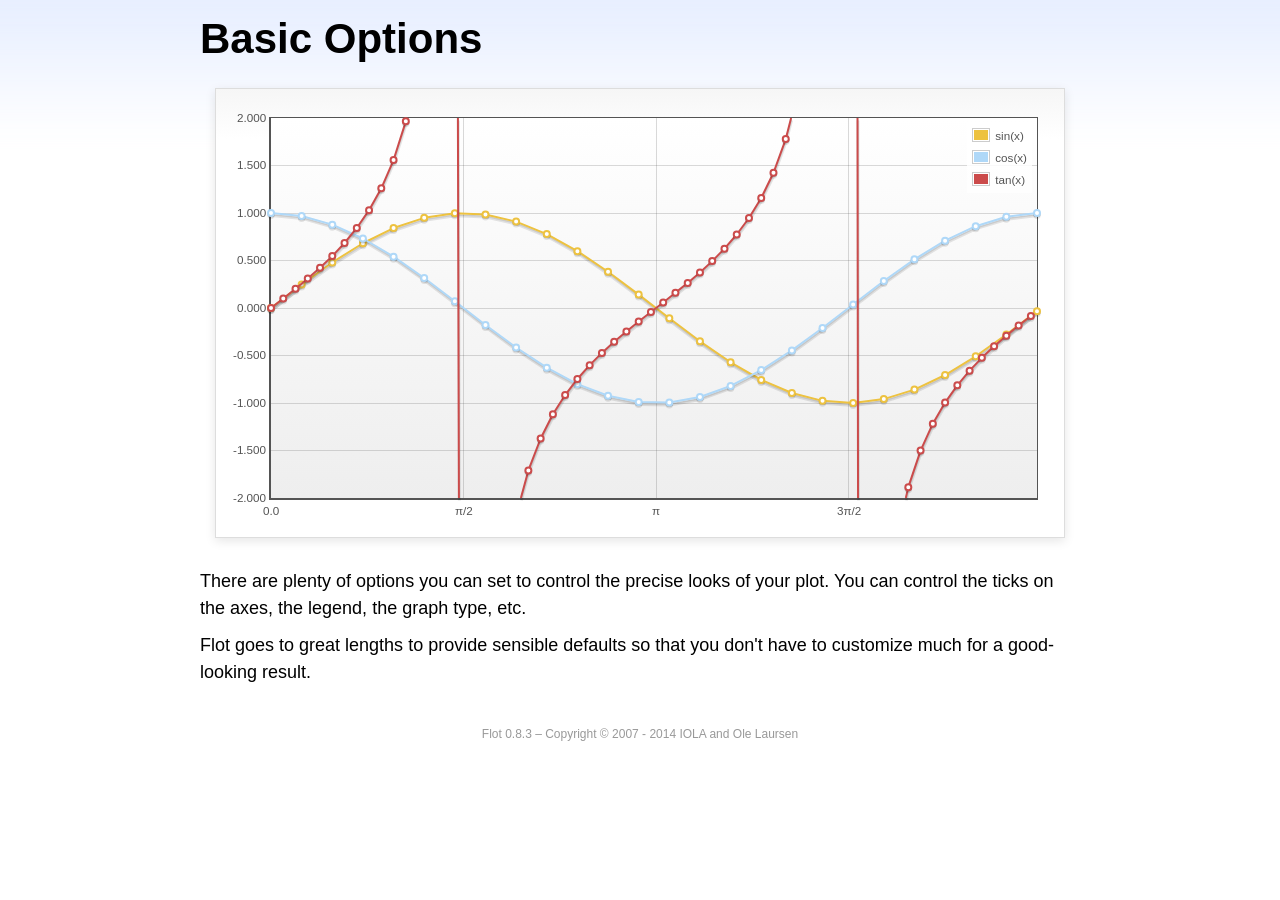
<file: UnluOnlineAkademi.UI/wwwroot/admin-template/assets/plugins/flot-chart/examples/basic-options/index.html>
<!DOCTYPE html PUBLIC "-//W3C//DTD HTML 4.01//EN" "http://www.w3.org/TR/html4/strict.dtd">
<html>
<head>
	<meta http-equiv="Content-Type" content="text/html; charset=utf-8">
	<title>Flot Examples: Basic Options</title>
	<link href="../examples.css" rel="stylesheet" type="text/css">
	<!--[if lte IE 8]><script language="javascript" type="text/javascript" src="../../excanvas.min.js"></script><![endif]-->
	<script language="javascript" type="text/javascript" src="../../jquery.js"></script>
	<script language="javascript" type="text/javascript" src="../../jquery.flot.js"></script>
	<script type="text/javascript">

	$(function () {

		var d1 = [];
		for (var i = 0; i < Math.PI * 2; i += 0.25) {
			d1.push([i, Math.sin(i)]);
		}

		var d2 = [];
		for (var i = 0; i < Math.PI * 2; i += 0.25) {
			d2.push([i, Math.cos(i)]);
		}

		var d3 = [];
		for (var i = 0; i < Math.PI * 2; i += 0.1) {
			d3.push([i, Math.tan(i)]);
		}

		$.plot("#placeholder", [
			{ label: "sin(x)", data: d1 },
			{ label: "cos(x)", data: d2 },
			{ label: "tan(x)", data: d3 }
		], {
			series: {
				lines: { show: true },
				points: { show: true }
			},
			xaxis: {
				ticks: [
					0, [ Math.PI/2, "\u03c0/2" ], [ Math.PI, "\u03c0" ],
					[ Math.PI * 3/2, "3\u03c0/2" ], [ Math.PI * 2, "2\u03c0" ]
				]
			},
			yaxis: {
				ticks: 10,
				min: -2,
				max: 2,
				tickDecimals: 3
			},
			grid: {
				backgroundColor: { colors: [ "#fff", "#eee" ] },
				borderWidth: {
					top: 1,
					right: 1,
					bottom: 2,
					left: 2
				}
			}
		});

		// Add the Flot version string to the footer

		$("#footer").prepend("Flot " + $.plot.version + " &ndash; ");
	});

	</script>
</head>
<body>

	<div id="header">
		<h2>Basic Options</h2>
	</div>

	<div id="content">

		<div class="demo-container">
			<div id="placeholder" class="demo-placeholder"></div>
		</div>

		<p>There are plenty of options you can set to control the precise looks of your plot. You can control the ticks on the axes, the legend, the graph type, etc.</p>

		<p>Flot goes to great lengths to provide sensible defaults so that you don't have to customize much for a good-looking result.</p>

	</div>

	<div id="footer">
		Copyright &copy; 2007 - 2014 IOLA and Ole Laursen
	</div>

</body>
</html>
</file>
<file: UnluOnlineAkademi.UI/wwwroot/admin-template/assets/plugins/ckeditor/samples/css/samples.css>
/**
 * @license Copyright (c) 2003-2015, CKSource - Frederico Knabben. All rights reserved.
 * For licensing, see LICENSE.md or http://ckeditor.com/license
 */
@media (max-width: 900px) {
  .global-is-mobile-hidden {
    display: none !important;
  }
}
article,
aside,
details,
figcaption,
figure,
footer,
header,
hgroup,
main,
menu,
nav,
section {
  display: block;
}
body,
html {
  margin: 0;
  padding: 0;
  font: 16px / 1.8 Arial, 'Helvetica Neue', Helvetica, sans-serif;
  font-weight: 300;
  color: #575757;
}
.grid-width-10 {
  width: 10%;
}
.grid-width-20 {
  width: 20%;
}
.grid-width-30 {
  width: 30%;
}
.grid-width-40 {
  width: 40%;
}
.grid-width-50 {
  width: 50%;
}
.grid-width-60 {
  width: 60%;
}
.grid-width-70 {
  width: 70%;
}
.grid-width-80 {
  width: 80%;
}
.grid-width-90 {
  width: 90%;
}
.grid-width-100 {
  width: 100%;
}
@media (max-width: 900px) {
  .grid-width-10,
  .grid-width-20,
  .grid-width-30,
  .grid-width-40,
  .grid-width-50,
  .grid-width-60,
  .grid-width-70,
  .grid-width-80,
  .grid-width-90,
  .grid-width-100 {
    width: 100%;
  }
}
*[class*="grid-width"] {
  -webkit-box-sizing: border-box;
  -moz-box-sizing: border-box;
  box-sizing: border-box;
  padding-left: 4%;
  padding-right: 4%;
  float: left;
}
*[class*="grid-width"]:after,
.grid-container:after,
*[class*="grid-width"]:before,
.grid-container:before {
  content: '';
  display: block;
  overflow: hidden;
  visibility: hidden;
  font-size: 0;
  line-height: 0;
  width: 0;
  height: 0;
}
*[class*="grid-width"]:after,
.grid-container:after {
  clear: both;
}
.grid-container {
  -webkit-box-sizing: border-box;
  -moz-box-sizing: border-box;
  box-sizing: border-box;
  margin-left: auto;
  margin-right: auto;
}
.grid-container-nested *[class*="grid-width"]:first-child {
  padding-left: 0;
}
.grid-container-nested *[class*="grid-width"]:last-child {
  padding-right: 0;
}
@media (max-width: 900px) {
  .grid-container-nested *[class*="grid-width"]:first-child {
    padding-left: 4%;
  }
  .grid-container-nested *[class*="grid-width"]:last-child {
    padding-right: 4%;
  }
}
.header-a {
  min-height: 140px;
  overflow: hidden;
}
.header-a .header-a-logo {
  margin: 40px 0 0;
}
@media (max-width: 900px) {
  .header-a .header-a-logo {
    text-align: center;
  }
}
.header-a .header-a-logo img {
  border: transparent;
}
.navigation-a {
  height: 30px;
  background: #3d3d3d;
  position: absolute;
  left: 0;
  right: 0;
  top: 0;
  padding: 0;
  overflow: hidden;
}
@media (max-width: 900px) {
  .navigation-a {
    text-align: center;
  }
}
.navigation-a ul {
  list-style: none;
  margin: 0;
  overflow: hidden;
}
.navigation-a ul li,
.navigation-a ul li a {
  display: inline-block;
}
@media (max-width: 900px) {
  .navigation-a ul {
    width: auto;
    text-overflow: ellipsis;
    white-space: nowrap;
    display: inline-block;
    float: none;
  }
  .navigation-a ul:before,
  .navigation-a ul:after {
    display: none;
  }
}
.navigation-a ul.navigation-a-left {
  text-align: left;
}
@media (max-width: 900px) {
  .navigation-a ul.navigation-a-left {
    padding-right: 0;
  }
}
.navigation-a ul.navigation-a-right {
  text-align: right;
}
@media (max-width: 900px) {
  .navigation-a ul.navigation-a-right {
    padding-left: 23px;
  }
}
.navigation-a ul li + li {
  margin-left: 23px;
}
.navigation-a ul li a {
  font-size: 10px;
  font-size: 0.625rem;
  line-height: 18px;
  line-height: 1.13rem;
  line-height: 30px;
  float: left;
  color: #dddddd;
  font-weight: bold;
  text-decoration: none;
  text-transform: uppercase;
}
.navigation-a ul li a:hover {
  cursor: pointer;
  color: #ffffff;
}
.icon-navigation-a-github:before,
.icon-navigation-a-github:after {
  background-image: url("[data-uri]");
}
.navigation-b {
  text-align: right;
  margin: 52px 0 0;
  overflow: visible;
}
@media (max-width: 900px) {
  .navigation-b {
    text-align: center;
    margin-top: 20px;
    padding: 0;
  }
}
.navigation-b ul {
  padding: 0;
  list-style: none;
  margin: 0;
  overflow: visible;
}
.navigation-b ul li,
.navigation-b ul li a {
  display: inline-block;
}
@media (max-width: 900px) {
  .navigation-b ul {
    display: table;
    width: 100%;
    padding-bottom: 1.5em;
  }
}
@media (max-width: 900px) {
  .navigation-b ul li {
    display: table-row;
  }
}
.navigation-b ul li + li {
  margin-left: 20px;
}
@media (max-width: 900px) {
  .navigation-b ul li + li {
    margin-left: 0;
  }
}
.navigation-b ul li a {
  -webkit-box-sizing: border-box;
  -moz-box-sizing: border-box;
  box-sizing: border-box;
  text-transform: uppercase;
  text-decoration: none;
  outline: none;
}
@media (max-width: 900px) {
  .navigation-b ul li a {
    width: 100%;
    -webkit-border-radius: 0;
    -webkit-background-clip: padding-box;
    -moz-border-radius: 0;
    -moz-background-clip: padding;
    border-radius: 0;
    background-clip: padding-box;
  }
}
.footer-a {
  font-size: 13px;
  font-size: 0.8125rem;
  line-height: 23.4px;
  line-height: 1.46rem;
  padding-top: 2.25em;
  padding-bottom: 2.25em;
  overflow: hidden;
  color: #8a8a8a;
}
.footer-a a {
  color: #27c0d8;
  text-decoration: none;
  border-bottom: 1px dotted #27c0d8;
}
.footer-a a:hover {
  color: #23adc2;
}
.footer-a p {
  margin: 0;
  display: inline-block;
  text-align: center;
}
.content {
  font-size: 14px;
  font-size: 0.875rem;
  line-height: 25.2px;
  line-height: 1.57rem;
  overflow: hidden;
  padding-top: 1.5em;
  padding-bottom: 1.5em;
}
.content p {
  margin: 0.75em 0;
}
.content ul,
.content ol,
.content pre,
.content blockquote,
.content textarea:not([class^="cke"]),
.content .cke {
  margin: 1.875em 0;
}
.content code,
.content kbd {
  -webkit-border-radius: 3px;
  -webkit-background-clip: padding-box;
  -moz-border-radius: 3px;
  -moz-background-clip: padding;
  border-radius: 3px;
  background-clip: padding-box;
  padding: 3px 4px;
}
.content pre,
.content code,
.content kbd,
.content blockquote {
  background: #f5f5f5;
}
.content blockquote,
.content pre {
  background: none;
  border-left: 4px solid #27c0d8;
  padding: 1.5em 2.25em;
}
.content p a,
.content ul a,
.content ol a,
.content blockquote a,
.content h1 a,
.content h2 a,
.content h3 a,
.content h4 a,
.content h5 a {
  color: #27c0d8;
  text-decoration: none;
  border-bottom: 1px dotted #27c0d8;
}
.content p a:hover,
.content ul a:hover,
.content ol a:hover,
.content blockquote a:hover,
.content h1 a:hover,
.content h2 a:hover,
.content h3 a:hover,
.content h4 a:hover,
.content h5 a:hover {
  color: #23adc2;
}
.content h1,
.content h2,
.content h3,
.content h4,
.content h5 {
  color: #000;
  font-weight: 100;
}
.content h1 code,
.content h2 code,
.content h3 code,
.content h4 code,
.content h5 code,
.content h1 kbd,
.content h2 kbd,
.content h3 kbd,
.content h4 kbd,
.content h5 kbd {
  font-size: inherit;
}
.content h1 a.content-heading-anchor,
.content h2 a.content-heading-anchor,
.content h3 a.content-heading-anchor,
.content h4 a.content-heading-anchor,
.content h5 a.content-heading-anchor {
  font-weight: 100;
  vertical-align: middle;
  opacity: 0;
  border: 0;
}
.content h1:hover a.content-heading-anchor,
.content h2:hover a.content-heading-anchor,
.content h3:hover a.content-heading-anchor,
.content h4:hover a.content-heading-anchor,
.content h5:hover a.content-heading-anchor {
  opacity: 1;
}
.content h1:target a,
.content h2:target a,
.content h3:target a,
.content h4:target a,
.content h5:target a {
  -webkit-animation: targetLinkOpacity 0.5s linear alternate;
  -moz-animation: targetLinkOpacity 0.5s linear alternate;
  -o-animation: targetLinkOpacity 0.5s linear alternate;
  animation: targetLinkOpacity 0.5s linear alternate;
  opacity: 1;
}
.content input,
.content select,
.content textarea:not([class^="cke"]) {
  -webkit-border-radius: 3px;
  -webkit-background-clip: padding-box;
  -moz-border-radius: 3px;
  -moz-background-clip: padding;
  border-radius: 3px;
  background-clip: padding-box;
  -webkit-box-shadow: inset 0 1px 1px rgba(0, 0, 0, 0.08);
  -moz-box-shadow: inset 0 1px 1px rgba(0, 0, 0, 0.08);
  box-shadow: inset 0 1px 1px rgba(0, 0, 0, 0.08);
  font: inherit;
  color: inherit;
  border: 1px solid #d9d9d9;
  padding: .2em .5em;
}
.content input:focus,
.content select:focus,
.content textarea:not([class^="cke"]):focus {
  border-color: #66afe9;
  outline: 0;
  -webkit-box-shadow: inset 0 1px 1px rgba(0, 0, 0, 0.08), 0 0 8px #93c6ef;
  -moz-box-shadow: inset 0 1px 1px rgba(0, 0, 0, 0.08), 0 0 8px #93c6ef;
  box-shadow: inset 0 1px 1px rgba(0, 0, 0, 0.08), 0 0 8px #93c6ef;
}
.content abbr {
  border-bottom: 1px dotted #666;
  cursor: pointer;
}
.content blockquote {
  font-style: italic;
  font-family: Georgia, Times, "Times New Roman", serif;
  font-size: 16px;
  font-size: 1rem;
  line-height: 28.8px;
  line-height: 1.8rem;
}
.content em {
  font-style: italic;
}
.content h1 {
  font-size: 36px;
  font-size: 2.25rem;
  line-height: 64.8px;
  line-height: 4.05rem;
  margin: 1.125em 0 0;
}
.content h2 {
  font-size: 27.2px;
  font-size: 1.7rem;
  line-height: 48.96px;
  line-height: 3.06rem;
  margin: 0.9em 0 0;
}
.content h3 {
  font-size: 24px;
  font-size: 1.5rem;
  line-height: 43.2px;
  line-height: 2.7rem;
  font-weight: 500;
  margin: 0.75em 0 0;
}
.content h4 {
  font-size: 19.2px;
  font-size: 1.2rem;
  line-height: 34.56px;
  line-height: 2.16rem;
  font-weight: 500;
  margin: 0.75em 0 0;
}
.content h5 {
  font-size: 17.6px;
  font-size: 1.1rem;
  line-height: 31.68px;
  line-height: 1.98rem;
  font-weight: 500;
  margin: 0.75em 0 0;
}
.content hr {
  border: 0;
  border-top: 4px solid #d9d9d9;
  margin: 1.5em 0;
}
.content input[type="text"] {
  height: 1.8em;
  line-height: 1.8em;
}
.content input[type="button"] {
  -webkit-appearance: button;
  -moz-appearance: button;
  appearance: button;
}
.content kbd {
  font-size: 12px;
  font-size: 0.75rem;
  line-height: 21.6px;
  line-height: 1.35rem;
  font-family: Arial, 'Helvetica Neue', Helvetica, sans-serif;
  padding: 2px 6px;
  -webkit-box-shadow: 0 0 4px #ffffff inset, 0 2px 0 #d9d9d9;
  -moz-box-shadow: 0 0 4px #ffffff inset, 0 2px 0 #d9d9d9;
  box-shadow: 0 0 4px #ffffff inset, 0 2px 0 #d9d9d9;
}
.content p img {
  vertical-align: middle;
}
.content p pre {
  padding: 1.5em;
}
.content pre {
  padding: 0;
  border: 0;
  tab-size: 4;
  -o-tab-size: 4;
  -moz-tab-size: 4;
}
.content pre,
.content code {
  font-size: 11.89px;
  font-size: 0.743rem;
  line-height: 21.4px;
  line-height: 1.34rem;
  font-family: Consolas, Menlo, Monaco, Lucida Console, Liberation Mono, DejaVu Sans Mono, Bitstream Vera Sans Mono, Courier New, monospace, serif;
}
.content pre a,
.content code a {
  border: 0;
}
.content pre code {
  padding: 0.75em;
  display: block;
}
.content strong {
  color: #000;
}
.content ul ul,
.content ol ul,
.content ul ol,
.content ol ol {
  margin: 0.75em 0;
}
.content ul li,
.content ol li {
  font-size: 14px;
  font-size: 0.875rem;
  line-height: 30.24px;
  line-height: 1.89rem;
}
.content textarea:not([class^="cke"]) {
  width: 100%;
}
.content div.todo {
  border: 2px dotted #444;
  padding: 10px;
  margin: 60px 0 10px 0;
  /* Remove me some day */
}
.content div.todo:before {
  content: "TODO";
  font-weight: bold;
}
body a.button-a,
body button.button-a,
body input.button-a {
  -webkit-border-radius: 3px;
  -webkit-background-clip: padding-box;
  -moz-border-radius: 3px;
  -moz-background-clip: padding;
  border-radius: 3px;
  background-clip: padding-box;
  font-size: 14px;
  font-size: 0.875rem;
  line-height: 25.2px;
  line-height: 1.57rem;
  height: 36px;
  line-height: 36px;
  padding: 0 1.1em;
  font-weight: 700;
  color: #3e3e3e;
  white-space: nowrap;
  text-decoration: none;
  display: inline-block;
  cursor: pointer;
  border: 0;
  vertical-align: middle;
  margin: 1px 0;
  background: transparent;
}
body a.button-a.icon-pos-left,
body button.button-a.icon-pos-left,
body input.button-a.icon-pos-left {
  padding-left: .8em;
}
body a.button-a.icon-pos-right,
body button.button-a.icon-pos-right,
body input.button-a.icon-pos-right {
  padding-right: .8em;
}
body a.button-a.button-a-no-text,
body button.button-a.button-a-no-text,
body input.button-a.button-a-no-text {
  -webkit-border-radius: 100px;
  -webkit-background-clip: padding-box;
  -moz-border-radius: 100px;
  -moz-background-clip: padding;
  border-radius: 100px;
  background-clip: padding-box;
  width: 36px;
  padding: 0;
  text-indent: -999px;
  overflow: hidden;
  position: relative;
  text-align: center;
}
body a.button-a.button-a-no-text:before,
body button.button-a.button-a-no-text:before,
body input.button-a.button-a-no-text:before {
  position: absolute;
  left: 50%;
  top: 50%;
  margin: -9px 0 0 -9px;
}
@media (max-width: 900px) {
  body a.button-a.button-a-mobile-collapsed,
  body button.button-a.button-a-mobile-collapsed,
  body input.button-a.button-a-mobile-collapsed {
    -webkit-border-radius: 100px;
    -webkit-background-clip: padding-box;
    -moz-border-radius: 100px;
    -moz-background-clip: padding;
    border-radius: 100px;
    background-clip: padding-box;
    width: 36px;
    padding: 0;
    text-indent: -999px;
    overflow: hidden;
    position: relative;
    text-align: center;
  }
  body a.button-a.button-a-mobile-collapsed:before,
  body button.button-a.button-a-mobile-collapsed:before,
  body input.button-a.button-a-mobile-collapsed:before {
    position: absolute;
    left: 50%;
    top: 50%;
    margin: -9px 0 0 -9px;
  }
  body a.button-a.button-a-mobile-collapsed:before,
  body button.button-a.button-a-mobile-collapsed:before,
  body input.button-a.button-a-mobile-collapsed:before {
    position: absolute;
    left: 50%;
    top: 50%;
    margin: -9px 0 0 -9px;
  }
}
body a.button-a:active,
body button.button-a:active,
body input.button-a:active,
body a.button-a:hover,
body button.button-a:hover,
body input.button-a:hover {
  color: #fff;
  background: #23adc2;
}
body a.button-a:focus,
body button.button-a:focus,
body input.button-a:focus {
  border-color: #66afe9;
  outline: 0;
  -webkit-box-shadow: inset 0 1px 1px rgba(0, 0, 0, 0.075), 0 0 8px #93c6ef;
  -moz-box-shadow: inset 0 1px 1px rgba(0, 0, 0, 0.075), 0 0 8px #93c6ef;
  box-shadow: inset 0 1px 1px rgba(0, 0, 0, 0.075), 0 0 8px #93c6ef;
}
body a.button-a-soft,
body button.button-a-soft,
body input.button-a-soft {
  background: #e7e7e7;
}
body a.button-a-soft:active,
body button.button-a-soft:active,
body input.button-a-soft:active,
body a.button-a-soft:hover,
body button.button-a-soft:hover,
body input.button-a-soft:hover {
  color: #3e3e3e;
  background: #cecece;
}
body a.button-a-background,
body button.button-a-background,
body input.button-a-background,
body a.navigation-b ul li a:hover,
body button.navigation-b ul li a:hover,
body input.navigation-b ul li a:hover {
  color: #fff;
  background: #27c0d8;
}
body a.button-a-background:active,
body button.button-a-background:active,
body input.button-a-background:active,
body a.button-a-background:hover,
body button.button-a-background:hover,
body input.button-a-background:hover,
body a.navigation-b ul li a:hover:active,
body button.navigation-b ul li a:hover:active,
body input.navigation-b ul li a:hover:active,
body a.navigation-b ul li a:hover:hover,
body button.navigation-b ul li a:hover:hover,
body input.navigation-b ul li a:hover:hover {
  color: #fff;
  background: #23adc2;
}
.balloon-a {
  font-size: 12px;
  font-size: 0.75rem;
  line-height: 21.6px;
  line-height: 1.35rem;
  -webkit-border-radius: 3px;
  -webkit-background-clip: padding-box;
  -moz-border-radius: 3px;
  -moz-background-clip: padding;
  border-radius: 3px;
  background-clip: padding-box;
  border-bottom: 3px solid #d4d4d4;
  background: #ebebeb;
  display: inline-block;
  white-space: nowrap;
  padding: .4em 1.2em .2em;
  font-weight: 700;
  position: relative;
  z-index: 1000;
  text-transform: none;
  color: #575757;
}
.balloon-a:hover {
  color: #575757;
}
.balloon-a:before {
  content: '';
  width: 0;
  height: 0;
  border-style: solid;
  position: absolute;
}
.balloon-a-ne:before,
.balloon-a-nw:before {
  top: -13px;
  border-width: 0 9px 15.6px 9px;
  border-color: transparent transparent #ebebeb transparent;
}
.balloon-a-se:before,
.balloon-a-sw:before {
  bottom: -13px;
  border-width: 15.6px 9px 0 9px;
  border-color: #ebebeb transparent transparent transparent;
}
.balloon-a-nw:before,
.balloon-a-sw:before {
  left: 20px;
}
.balloon-a-ne:before,
.balloon-a-se:before {
  right: 20px;
}
.icon-pos-left:before,
.icon-pos-right:after {
  content: '';
  display: inline-block;
  width: 18px;
  height: 18px;
  vertical-align: middle;
  background-repeat: no-repeat;
}
.icon-pos-left:before {
  margin-right: 10px;
}
.icon-pos-right:after {
  margin-left: 10px;
}
.icon-download:before,
.icon-download:after {
  background-image: url("[data-uri]");
}
.icon-question-mark:before,
.icon-question-mark:after {
  background-image: url("[data-uri]");
}
.icon-close:before,
.icon-close:after {
  background-image: url("[data-uri]");
}
.ie8 .switch > * {
  vertical-align: middle;
}
.ie8 .switch input[type="radio"] {
  margin: 0 0.25em;
  display: inline-block;
}
.ie8 .switch label {
  margin-left: 0 !important;
  margin-right: 0 !important;
}
.ie8 .switch label[data-for="1"] {
  float: left;
}
.ie8 .switch label[data-for="2"] {
  float: right;
}
.ie8 .switch .switch-inner {
  display: none;
}
.switch {
  font-size: 14px;
  font-size: 0.875rem;
  line-height: 25.2px;
  line-height: 1.57rem;
  font-weight: bold;
  background-color: #27c0d8;
  overflow: hidden;
  display: inline-block;
  padding: 0.75em 0.25em;
  color: #fff;
  -webkit-border-radius: 3px;
  -webkit-background-clip: padding-box;
  -moz-border-radius: 3px;
  -moz-background-clip: padding;
  border-radius: 3px;
  background-clip: padding-box;
  position: relative;
}
.switch input[type="radio"] {
  display: none;
}
.switch label {
  position: relative;
  z-index: 2;
  float: left;
  cursor: pointer;
  padding: 0 0.75em;
}
.switch label:hover {
  text-decoration: underline;
}
.switch .switch-inner {
  float: left;
  background-color: #FFF;
  height: 1.5em;
  width: 4.125em;
  padding: 2px;
  margin: 0 0.25em;
  -webkit-border-radius: 5.5px;
  -webkit-background-clip: padding-box;
  -moz-border-radius: 5.5px;
  -moz-background-clip: padding;
  border-radius: 5.5px;
  background-clip: padding-box;
}
.switch .switch-inner .handler {
  overflow: hidden;
  position: relative;
  display: block;
  height: 1.5em;
  width: 1.5em;
  background: #25b4cb;
  -webkit-border-radius: 4.5px;
  -webkit-background-clip: padding-box;
  -moz-border-radius: 4.5px;
  -moz-background-clip: padding;
  border-radius: 4.5px;
  background-clip: padding-box;
}
.switch .switch-inner .handler:before {
  content: '';
  display: block;
  position: absolute;
  top: 0;
  right: 0;
  bottom: 3px;
  left: 0;
  background-color: #34c4da;
  -webkit-border-bottom-left-radius: 4.5px;
  -moz-border-radius-bottomleft: 4.5px;
  border-bottom-left-radius: 4.5px;
  -webkit-border-bottom-right-radius: 4.5px;
  -webkit-background-clip: padding-box;
  -moz-border-radius-bottomright: 4.5px;
  -moz-background-clip: padding;
  border-bottom-right-radius: 4.5px;
  background-clip: padding-box;
}
.switch:hover .switch-inner .handler:before {
  background: #45c9dd;
}
.switch input[data-num="2"]:checked ~ .switch-inner > .handler {
  margin-left: auto;
}
.switch input[data-num="2"]:checked ~ label[data-for="1"] {
  padding-right: 5.125em;
  margin-right: -4.375em;
}
.switch input[data-num="1"]:checked ~ label[data-for="2"] {
  padding-left: 5.125em;
  margin-left: -4.375em;
}
.toggler {
  -webkit-user-select: none;
  -moz-user-select: none;
  -ms-user-select: none;
  user-select: none;
}
.toggler label {
  cursor: pointer;
}
.toggler [data-collapse] {
  display: inherit;
}
.toggler [data-expand] {
  display: none;
}
.toggler.collapsed [data-collapse] {
  display: none;
}
.toggler.collapsed [data-expand] {
  display: inherit;
}
.toggler-container {
  overflow: hidden;
}
.toggler-container.collapsed {
  height: 0;
}
.icon-toggler-expanded:before,
.icon-toggler-collapsed:before,
.icon-toggler-expanded:after,
.icon-toggler-collapsed:after {
  background-image: url("[data-uri]");
}
.icon-toggler-expanded.icon-light:before,
.icon-toggler-collapsed.icon-light:before,
.icon-toggler-expanded.icon-light:after,
.icon-toggler-collapsed.icon-light:after {
  background-image: url("[data-uri]");
}
.icon-toggler-expanded:before,
.icon-toggler-expanded:after {
  background-position: top left;
}
.icon-toggler-collapsed:before,
.icon-toggler-collapsed:after {
  background-position: bottom left;
}
.modal {
  padding: 20px;
  border-radius: 3px;
  background-color: white;
  max-width: 700px;
  -webkit-box-sizing: border-box;
  -moz-box-sizing: border-box;
  box-sizing: border-box;
  width: 80% !important;
  top: 50% !important;
  -webkit-transform: translate(-50%, -50%) !important;
  -moz-transform: translate(-50%, -50%) !important;
  -o-transform: translate(-50%, -50%) !important;
  -ms-transform: translate(-50%, -50%) !important;
  transform: translate(-50%, -50%) !important;
}
.modal-close {
  -webkit-border-radius: 100px;
  -webkit-background-clip: padding-box;
  -moz-border-radius: 100px;
  -moz-background-clip: padding;
  border-radius: 100px;
  background-clip: padding-box;
  cursor: pointer;
  height: 18px;
  width: 18px;
  position: absolute;
  top: 10px;
  right: 10px;
  font-size: 17px;
  text-align: center;
  line-height: 19px;
  background: #cccccc;
}
main .grid-container,
header .grid-container,
.navigation-a > div,
footer > div {
  max-width: 968px;
}
.header-a {
  margin-top: 30px;
}
.footer-a {
  border-top: 1px solid #d9d9d9;
}
.adjoined-top {
  background-color: #27c0d8;
  color: #fff;
}
.adjoined-top .content h1,
.adjoined-top .content h2,
.adjoined-top .content h3,
.adjoined-top .content h4,
.adjoined-top .content h5 {
  color: #fff;
}
.adjoined-top .content p {
  font-size: 18px;
  font-size: 1.125rem;
  line-height: 32.4px;
  line-height: 2.02rem;
  font-weight: 100;
}
.adjoined-top .content p a {
  text-decoration: none;
  border-bottom: 1px dotted #fff;
  color: inherit;
}
.adjoined-top .content p a:hover {
  color: #e6e6e6;
}
.adjoined-top .content button {
  color: #fff;
}
.adjoined-top .content strong {
  color: #fff;
}
.adjoined-top .content code {
  font-size: inherit;
  color: #27c0d8;
}
.adjoined-bottom {
  position: relative;
}
.adjoined-bottom:before {
  z-index: -1;
  content: '';
  background: #27c0d8;
  position: absolute;
  top: 0;
  left: 0;
  right: 0;
  height: 50%;
}
main .grid-container,
header .grid-container,
.navigation-a > div,
footer > div {
  max-width: 1052px;
}
main .grid-container.freed-width {
  max-width: none;
}
.switch {
  background: #25b4cb;
  float: right;
  overflow: visible;
}
.switch .balloon-a {
  position: absolute;
  top: -40px;
  right: 50%;
  margin-right: -15px;
  background: #FFEFC1;
  border-bottom-color: #DCDCA4;
}
.switch .balloon-a:before {
  border-color: #FFEFC1 transparent transparent transparent;
}
#toolbar .editors-container {
  overflow: hidden;
  height: 0;
  transition: height 200ms;
}
#toolbar .editors-container.active {
  height: auto;
}
#main #editor {
  background: #FFF;
  padding: 2% 4%;
  border: dashed 5px #27c0d8;
}
div.cke a.cke_button,
div.cke .cke_combo_button {
  border-bottom: none;
}
div.cke a.cke_button.cke_combo_button,
div.cke .cke_combo_button.cke_combo_button {
  border-bottom: 1px solid #a6a6a6;
}
#main .adjoined-top:before {
  height: 335px;
}
#toolbar .adjoined-top:before {
  height: 219px;
}
#toolbar .adjoined-top .grid-container-nested {
  height: 147px;
}
.content .grid-switch-magic {
  margin: 3.5em 0 0;
}
#info-box {
  padding-bottom: 0;
}
#info-box > div {
  width: 100%;
  text-align: right;
}
#info-box > div .toggler {
  padding-right: 0;
}
#info-box > div .toggler:hover {
  background: transparent;
  color: #000;
}
#info-box > div .toggler:hover > label {
  text-decoration: underline;
}
#info-box > div h2 {
  float: left;
  margin-top: 0;
}
#info-box > div#instructions-container {
  text-align: left;
}
#toolbarModifierWrapper {
  overflow: hidden;
  height: 0;
  opacity: 0;
  transition: height 200ms;
}
#toolbarModifierWrapper.active {
  height: auto;
  opacity: 1;
}
header {
  overflow: visible;
}
header div.grid-container {
  overflow: visible;
}
header .navigation-b {
  overflow: visible;
}
header .navigation-b ul {
  overflow: visible;
}
header .navigation-b a {
  position: relative;
}
header .balloon-a {
  position: absolute;
  top: 48px;
  left: 50%;
  margin-left: -35px;
}
@media (max-width: 1140px) {
  header .balloon-a {
    left: auto;
    margin-left: auto;
    right: 50%;
    margin-right: -35px;
  }
  header .balloon-a:before {
    left: auto;
    right: 22px;
  }
}
@media (max-width: 900px) {
  header .balloon-a {
    display: none;
  }
}
#toolbar .cke_toolbar {
  pointer-events: none;
  -webkit-user-select: none;
  -moz-user-select: none;
  -ms-user-select: none;
  user-select: none;
  cursor: default;
}
.some-toolbar-active .cke_toolbar {
  zoom: 1;
  filter: alpha(opacity=50);
  -webkit-opacity: 0.5;
  -moz-opacity: 0.5;
  opacity: 0.5;
}
.cke_toolbar.active {
  position: relative;
  zoom: 1;
  filter: alpha(opacity=100);
  -webkit-opacity: 1;
  -moz-opacity: 1;
  opacity: 1;
}
.cke_toolbar.active:after {
  content: '';
  display: block;
  position: absolute;
  top: 0;
  right: 6px;
  bottom: 5px;
  left: 0;
  -webkit-border-radius: 5px;
  -webkit-background-clip: padding-box;
  -moz-border-radius: 5px;
  -moz-background-clip: padding;
  border-radius: 5px;
  background-clip: padding-box;
  -webkit-box-shadow: 0px 0px 15px 3px #fff4b0;
  -moz-box-shadow: 0px 0px 15px 3px #fff4b0;
  box-shadow: 0px 0px 15px 3px #fff4b0;
}
.cke_toolbar.active .cke_toolgroup {
  -webkit-box-shadow: none;
  -moz-box-shadow: none;
  box-shadow: none;
  border-color: #e3c300;
}
.cke_toolbar.active .cke_combo,
.cke_toolbar.active .cke_toolgroup {
  position: relative;
  z-index: 2;
}
.cke_toolbar.active .cke_combo_button {
  -webkit-box-shadow: none;
  -moz-box-shadow: none;
  box-shadow: none;
}
.unselectable {
  -webkit-user-select: none;
  -moz-user-select: none;
  -ms-user-select: none;
  user-select: none;
}
.toolbar {
  padding: 5px 0;
  margin-bottom: 2.4em;
  overflow: hidden;
  background: #fff;
}
.toolbar button.button-a.cke_button {
  cursor: pointer;
  display: inline-block;
  padding: 4px 6px;
  outline: 0;
  border: 1px solid #a6a6a6;
}
.toolbar button.button-a.hidden {
  display: none;
}
.toolbar button.button-a.left {
  float: left;
  margin-right: 8px;
}
.toolbar button.button-a.right {
  float: right;
  margin-left: 8px;
}
.toolbar button.button-a .highlight {
  color: #ffefc1;
}
.configContainer.hidden,
.toolbarModifier.hidden,
.toolbarModifier-hints.hidden {
  display: none;
}
.toolbarModifier :focus,
.toolbar button:focus,
.configContainer textarea.configCode:focus {
  outline: none;
}
div.toolbarModifier {
  padding: 0;
  overflow: hidden;
  width: 100%;
  position: relative;
  display: table;
  border-collapse: collapse;
}
div.toolbarModifier ::-moz-focus-inner {
  border: 0;
}
div.toolbarModifier .empty {
  display: none;
}
div.toolbarModifier.empty-visible .empty {
  display: table-row;
  zoom: 1;
  filter: alpha(opacity=60);
  -webkit-opacity: 0.6;
  -moz-opacity: 0.6;
  opacity: 0.6;
}
div.toolbarModifier .empty > p {
  line-height: 31px;
}
div.toolbarModifier > ul {
  padding: 0;
  margin: 0;
  border-top: 1px solid #cccccc;
  width: 100%;
}
div.toolbarModifier > ul[data-type="table-header"] {
  display: table-header-group;
}
div.toolbarModifier > ul[data-type="table-body"] {
  display: table-row-group;
}
div.toolbarModifier > ul p {
  padding: 0;
  margin: 0;
}
div.toolbarModifier > ul > li {
  display: table-row;
}
div.toolbarModifier > ul > li[data-type="header"] {
  font-weight: bold;
  user-select: none;
  cursor: default;
}
div.toolbarModifier > ul > li[data-type="group"],
div.toolbarModifier > ul > li[data-type="separator"] {
  border-bottom: 1px solid #cccccc;
}
div.toolbarModifier > ul > li[data-type="subgroup"] {
  border-top: 1px solid #eee;
}
div.toolbarModifier > ul > li[data-type="subgroup"]:first-child {
  border-top: none;
}
div.toolbarModifier > ul > li[data-type="group"].active,
div.toolbarModifier > ul > li[data-type="group"]:hover,
div.toolbarModifier > ul > li[data-type="separator"].active,
div.toolbarModifier > ul > li[data-type="separator"]:hover {
  overflow: hidden;
  z-index: 2;
}
div.toolbarModifier > ul > li[data-type="group"].active,
div.toolbarModifier > ul > li[data-type="separator"].active,
div.toolbarModifier > ul > li[data-type="group"].active:hover,
div.toolbarModifier > ul > li[data-type="separator"].active:hover {
  background: #f0fafb;
}
div.toolbarModifier > ul > li[data-type="group"]:hover,
div.toolbarModifier > ul > li[data-type="separator"]:hover {
  background: #fffbe3;
}
div.toolbarModifier > ul > li[data-type="separator"] {
  background: #f5f5f5;
}
div.toolbarModifier > ul > li[data-type="separator"]:after {
  content: '';
  width: 100%;
}
div.toolbarModifier > ul > li[data-type="separator"] > p {
  padding: 2px 5px;
}
div.toolbarModifier > ul > li > p,
div.toolbarModifier > ul > li > ul {
  display: table-cell;
  vertical-align: middle;
}
div.toolbarModifier > ul > li p {
  padding-left: 5px;
  min-width: 200px;
}
div.toolbarModifier > ul > li p span {
  white-space: nowrap;
  cursor: default;
}
div.toolbarModifier > ul > li p span button {
  font-size: 12.666px;
  margin-right: 5px;
  cursor: pointer;
  background: #fff;
  -webkit-border-radius: 5px;
  -webkit-background-clip: padding-box;
  -moz-border-radius: 5px;
  -moz-background-clip: padding;
  border-radius: 5px;
  background-clip: padding-box;
  border: 1px solid #bbb;
  padding: 0 7px;
  line-height: 12px;
  height: 20px;
}
div.toolbarModifier > ul > li p span button:not(.disabled):hover,
div.toolbarModifier > ul > li p span button:not(.disabled):focus {
  color: #fff;
  background-color: #454545;
  border-color: transparent;
}
div.toolbarModifier > ul > li p span button.move.disabled {
  cursor: default;
  zoom: 1;
  filter: alpha(opacity=20);
  -webkit-opacity: 0.2;
  -moz-opacity: 0.2;
  opacity: 0.2;
}
div.toolbarModifier > ul > li ul {
  border-collapse: collapse;
  padding: 0;
  width: 100%;
}
div.toolbarModifier > ul > li ul li {
  display: table-row;
  list-style-type: none;
  line-height: 1;
}
div.toolbarModifier > ul > li ul li[data-type="subgroup"] {
  border-top: 1px solid #dddddd;
}
div.toolbarModifier > ul > li ul li[data-type="subgroup"]:first-child {
  border-top: 0;
}
div.toolbarModifier > ul > li ul li[data-type="subgroup"] [data-type="button"] {
  -webkit-border-radius: 3px;
  -webkit-background-clip: padding-box;
  -moz-border-radius: 3px;
  -moz-background-clip: padding;
  border-radius: 3px;
  background-clip: padding-box;
  padding: 0 2px;
}
div.toolbarModifier > ul > li ul li[data-type="subgroup"] [data-type="button"]:focus {
  background: rgba(0, 0, 0, 0.04);
}
div.toolbarModifier > ul > li ul li[data-type="subgroup"] [data-type="button"] input {
  vertical-align: middle;
}
div.toolbarModifier > ul > li ul li > p,
div.toolbarModifier > ul > li ul li > ul {
  display: table-cell;
  vertical-align: middle;
}
div.toolbarModifier > ul > li ul li ul {
  padding: 0;
}
div.toolbarModifier > ul > li ul li ul li {
  padding: 0;
  display: inline-block;
  cursor: pointer;
  margin: 2px 5px 2px 0;
}
div.toolbarModifier > ul > li ul li ul li .cke_combo_text {
  cursor: pointer;
  white-space: nowrap;
}
div.toolbarModifier > ul > li ul li ul li .cke_toolgroup,
div.toolbarModifier > ul > li ul li ul li .cke_combo_button {
  cursor: pointer;
  margin: 0;
  vertical-align: middle;
  border: 1px solid #ddd;
  font-size: 11.41px;
  font-size: 0.713rem;
  line-height: 20.54px;
  line-height: 1.28rem;
}
div.toolbarModifier > .codemirror-wrapper {
  overflow-y: auto;
}
div.toolbarModifier-hints {
  float: right;
  width: 350px;
  min-width: 150px;
  overflow-y: auto;
  margin-left: 1.5em;
}
div.toolbarModifier-hints h3 {
  font-size: 18.08px;
  font-size: 1.13rem;
  line-height: 32.54px;
  line-height: 2.03rem;
  padding: 0.36em 1.5em;
  background: #f5f5f5;
  border-bottom: 1px solid #dddddd;
  margin-top: 0;
  margin-bottom: 1.2em;
}
div.toolbarModifier-hints dl {
  margin-bottom: 1.2em;
  overflow: hidden;
}
div.toolbarModifier-hints dl .list-header {
  font-weight: bold;
  border: 0;
  padding-bottom: 0.6em;
}
div.toolbarModifier-hints dl > p {
  text-align: center;
}
div.toolbarModifier-hints dl dt {
  float: left;
  width: 9em;
  clear: both;
  text-align: right;
  border-top: 1px solid #dddddd;
  padding-left: 1.5em;
  padding-right: .1em;
  -webkit-box-sizing: border-box;
  -moz-box-sizing: border-box;
  box-sizing: border-box;
}
div.toolbarModifier-hints dl dt code {
  background: none;
  border: none;
  vertical-align: middle;
}
div.toolbarModifier-hints dl dd {
  margin-left: 10em;
  clear: right;
  padding-right: 1.5em;
}
div.toolbarModifier-hints dl dd code {
  line-height: 2.2em;
}
div.toolbarModifier-hints dl dd:after {
  content: '\00a0';
  display: block;
  clear: left;
  float: right;
  height: 0;
  width: 0;
}
.toolbarModifier-hints,
.configContainer textarea.configCode,
.CodeMirror {
  -webkit-border-radius: 3px;
  -webkit-background-clip: padding-box;
  -moz-border-radius: 3px;
  -moz-background-clip: padding;
  border-radius: 3px;
  background-clip: padding-box;
  border: 1px solid #ccc;
  font-size: 13.01px;
  font-size: 0.813rem;
  line-height: 23.42px;
  line-height: 1.46rem;
}
.configContainer textarea.configCode,
.CodeMirror pre,
.CodeMirror-linenumber {
  font-size: 13.01px;
  font-size: 0.813rem;
  line-height: 23.42px;
  line-height: 1.46rem;
  font-family: Consolas, Menlo, Monaco, Lucida Console, Liberation Mono, DejaVu Sans Mono, Bitstream Vera Sans Mono, Courier New, monospace, serif;
}
.CodeMirror pre {
  border: none;
  padding: 0;
  margin: 0;
}
.configContainer textarea.configCode {
  -webkit-box-sizing: border-box;
  -moz-box-sizing: border-box;
  box-sizing: border-box;
  color: #575757;
  padding: 10px;
  width: 100%;
  min-height: 500px;
  margin: 0;
  resize: none;
  outline: none;
  -moz-tab-size: 4;
  tab-size: 4;
  white-space: pre;
  word-wrap: normal;
  overflow: auto;
}
.CodeMirror-hints.toolbar-modifier {
  padding: 0;
  color: #575757;
  font-size: 14px;
  font-size: 0.875rem;
  line-height: 25.2px;
  line-height: 1.57rem;
  font-family: Consolas, Menlo, Monaco, Lucida Console, Liberation Mono, DejaVu Sans Mono, Bitstream Vera Sans Mono, Courier New, monospace, serif;
}
.CodeMirror-hints.toolbar-modifier .CodeMirror-hint-active {
  color: #575757;
  background: #f0fafb;
}
.CodeMirror-hints.toolbar-modifier > li:hover {
  background: #fffbe3;
}
/* Text modifier */
#toolbarModifierWrapper {
  margin-bottom: 1.2em;
}
#toolbarModifierWrapper .invalid .CodeMirror {
  background: #fff8f8;
  border-color: red;
}
#toolbarModifierWrapper .CodeMirror {
  height: auto;
  padding: 0 0.6em;
}
.staticContainer {
  position: fixed;
  top: 0;
  width: 100%;
  z-index: 10;
}
.staticContainer > .grid-container {
  max-width: 1052px;
}
.staticContainer > .grid-container .inner {
  background: #fff;
}
.staticContainer > .grid-container .inner .toolbar {
  margin-bottom: 0;
}
#help {
  position: relative;
  top: -15px;
  left: -5px;
}
#help-content {
  display: none;
}
/*# sourceMappingURL=[data-uri] */
</file>
<file: UnluOnlineAkademi.UI/wwwroot/admin-template/assets/plugins/ckeditor/samples/toolbarconfigurator/lib/codemirror/neo.css>
/* neo theme for codemirror */

/* Color scheme */

.cm-s-neo.CodeMirror {
  background-color:#ffffff;
  color:#2e383c;
  line-height:1.4375;
}
.cm-s-neo .cm-comment {color:#75787b}
.cm-s-neo .cm-keyword, .cm-s-neo .cm-property {color:#1d75b3}
.cm-s-neo .cm-atom,.cm-s-neo .cm-number {color:#75438a}
.cm-s-neo .cm-node,.cm-s-neo .cm-tag {color:#9c3328}
.cm-s-neo .cm-string {color:#b35e14}
.cm-s-neo .cm-variable,.cm-s-neo .cm-qualifier {color:#047d65}


/* Editor styling */

.cm-s-neo pre {
  padding:0;
}

.cm-s-neo .CodeMirror-gutters {
  border:none;
  border-right:10px solid transparent;
  background-color:transparent;
}

.cm-s-neo .CodeMirror-linenumber {
  padding:0;
  color:#e0e2e5;
}

.cm-s-neo .CodeMirror-guttermarker { color: #1d75b3; }
.cm-s-neo .CodeMirror-guttermarker-subtle { color: #e0e2e5; }
</file>
<file: UnluOnlineAkademi.UI/wwwroot/admin-template/assets/plugins/flot-chart/examples/examples.css>
* {	padding: 0; margin: 0; vertical-align: top; }

body {
	background: url(background.png) repeat-x;
	font: 18px/1.5em "proxima-nova", Helvetica, Arial, sans-serif;
}

a {	color: #069; }
a:hover { color: #28b; }

h2 {
	margin-top: 15px;
	font: normal 32px "omnes-pro", Helvetica, Arial, sans-serif;
}

h3 {
	margin-left: 30px;
	font: normal 26px "omnes-pro", Helvetica, Arial, sans-serif;
	color: #666;
}

p {
	margin-top: 10px;
}

button {
	font-size: 18px;
	padding: 1px 7px;
}

input {
	font-size: 18px;
}

input[type=checkbox] {
	margin: 7px;
}

#header {
	position: relative;
	width: 900px;
	margin: auto;
}

#header h2 {
	margin-left: 10px;
	vertical-align: middle;
	font-size: 42px;
	font-weight: bold;
	text-decoration: none;
	color: #000;
}

#content {
	width: 880px;
	margin: 0 auto;
	padding: 10px;
}

#footer {
	margin-top: 25px;
	margin-bottom: 10px;
	text-align: center;
	font-size: 12px;
	color: #999;
}

.demo-container {
	box-sizing: border-box;
	width: 850px;
	height: 450px;
	padding: 20px 15px 15px 15px;
	margin: 15px auto 30px auto;
	border: 1px solid #ddd;
	background: #fff;
	background: linear-gradient(#f6f6f6 0, #fff 50px);
	background: -o-linear-gradient(#f6f6f6 0, #fff 50px);
	background: -ms-linear-gradient(#f6f6f6 0, #fff 50px);
	background: -moz-linear-gradient(#f6f6f6 0, #fff 50px);
	background: -webkit-linear-gradient(#f6f6f6 0, #fff 50px);
	box-shadow: 0 3px 10px rgba(0,0,0,0.15);
	-o-box-shadow: 0 3px 10px rgba(0,0,0,0.1);
	-ms-box-shadow: 0 3px 10px rgba(0,0,0,0.1);
	-moz-box-shadow: 0 3px 10px rgba(0,0,0,0.1);
	-webkit-box-shadow: 0 3px 10px rgba(0,0,0,0.1);
}

.demo-placeholder {
	width: 100%;
	height: 100%;
	font-size: 14px;
	line-height: 1.2em;
}

.legend table {
	border-spacing: 5px;
}
</file>
<file: UnluOnlineAkademi.UI/wwwroot/admin-template/assets/plugins/ckeditor/samples/old/sample.css>
/*
Copyright (c) 2003-2015, CKSource - Frederico Knabben. All rights reserved.
For licensing, see LICENSE.md or http://ckeditor.com/license
*/

html, body, h1, h2, h3, h4, h5, h6, div, span, blockquote, p, address, form, fieldset, img, ul, ol, dl, dt, dd, li, hr, table, td, th, strong, em, sup, sub, dfn, ins, del, q, cite, var, samp, code, kbd, tt, pre
{
	line-height: 1.5;
}

body
{
	padding: 10px 30px;
}

input, textarea, select, option, optgroup, button, td, th
{
	font-size: 100%;
}

pre
{
	-moz-tab-size: 4;
	tab-size: 4;
}

pre, code, kbd, samp, tt
{
	font-family: monospace,monospace;
	font-size: 1em;
}

body {
	width: 960px;
	margin: 0 auto;
}

code
{
	background: #f3f3f3;
	border: 1px solid #ddd;
	padding: 1px 4px;
	border-radius: 3px;
}

abbr
{
	border-bottom: 1px dotted #555;
	cursor: pointer;
}

.new, .beta
{
	text-transform: uppercase;
	font-size: 10px;
	font-weight: bold;
	padding: 1px 4px;
	margin: 0 0 0 5px;
	color: #fff;
	float: right;
	border-radius: 3px;
}

.new
{
	background: #FF7E00;
	border: 1px solid #DA8028;
	text-shadow: 0 1px 0 #C97626;

	box-shadow: 0 2px 3px 0 #FFA54E inset;
}

.beta
{
	background: #18C0DF;
	border: 1px solid #19AAD8;
	text-shadow: 0 1px 0 #048CAD;
	font-style: italic;

	box-shadow: 0 2px 3px 0 #50D4FD inset;
}

h1.samples
{
	color: #0782C1;
	font-size: 200%;
	font-weight: normal;
	margin: 0;
	padding: 0;
}

h1.samples a
{
	color: #0782C1;
	text-decoration: none;
	border-bottom: 1px dotted #0782C1;
}

.samples a:hover
{
	border-bottom: 1px dotted #0782C1;
}

h2.samples
{
	color: #000000;
	font-size: 130%;
	margin: 15px 0 0 0;
	padding: 0;
}

p, blockquote, address, form, pre, dl, h1.samples, h2.samples
{
	margin-bottom: 15px;
}

ul.samples
{
	margin-bottom: 15px;
}

.clear
{
	clear: both;
}

fieldset
{
	margin: 0;
	padding: 10px;
}

body, input, textarea
{
	color: #333333;
	font-family: Arial, Helvetica, sans-serif;
}

body
{
	font-size: 75%;
}

a.samples
{
	color: #189DE1;
	text-decoration: none;
}

form
{
	margin: 0;
	padding: 0;
}

pre.samples
{
	background-color: #F7F7F7;
	border: 1px solid #D7D7D7;
	overflow: auto;
	padding: 0.25em;
	white-space: pre-wrap; /* CSS 2.1 */
	word-wrap: break-word; /* IE7 */
}

#footer
{
	clear: both;
	padding-top: 10px;
}

#footer hr
{
	margin: 10px 0 15px 0;
	height: 1px;
	border: solid 1px gray;
	border-bottom: none;
}

#footer p
{
	margin: 0 10px 10px 10px;
	float: left;
}

#footer #copy
{
	float: right;
}

#outputSample
{
	width: 100%;
	table-layout: fixed;
}

#outputSample thead th
{
	color: #dddddd;
	background-color: #999999;
	padding: 4px;
	white-space: nowrap;
}

#outputSample tbody th
{
	vertical-align: top;
	text-align: left;
}

#outputSample pre
{
	margin: 0;
	padding: 0;
}

.description
{
	border: 1px dotted #B7B7B7;
	margin-bottom: 10px;
	padding: 10px 10px 0;
	overflow: hidden;
}

label
{
	display: block;
	margin-bottom: 6px;
}

/**
 *	CKEditor editables are automatically set with the "cke_editable" class
 *	plus cke_editable_(inline|themed) depending on the editor type.
 */

/* Style a bit the inline editables. */
.cke_editable.cke_editable_inline
{
	cursor: pointer;
}

/* Once an editable element gets focused, the "cke_focus" class is
   added to it, so we can style it differently. */
.cke_editable.cke_editable_inline.cke_focus
{
	box-shadow: inset 0px 0px 20px 3px #ddd, inset 0 0 1px #000;
	outline: none;
	background: #eee;
	cursor: text;
}

/* Avoid pre-formatted overflows inline editable. */
.cke_editable_inline pre
{
	white-space: pre-wrap;
	word-wrap: break-word;
}

/**
 *	Samples index styles.
 */

.twoColumns,
.twoColumnsLeft,
.twoColumnsRight
{
	overflow: hidden;
}

.twoColumnsLeft,
.twoColumnsRight
{
	width: 45%;
}

.twoColumnsLeft
{
	float: left;
}

.twoColumnsRight
{
	float: right;
}

dl.samples
{
	padding: 0 0 0 40px;
}
dl.samples > dt
{
	display: list-item;
	list-style-type: disc;
	list-style-position: outside;
	margin: 0 0 3px;
}
dl.samples > dd
{
	margin: 0 0 3px;
}
.warning
{
	color: #ff0000;
	background-color: #FFCCBA;
	border: 2px dotted #ff0000;
	padding: 15px 10px;
	margin: 10px 0;
}

.warning.deprecated {
	font-size: 1.3em;
}

/* Used on inline samples */

blockquote
{
	font-style: italic;
	font-family: Georgia, Times, "Times New Roman", serif;
	padding: 2px 0;
	border-style: solid;
	border-color: #ccc;
	border-width: 0;
}

.cke_contents_ltr blockquote
{
	padding-left: 20px;
	padding-right: 8px;
	border-left-width: 5px;
}

.cke_contents_rtl blockquote
{
	padding-left: 8px;
	padding-right: 20px;
	border-right-width: 5px;
}

img.right {
	border: 1px solid #ccc;
	float: right;
	margin-left: 15px;
	padding: 5px;
}

img.left {
	border: 1px solid #ccc;
	float: left;
	margin-right: 15px;
	padding: 5px;
}

.marker
{
	background-color: Yellow;
}
</file>
<file: UnluOnlineAkademi.UI/wwwroot/admin-template/assets/plugins/ckeditor/samples/toolbarconfigurator/lib/codemirror/codemirror.css>
/* BASICS */

.CodeMirror {
  /* Set height, width, borders, and global font properties here */
  font-family: monospace;
  height: 300px;
  color: black;
}

/* PADDING */

.CodeMirror-lines {
  padding: 4px 0; /* Vertical padding around content */
}
.CodeMirror pre {
  padding: 0 4px; /* Horizontal padding of content */
}

.CodeMirror-scrollbar-filler, .CodeMirror-gutter-filler {
  background-color: white; /* The little square between H and V scrollbars */
}

/* GUTTER */

.CodeMirror-gutters {
  border-right: 1px solid #ddd;
  background-color: #f7f7f7;
  white-space: nowrap;
}
.CodeMirror-linenumbers {}
.CodeMirror-linenumber {
  padding: 0 3px 0 5px;
  min-width: 20px;
  text-align: right;
  color: #999;
  white-space: nowrap;
}

.CodeMirror-guttermarker { color: black; }
.CodeMirror-guttermarker-subtle { color: #999; }

/* CURSOR */

.CodeMirror div.CodeMirror-cursor {
  border-left: 1px solid black;
}
/* Shown when moving in bi-directional text */
.CodeMirror div.CodeMirror-secondarycursor {
  border-left: 1px solid silver;
}
.CodeMirror.cm-fat-cursor div.CodeMirror-cursor {
  width: auto;
  border: 0;
  background: #7e7;
}
.CodeMirror.cm-fat-cursor div.CodeMirror-cursors {
  z-index: 1;
}

.cm-animate-fat-cursor {
  width: auto;
  border: 0;
  -webkit-animation: blink 1.06s steps(1) infinite;
  -moz-animation: blink 1.06s steps(1) infinite;
  animation: blink 1.06s steps(1) infinite;
}
@-moz-keyframes blink {
  0% { background: #7e7; }
  50% { background: none; }
  100% { background: #7e7; }
}
@-webkit-keyframes blink {
  0% { background: #7e7; }
  50% { background: none; }
  100% { background: #7e7; }
}
@keyframes blink {
  0% { background: #7e7; }
  50% { background: none; }
  100% { background: #7e7; }
}

/* Can style cursor different in overwrite (non-insert) mode */
div.CodeMirror-overwrite div.CodeMirror-cursor {}

.cm-tab { display: inline-block; text-decoration: inherit; }

.CodeMirror-ruler {
  border-left: 1px solid #ccc;
  position: absolute;
}

/* DEFAULT THEME */

.cm-s-default .cm-keyword {color: #708;}
.cm-s-default .cm-atom {color: #219;}
.cm-s-default .cm-number {color: #164;}
.cm-s-default .cm-def {color: #00f;}
.cm-s-default .cm-variable,
.cm-s-default .cm-punctuation,
.cm-s-default .cm-property,
.cm-s-default .cm-operator {}
.cm-s-default .cm-variable-2 {color: #05a;}
.cm-s-default .cm-variable-3 {color: #085;}
.cm-s-default .cm-comment {color: #a50;}
.cm-s-default .cm-string {color: #a11;}
.cm-s-default .cm-string-2 {color: #f50;}
.cm-s-default .cm-meta {color: #555;}
.cm-s-default .cm-qualifier {color: #555;}
.cm-s-default .cm-builtin {color: #30a;}
.cm-s-default .cm-bracket {color: #997;}
.cm-s-default .cm-tag {color: #170;}
.cm-s-default .cm-attribute {color: #00c;}
.cm-s-default .cm-header {color: blue;}
.cm-s-default .cm-quote {color: #090;}
.cm-s-default .cm-hr {color: #999;}
.cm-s-default .cm-link {color: #00c;}

.cm-negative {color: #d44;}
.cm-positive {color: #292;}
.cm-header, .cm-strong {font-weight: bold;}
.cm-em {font-style: italic;}
.cm-link {text-decoration: underline;}
.cm-strikethrough {text-decoration: line-through;}

.cm-s-default .cm-error {color: #f00;}
.cm-invalidchar {color: #f00;}

.CodeMirror-composing { border-bottom: 2px solid; }

/* Default styles for common addons */

div.CodeMirror span.CodeMirror-matchingbracket {color: #0f0;}
div.CodeMirror span.CodeMirror-nonmatchingbracket {color: #f22;}
.CodeMirror-matchingtag { background: rgba(255, 150, 0, .3); }
.CodeMirror-activeline-background {background: #e8f2ff;}

/* STOP */

/* The rest of this file contains styles related to the mechanics of
   the editor. You probably shouldn't touch them. */

.CodeMirror {
  position: relative;
  overflow: hidden;
  background: white;
}

.CodeMirror-scroll {
  overflow: scroll !important; /* Things will break if this is overridden */
  /* 30px is the magic margin used to hide the element's real scrollbars */
  /* See overflow: hidden in .CodeMirror */
  margin-bottom: -30px; margin-right: -30px;
  padding-bottom: 30px;
  height: 100%;
  outline: none; /* Prevent dragging from highlighting the element */
  position: relative;
}
.CodeMirror-sizer {
  position: relative;
  border-right: 30px solid transparent;
}

/* The fake, visible scrollbars. Used to force redraw during scrolling
   before actuall scrolling happens, thus preventing shaking and
   flickering artifacts. */
.CodeMirror-vscrollbar, .CodeMirror-hscrollbar, .CodeMirror-scrollbar-filler, .CodeMirror-gutter-filler {
  position: absolute;
  z-index: 6;
  display: none;
}
.CodeMirror-vscrollbar {
  right: 0; top: 0;
  overflow-x: hidden;
  overflow-y: scroll;
}
.CodeMirror-hscrollbar {
  bottom: 0; left: 0;
  overflow-y: hidden;
  overflow-x: scroll;
}
.CodeMirror-scrollbar-filler {
  right: 0; bottom: 0;
}
.CodeMirror-gutter-filler {
  left: 0; bottom: 0;
}

.CodeMirror-gutters {
  position: absolute; left: 0; top: 0;
  z-index: 3;
}
.CodeMirror-gutter {
  white-space: normal;
  height: 100%;
  display: inline-block;
  margin-bottom: -30px;
  /* Hack to make IE7 behave */
  *zoom:1;
  *display:inline;
}
.CodeMirror-gutter-wrapper {
  position: absolute;
  z-index: 4;
  height: 100%;
}
.CodeMirror-gutter-elt {
  position: absolute;
  cursor: default;
  z-index: 4;
}
.CodeMirror-gutter-wrapper {
  -webkit-user-select: none;
  -moz-user-select: none;
  user-select: none;
}

.CodeMirror-lines {
  cursor: text;
  min-height: 1px; /* prevents collapsing before first draw */
}
.CodeMirror pre {
  /* Reset some styles that the rest of the page might have set */
  -moz-border-radius: 0; -webkit-border-radius: 0; border-radius: 0;
  border-width: 0;
  background: transparent;
  font-family: inherit;
  font-size: inherit;
  margin: 0;
  white-space: pre;
  word-wrap: normal;
  line-height: inherit;
  color: inherit;
  z-index: 2;
  position: relative;
  overflow: visible;
  -webkit-tap-highlight-color: transparent;
}
.CodeMirror-wrap pre {
  word-wrap: break-word;
  white-space: pre-wrap;
  word-break: normal;
}

.CodeMirror-linebackground {
  position: absolute;
  left: 0; right: 0; top: 0; bottom: 0;
  z-index: 0;
}

.CodeMirror-linewidget {
  position: relative;
  z-index: 2;
  overflow: auto;
}

.CodeMirror-widget {}

.CodeMirror-code {
  outline: none;
}

/* Force content-box sizing for the elements where we expect it */
.CodeMirror-scroll,
.CodeMirror-sizer,
.CodeMirror-gutter,
.CodeMirror-gutters,
.CodeMirror-linenumber {
  -moz-box-sizing: content-box;
  box-sizing: content-box;
}

.CodeMirror-measure {
  position: absolute;
  width: 100%;
  height: 0;
  overflow: hidden;
  visibility: hidden;
}
.CodeMirror-measure pre { position: static; }

.CodeMirror div.CodeMirror-cursor {
  position: absolute;
  border-right: none;
  width: 0;
}

div.CodeMirror-cursors {
  visibility: hidden;
  position: relative;
  z-index: 3;
}
.CodeMirror-focused div.CodeMirror-cursors {
  visibility: visible;
}

.CodeMirror-selected { background: #d9d9d9; }
.CodeMirror-focused .CodeMirror-selected { background: #d7d4f0; }
.CodeMirror-crosshair { cursor: crosshair; }
.CodeMirror ::selection { background: #d7d4f0; }
.CodeMirror ::-moz-selection { background: #d7d4f0; }

.cm-searching {
  background: #ffa;
  background: rgba(255, 255, 0, .4);
}

/* IE7 hack to prevent it from returning funny offsetTops on the spans */
.CodeMirror span { *vertical-align: text-bottom; }

/* Used to force a border model for a node */
.cm-force-border { padding-right: .1px; }

@media print {
  /* Hide the cursor when printing */
  .CodeMirror div.CodeMirror-cursors {
    visibility: hidden;
  }
}

/* See issue #2901 */
.cm-tab-wrap-hack:after { content: ''; }

/* Help users use markselection to safely style text background */
span.CodeMirror-selectedtext { background: none; }
</file>
<file: UnluOnlineAkademi.UI/wwwroot/admin-template/assets/plugins/ckeditor/samples/toolbarconfigurator/lib/codemirror/show-hint.css>
.CodeMirror-hints {
  position: absolute;
  z-index: 10;
  overflow: hidden;
  list-style: none;

  margin: 0;
  padding: 2px;

  -webkit-box-shadow: 2px 3px 5px rgba(0,0,0,.2);
  -moz-box-shadow: 2px 3px 5px rgba(0,0,0,.2);
  box-shadow: 2px 3px 5px rgba(0,0,0,.2);
  border-radius: 3px;
  border: 1px solid silver;

  background: white;
  font-size: 90%;
  font-family: monospace;

  max-height: 20em;
  overflow-y: auto;
}

.CodeMirror-hint {
  margin: 0;
  padding: 0 4px;
  border-radius: 2px;
  max-width: 19em;
  overflow: hidden;
  white-space: pre;
  color: black;
  cursor: pointer;
}

li.CodeMirror-hint-active {
  background: #08f;
  color: white;
}
</file>
<file: UnluOnlineAkademi.UI/wwwroot/admin-template/assets/plugins/ckeditor/samples/toolbarconfigurator/css/fontello.css>
@font-face {
  font-family: 'fontello';
  src: url('../font/fontello.eot?89024372');
  src: url('../font/fontello.eot?89024372#iefix') format('embedded-opentype'),
       url('../font/fontello.woff?89024372') format('woff'),
       url('../font/fontello.ttf?89024372') format('truetype'),
       url('../font/fontello.svg?89024372#fontello') format('svg');
  font-weight: normal;
  font-style: normal;
}
/* Chrome hack: SVG is rendered more smooth in Windozze. 100% magic, uncomment if you need it. */
/* Note, that will break hinting! In other OS-es font will be not as sharp as it could be */
/*
@media screen and (-webkit-min-device-pixel-ratio:0) {
  @font-face {
    font-family: 'fontello';
    src: url('../font/fontello.svg?89024372#fontello') format('svg');
  }
}
*/

 [class^="icon-"]:before, [class*=" icon-"]:before {
  font-family: "fontello";
  font-style: normal;
  font-weight: normal;
  speak: none;

  display: inline-block;
  text-decoration: inherit;
  width: 1em;
  margin-right: .2em;
  text-align: center;
  /* opacity: .8; */

  /* For safety - reset parent styles, that can break glyph codes*/
  font-variant: normal;
  text-transform: none;

  /* fix buttons height, for twitter bootstrap */
  line-height: 1em;

  /* Animation center compensation - margins should be symmetric */
  /* remove if not needed */
  margin-left: .2em;

  /* you can be more comfortable with increased icons size */
  /* font-size: 120%; */

  /* Uncomment for 3D effect */
  /* text-shadow: 1px 1px 1px rgba(127, 127, 127, 0.3); */
}

.icon-trash:before { content: '\e802'; } /* '' */
.icon-down-big:before { content: '\e800'; } /* '' */
.icon-up-big:before { content: '\e801'; } /* '' */
</file>
